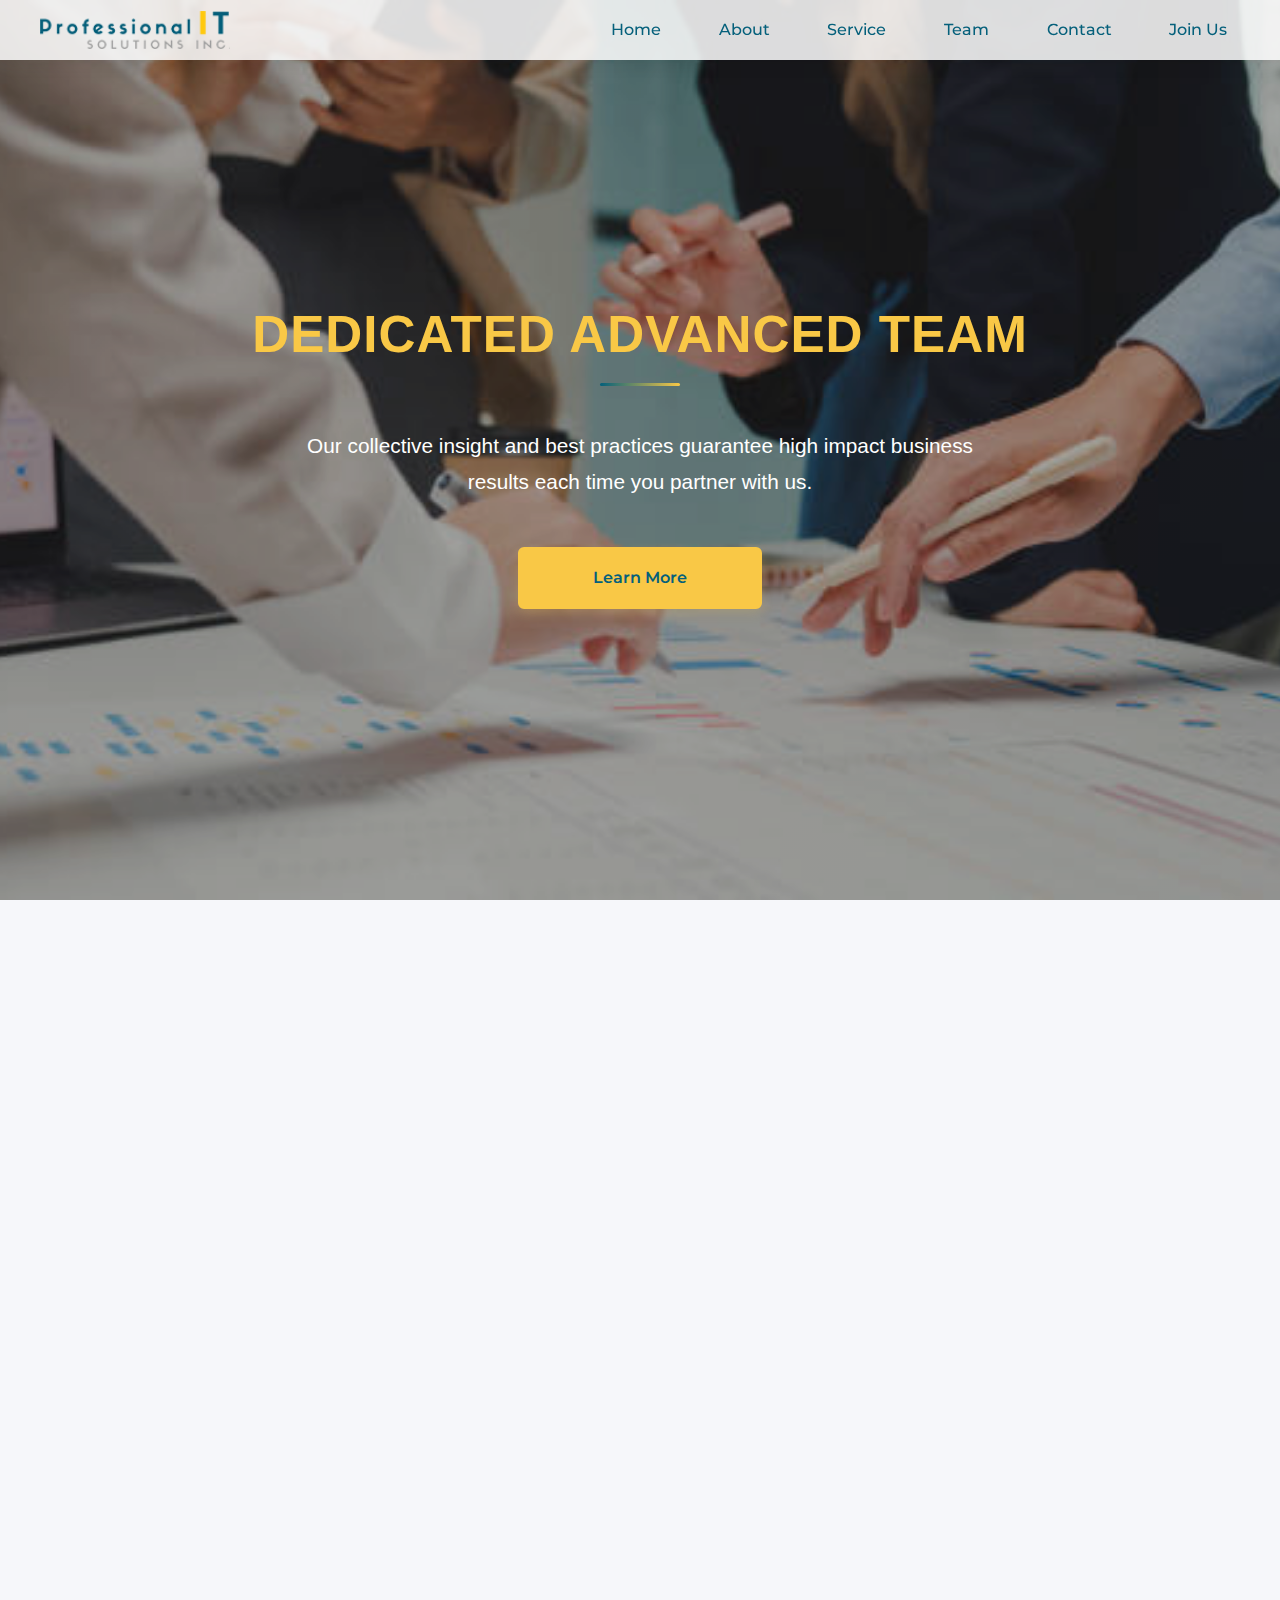
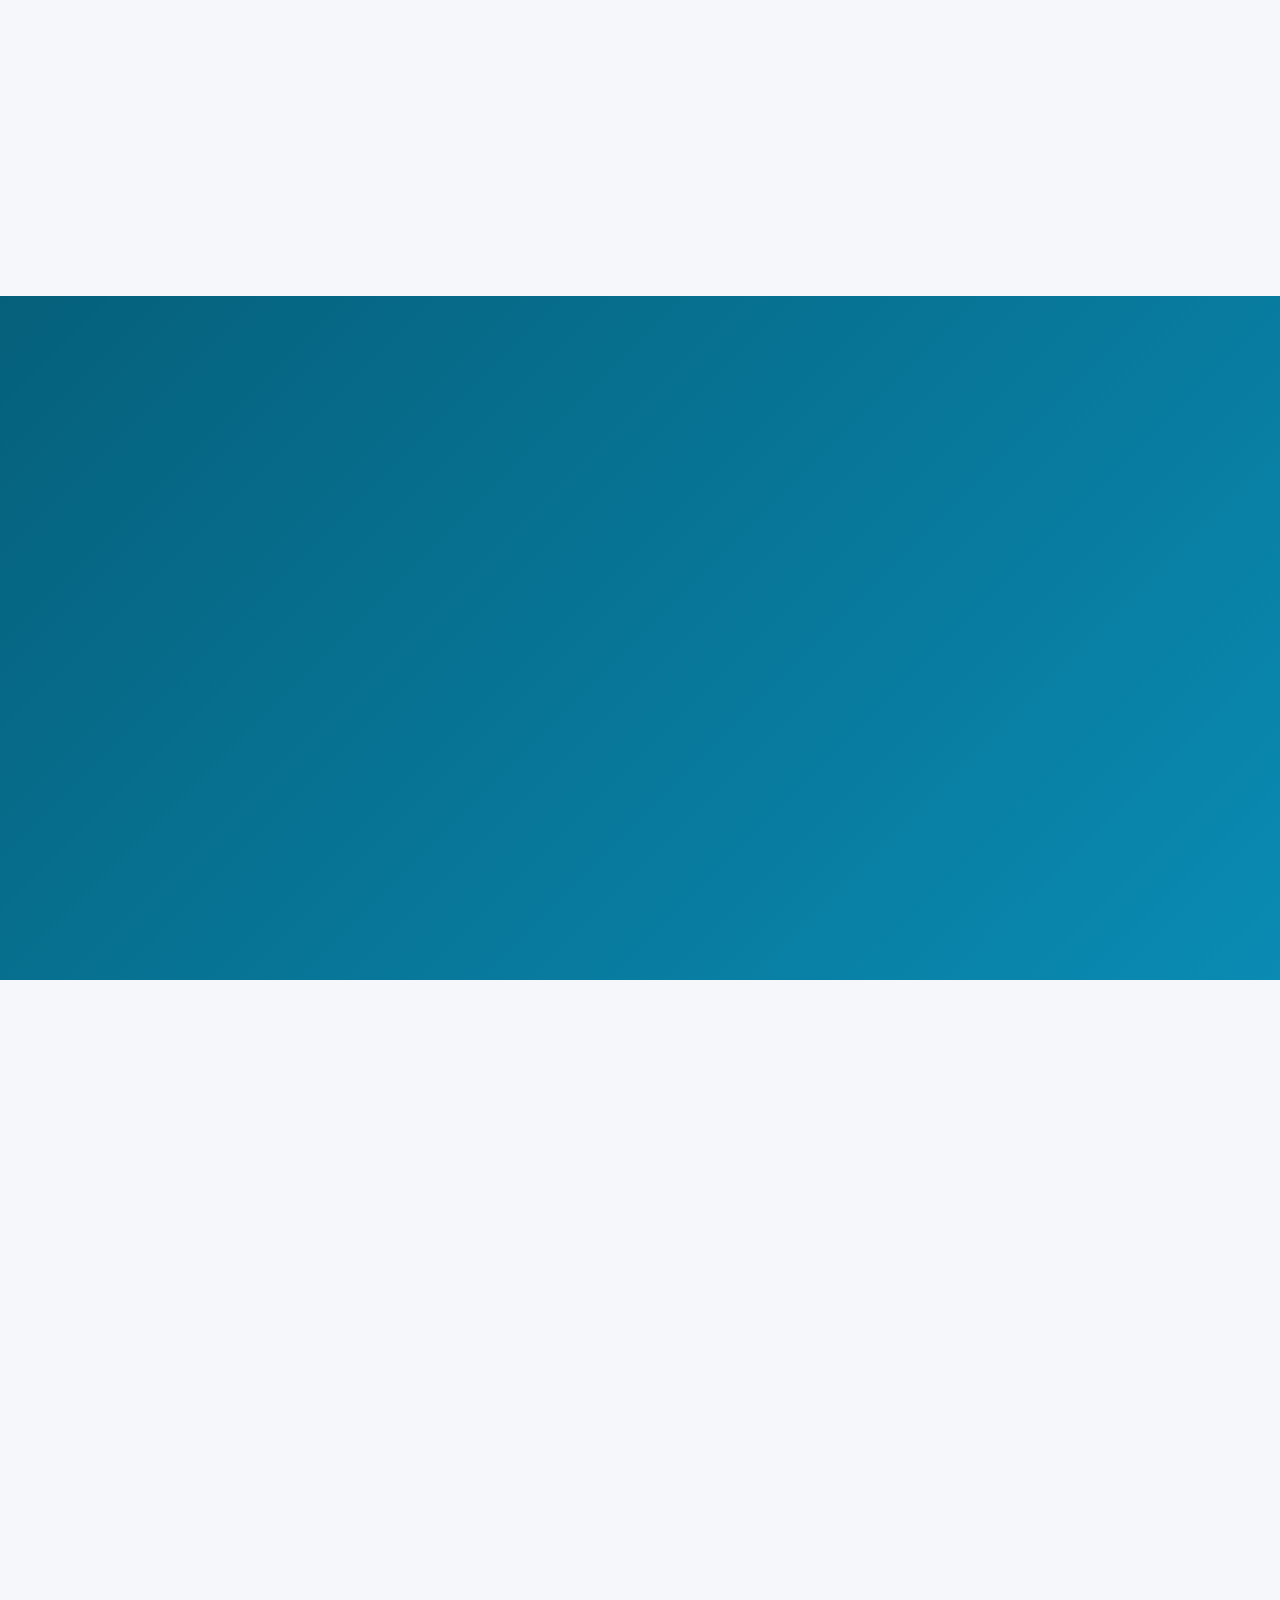
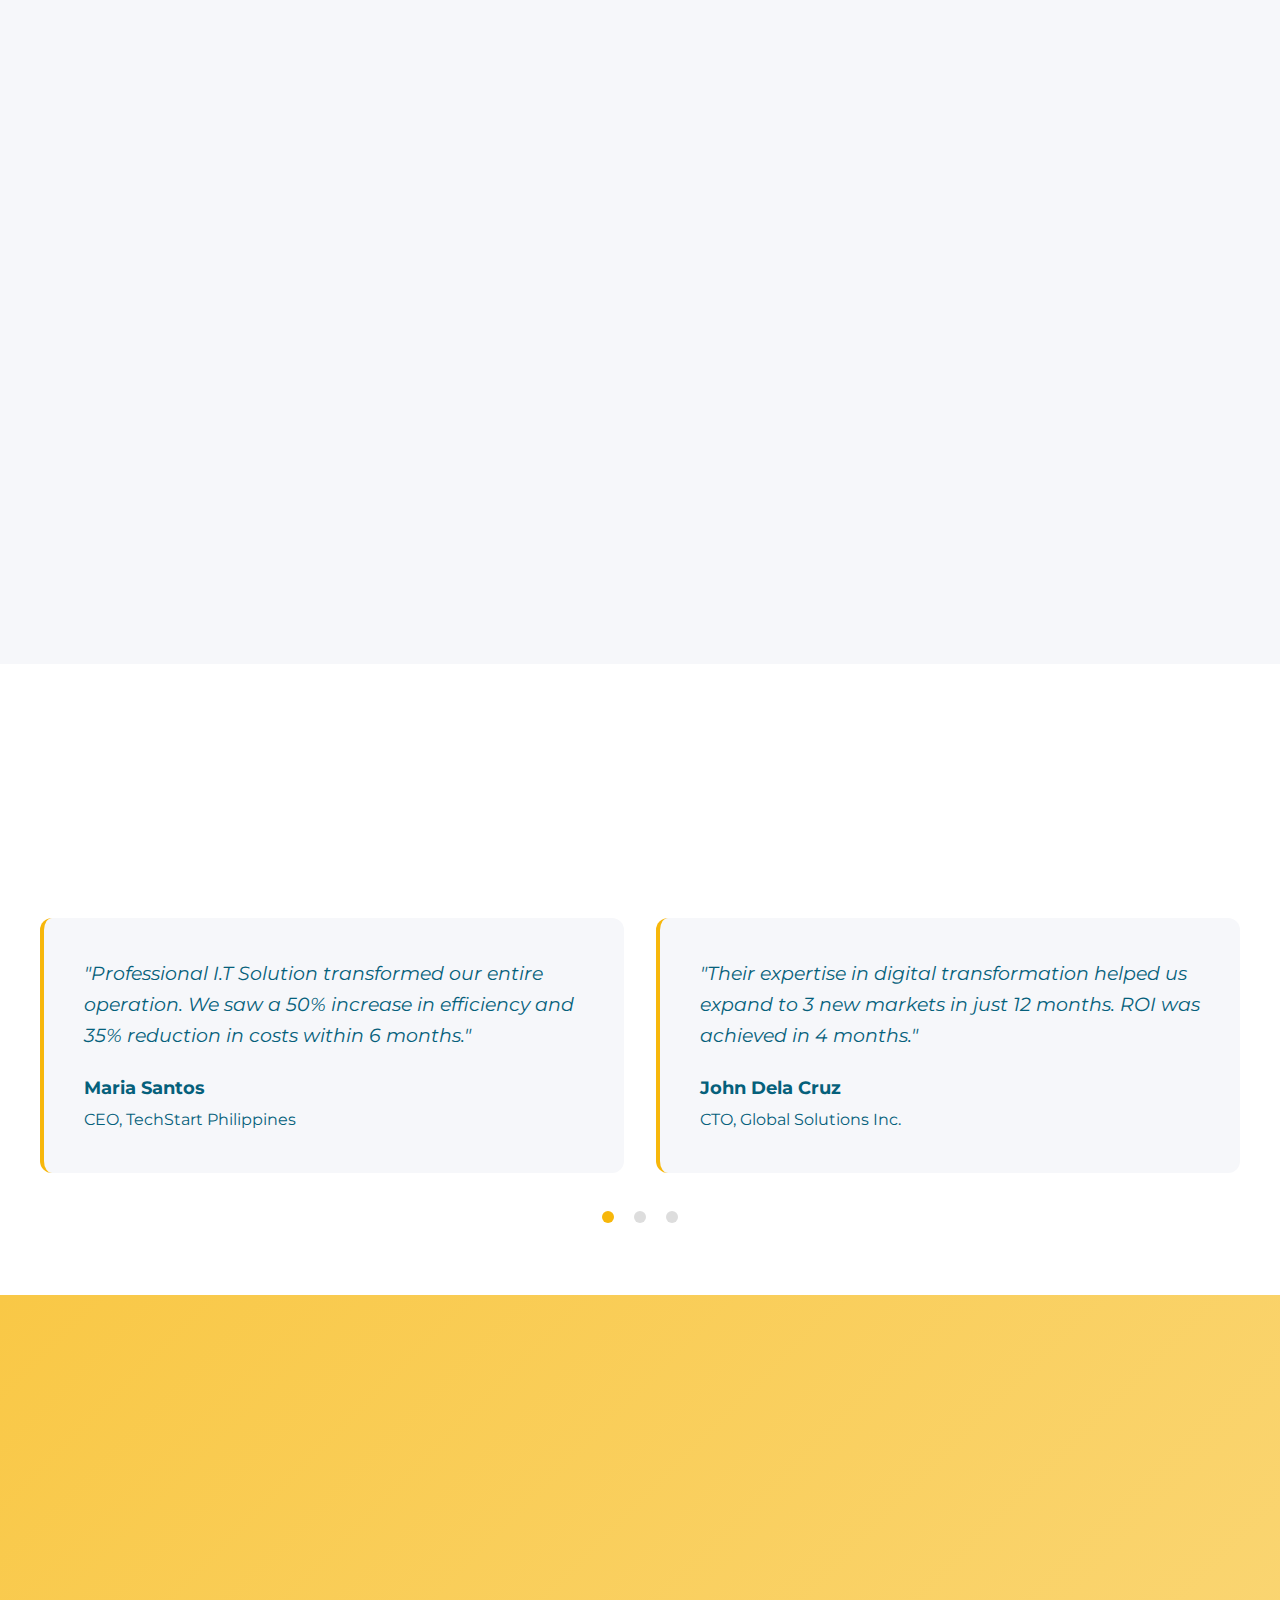
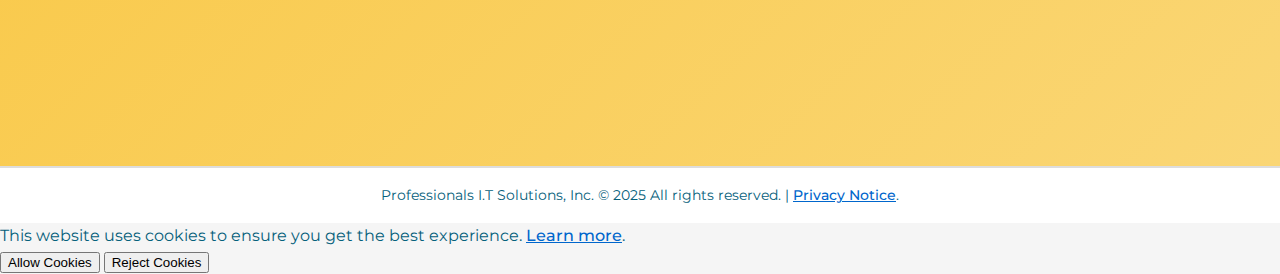
<file: index.html>
<!DOCTYPE html>
<html lang="en">
<head>
  <meta charset="UTF-8">
  <link href="https://fonts.googleapis.com/css2?family=Montserrat:wght@300;400;500;600;700;800&display=swap" rel="stylesheet">
  <meta name="viewport" content="width=device-width, initial-scale=1.0">
  <title>Home Page Design 3 - Professional I.T Solution</title>
  <link href="https://fonts.googleapis.com/css2?family=Montserrat:wght@300;400;500;600;700;800&display=swap" rel="stylesheet">
  <style>
    body { 
      font-family: 'Montserrat', Arial, sans-serif; 
      background: #f5f5f5; 
      margin: 0; 
      color: #05607B; 
      line-height: 1.6;
    }
    
    .floating-navbar {
      position: fixed;
      top: 0;
      left: 0;
      width: 100%;
      background: rgba(255,255,255,0.85);
      box-shadow: 0 4px 16px rgba(0,0,0,0.08);
      z-index: 10;
      transition: background 0.3s;
    }
    .nav-container {
      max-width: 1200px;
      margin: 0 auto;
      display: flex;
      align-items: center;
      justify-content: space-between;
      padding: 0.7rem 2rem;
    }
    .logo {
      height: 38px;
      width: auto;
      display: block;
      margin-right: 1.2rem;
      vertical-align: middle;
    }
    .logo-link {
      display: flex;
      align-items: center;
    }
    .nav-links {
      list-style: none;
      display: flex;
      gap: 2rem;
      margin: 0;
      padding: 0;
    }
    .nav-links li a {
      color: #05607B;
      text-decoration: none;
      font-weight: 500;
      font-size: 1rem;
      padding: 0.4rem 0.8rem;
      border-radius: 4px;
      transition: background 0.2s, color 0.2s;
    }
    .nav-links li a:hover, .nav-links li a:focus {
      background: #f9c846;
      color: #05607B;
    }
    .hamburger {
      display: none;
      flex-direction: column;
      justify-content: center;
      align-items: center;
      width: 38px;
      height: 38px;
      background: none;
      border: none;
      cursor: pointer;
      z-index: 1201;
    }
    .hamburger-bar {
      width: 26px;
      height: 3.5px;
      background: #05607B;
      margin: 3.5px 0;
      border-radius: 2px;
      transition: all 0.3s cubic-bezier(.4,2,.6,1);
    }
    .mobile-menu-overlay {
      position: absolute;
      top: 60px;
      right: 1.2rem;
      left: auto;
      width: 210px;
      height: auto;
      background: #fff;
      z-index: 1200;
      display: flex;
      flex-direction: column;
      align-items: flex-start;
      justify-content: flex-start;
      opacity: 0;
      pointer-events: none;
      transform: translateY(-20px);
      transition: opacity 0.35s cubic-bezier(.4,2,.6,1), transform 0.35s cubic-bezier(.4,2,.6,1);
      box-shadow: 0 8px 32px rgba(0,0,0,0.13), 0 2px 8px rgba(0,0,0,0.08);
      border-radius: 12px;
      padding: 1.2rem 0.5rem;
    }
    .mobile-menu-overlay.open {
      opacity: 1;
      pointer-events: auto;
      transform: translateY(0);
    }
    .mobile-nav-links {
      list-style: none;
      padding: 0;
      margin: 0;
      display: flex;
      flex-direction: column;
      gap: 1.2rem;
      align-items: flex-start;
      width: 100%;
      gap: 0.5rem;
    }
    .mobile-nav-links li {
      width: 100%;
      display: flex;
      justify-content: center;
    }
    .mobile-nav-links li a {
      color: #05607B;
      font-size: 1.15rem;
      font-weight: 700;
      text-decoration: none;
      transition: color 0.2s;
      padding: 0.2rem 0.5rem;
      margin: 0;
      border-radius: 6px;
      display: block;
      width: 100%;
      text-align: center;
    }
    .mobile-nav-links li a:hover, .mobile-nav-links li a:focus {
      color: #f7b70b;
      background: #f6f7fa;
    }
    
    @media (max-width: 900px) {
      .nav-links {
        display: none;
      }
      .hamburger {
        display: flex;
      }
    }
    @media (min-width: 901px) {
      .mobile-menu-overlay {
        display: none !important;
      }
    }
    
    /* Design 3 Hero Section - Simple, Elegant & Professional */
    .hero-section {
      position: relative;
      width: 100%;
      height: 100vh;
      display: flex;
      align-items: center;
      justify-content: center;
      overflow: hidden;
      background: linear-gradient(135deg, #f8f9fa 0%, #e9ecef 100%);
    }
    
    .hero-bg-placeholder {
      position: absolute;
      top: 0;
      left: 0;
      width: 100%;
      height: 100%;
      background-size: cover;
      background-position: center center;
      opacity: 0;
      transition: opacity 2.5s ease-in-out;
      z-index: 1;
    }
    
    .hero-bg-placeholder.active {
      opacity: 0.9;
    }
    
    .hero-bg-dim {
      position: absolute;
      top: 0;
      left: 0;
      width: 100%;
      height: 100%;
      background: rgba(0, 0, 0, 0.3);
      z-index: 2;
    }
    
    .hero-content {
      position: relative;
      z-index: 3;
      text-align: center;
      max-width: 1000px;
      padding: 0 2rem;
      display: flex;
      flex-direction: column;
      align-items: center;
      justify-content: center;
      width: 100%;
      color: #05607B;
      height: 100vh;
    }
    
    .hero-logo {
      position: relative;
      z-index: 5;
      width: 280px;
      height: auto;
      margin-bottom: 3rem;
      display: block;
      filter: drop-shadow(0 4px 12px rgba(0,0,0,0.1));
    }
    
    .hero-text-content {
      position: relative;
      z-index: 3;
      text-align: center;
      max-width: 800px;
      padding: 0 2rem;
      display: flex;
      flex-direction: column;
      align-items: center;
      justify-content: center;
      width: 100%;
      color: #05607B;
    }
    
    /* Simple & Professional Title */
    .hero-title {
      font-size: 3.2rem;
      font-weight: 800;
      margin-bottom: 2rem;
      color: #f9c846;
      letter-spacing: 1px;
      font-family: 'Segoe UI', 'Helvetica Neue', Arial, sans-serif;
      opacity: 0;
      transform: translateY(30px);
      transition: all 0.8s ease-out;
      position: relative;
    }
    
    .hero-title.animate-in {
      opacity: 1;
      transform: translateY(0);
    }
    
    .hero-title::after {
      content: '';
      position: absolute;
      bottom: -10px;
      left: 50%;
      transform: translateX(-50%);
      width: 80px;
      height: 3px;
      background: linear-gradient(90deg, #05607B, #f9c846);
      border-radius: 2px;
    }
    
    /* Clean Description */
    .hero-desc {
      font-size: 1.3rem;
      margin-bottom: 3rem;
      color: #ffffff;
      max-width: 700px;
      margin-left: auto;
      margin-right: auto;
      line-height: 1.7;
      font-family: 'Segoe UI', 'Helvetica Neue', Arial, sans-serif;
      font-weight: 400;
      opacity: 0;
      transform: translateY(20px);
      transition: all 0.8s ease-out 0.2s;
    }
    
    .hero-desc.animate-in {
      opacity: 1;
      transform: translateY(0);
    }
    
    .hero-learnmore-group {
      display: flex;
      gap: 1.5rem;
      justify-content: center;
      flex-wrap: wrap;
      margin-bottom: 2rem;
      width: 100%;
      max-width: 500px;
    }
    
    .hero-learnmore {
      background: #f9c846;
      color: #05607B;
      padding: 1rem 2.5rem;
      border-radius: 6px;
      text-decoration: none;
      font-weight: 600;
      font-size: 1rem;
      border: 2px solid #f9c846;
      transition: all 0.3s ease;
      display: inline-block;
      min-width: 160px;
      text-align: center;
      box-shadow: 0 4px 12px rgba(249, 200, 70, 0.2);
      opacity: 0;
      transform: translateY(20px);
    }
    
    .hero-learnmore:nth-child(1) {
      transition: all 0.8s ease-out 0.4s;
    }
    
    .hero-learnmore:nth-child(2) {
      transition: all 0.8s ease-out 0.6s;
    }
    
    .hero-learnmore.animate-in {
      opacity: 1;
      transform: translateY(0);
    }
    
    .hero-learnmore:hover {
      background: #ffffff;
      color: #f9c846;
      border-color: #f9c846;
      transform: translateY(-2px);
      box-shadow: 0 6px 20px rgba(249, 200, 70, 0.3);
    }
    
    .hero-learnmore:last-child {
      background: #f9c846;
      color: #05607B;
      border-color: #f9c846;
    }
    
    .hero-learnmore:last-child:hover {
      background: #ffffff;
      color: #f9c846;
      border-color: #f9c846;
    }

    /* Footer */
    .site-footer {
      background: #fff;
      color: #05607B;
      font-size: 0.9rem;
      text-align: center;
      padding: 1rem 0;
      border-top: 2px solid #ddd;
    }
    
    .footer-link {
      color: #0066cc;
      text-decoration: underline;
      font-weight: 500;
    }
    
    /* Responsive Design */
    @media (max-width: 768px) {
      .nav-container {
        flex-direction: row;
        gap: 0;
        padding: 0 1rem;
        justify-content: space-between;
      }
      
      .desktop-nav {
        display: none;
      }
      
      .hamburger {
        display: flex;
      }
      
      .hero-content {
        padding: 0 1rem;
        padding-top: 2rem;
      }
      
      .hero-logo {
        width: 280px;
        margin-bottom: 1rem;
      }
      
      .hero-title {
        font-size: 1.8rem;
        padding: 1.5rem;
        margin-bottom: 0.5rem;
      }
      
      .hero-desc {
        font-size: 1rem;
        padding: 1rem;
        margin-bottom: 1.5rem;
      }
      
      .hero-learnmore-group {
        flex-direction: column;
        align-items: center;
        gap: 0.8rem;
      }
      
      .hero-learnmore {
        min-width: 200px;
        padding: 0.8rem 1.5rem;
        font-size: 1rem;
      }
    }
    
    @media (max-width: 480px) {
      .nav-container {
        padding: 0 0.5rem;
      }
      
      .nav-links {
        gap: 0.5rem;
      }
      
      .nav-links li a {
        padding: 0.3rem 0.6rem;
        font-size: 0.8rem;
      }
      
      .hero-content {
        padding: 0 0.5rem;
        padding-top: 1.5rem;
      }
      
      .hero-logo {
        width: 220px;
        margin-bottom: 0.8rem;
      }
      
      .hero-title {
        font-size: 1.4rem;
        padding: 1rem;
        margin-bottom: 0.5rem;
      }
      
      .hero-desc {
        font-size: 0.9rem;
        padding: 0.8rem;
        margin-bottom: 1rem;
      }
      
      .hero-learnmore {
        min-width: 180px;
        padding: 0.7rem 1.2rem;
        font-size: 0.9rem;
      }
    }

    /* Business Benefits Section */
    .benefits-section {
      background: #f6f7fa;
      padding: 4rem 0;
      width: 100%;
    }
    
    .benefits-container {
      max-width: 1200px;
      margin: 0 auto;
      padding: 0 2rem;
      text-align: center;
    }
    
    .benefits-title {
      font-size: 3rem;
      color: #05607B;
      font-weight: 800;
      margin-bottom: 1rem;
      letter-spacing: 1px;
    }
    
    .benefits-underline {
      width: 80px;
      height: 4px;
      background: #f7b70b;
      margin: 0 auto 1rem;
      border-radius: 2px;
    }
    
    .benefits-subtitle {
      font-size: 1.3rem;
      color: #05607B;
      margin-bottom: 3rem;
      font-weight: 500;
    }
    
    .benefits-grid {
      display: grid;
      grid-template-columns: repeat(auto-fit, minmax(300px, 1fr));
      gap: 2rem;
      margin-top: 2rem;
    }
    
    .benefit-card {
      background: #fff;
      padding: 2.5rem 2rem;
      border-radius: 12px;
      box-shadow: 0 4px 20px rgba(0,0,0,0.08);
      border: 2px solid #e0e0e0;
      transition: all 0.3s ease;
    }
    
    .benefit-card:hover {
      transform: translateY(-5px);
      box-shadow: 0 8px 30px rgba(0,0,0,0.12);
      border-color: #f7b70b;
    }
    
    .benefit-icon {
      font-size: 3rem;
      margin-bottom: 1rem;
    }
    
    .benefit-card-title {
      font-size: 1.5rem;
      color: #05607B;
      font-weight: 700;
      margin-bottom: 1rem;
    }
    
    .benefit-card-desc {
      font-size: 1.1rem;
      color: #05607B;
      line-height: 1.6;
    }

    /* ROI Section */
    .roi-section {
      background: linear-gradient(135deg, #05607B 0%, #0a8bb3 100%);
      padding: 4rem 0;
      color: #fff;
    }
    
    .roi-container {
      max-width: 1200px;
      margin: 0 auto;
      padding: 0 2rem;
      text-align: center;
    }
    
    .roi-title {
      font-size: 3rem;
      font-weight: 800;
      margin-bottom: 1rem;
      letter-spacing: 1px;
      color: #ffffff;
      text-shadow: 0 2px 4px rgba(0,0,0,0.3);
    }
    
    .roi-underline {
      width: 80px;
      height: 4px;
      background: #f7b70b;
      margin: 0 auto 1rem;
      border-radius: 2px;
    }
    
    .roi-subtitle {
      font-size: 1.3rem;
      margin-bottom: 3rem;
      color: #ffffff;
      text-shadow: 0 1px 2px rgba(0,0,0,0.2);
    }
    
    .roi-stats {
      display: grid;
      grid-template-columns: repeat(auto-fit, minmax(200px, 1fr));
      gap: 2rem;
      margin: 3rem 0;
    }
    
    .roi-stat {
      background: rgba(255,255,255,0.1);
      padding: 2rem;
      border-radius: 12px;
      backdrop-filter: blur(10px);
    }
    
    .roi-number {
      font-size: 3rem;
      font-weight: 800;
      color: #f7b70b;
      margin-bottom: 0.5rem;
    }
    
    .roi-label {
      font-size: 1.1rem;
      font-weight: 600;
      color: #ffffff;
      text-shadow: 0 1px 2px rgba(0,0,0,0.2);
    }
    
    .roi-cta {
      display: inline-block;
      background: #f7b70b;
      color: #05607B;
      padding: 1rem 2.5rem;
      border-radius: 50px;
      text-decoration: none;
      font-weight: 700;
      font-size: 1.1rem;
      margin-top: 2rem;
      transition: all 0.3s ease;
    }
    
    .roi-cta:hover {
      background: #ffd700;
      transform: translateY(-2px);
    }

    /* Industry Experience Section */
    .expertise-section {
      background: #f6f7fa;
      padding: 4rem 0;
    }
    
    .expertise-container {
      max-width: 1200px;
      margin: 0 auto;
      padding: 0 2rem;
      text-align: center;
    }
    
    .expertise-title {
      font-size: 3rem;
      color: #05607B;
      font-weight: 800;
      margin-bottom: 1rem;
      letter-spacing: 1px;
    }
    
    .expertise-underline {
      width: 80px;
      height: 4px;
      background: linear-gradient(90deg, #05607B, #f9c846);
      margin: 0 auto 2rem auto;
      border-radius: 2px;
    }
    
    .expertise-subtitle {
      font-size: 1.2rem;
      color: #05607B;
      margin-bottom: 3rem;
      max-width: 600px;
      margin-left: auto;
      margin-right: auto;
    }
    
    .expertise-grid {
      display: grid;
      grid-template-columns: repeat(auto-fit, minmax(250px, 1fr));
      gap: 2rem;
      margin-top: 2rem;
    }
    
    .expertise-card {
      background: #f6f7fa;
      padding: 2rem;
      border-radius: 12px;
      border-left: 4px solid #f7b70b;
      text-align: left;
      transition: all 0.3s ease;
    }
    
    .expertise-card:hover {
      transform: translateY(-3px);
      box-shadow: 0 6px 25px rgba(0,0,0,0.1);
    }
    
    .expertise-card h4 {
      font-size: 1.3rem;
      color: #05607B;
      font-weight: 700;
      margin-bottom: 1rem;
    }
    
    .expertise-card p {
      font-size: 1rem;
      color: #05607B;
      line-height: 1.6;
    }

    /* Success Stories Section */
    .success-section {
      background: #fff;
      padding: 2rem 0 4rem 0;
    }
    
    .success-container {
      max-width: 1200px;
      margin: 0 auto;
      padding: 0 2rem;
      text-align: center;
    }
    
    .success-title {
      font-size: 3rem;
      color: #05607B;
      font-weight: 800;
      margin-bottom: 1rem;
      letter-spacing: 1px;
    }
    
    .success-underline {
      width: 80px;
      height: 4px;
      background: #f7b70b;
      margin: 0 auto 1rem;
      border-radius: 2px;
    }
    
    .success-subtitle {
      font-size: 1.3rem;
      color: #05607B;
      margin-bottom: 0;
      font-weight: 500;
    }
    
    .success-grid {
      display: grid;
      grid-template-columns: repeat(auto-fit, minmax(400px, 1fr));
      gap: 2rem;
      margin-top: 2rem;
    }
    
    .success-card {
      background: #f6f7fa;
      padding: 2.5rem;
      border-radius: 12px;
      border-left: 4px solid #f7b70b;
      text-align: left;
    }
    
    .success-quote {
      font-size: 1.2rem;
      color: #05607B;
      font-style: italic;
      margin-bottom: 1.5rem;
      line-height: 1.6;
    }
    
    .success-author-name {
      font-size: 1.1rem;
      color: #05607B;
      font-weight: 700;
      margin-bottom: 0.3rem;
    }
    
    .success-author-title {
      font-size: 1rem;
      color: #05607B;
    }

    /* Success Stories Slideshow */
    .success-slider {
      position: relative;
      overflow: hidden;
    }
    
    .success-slide {
      display: none;
      animation: slideInFromRight 0.8s ease-in-out;
    }
    
    .success-slide.active {
      display: block;
    }
    
    .success-dots {
      text-align: center;
      margin-top: 2rem;
    }
    
    .dot {
      height: 12px;
      width: 12px;
      margin: 0 8px;
      background-color: #ddd;
      border-radius: 50%;
      display: inline-block;
      cursor: pointer;
      transition: background-color 0.3s ease;
    }
    
    .dot.active, .dot:hover {
      background-color: #f7b70b;
    }

    /* Animation Keyframes */
    @keyframes slideInFromRight {
      from { opacity: 0; transform: translateX(50px); }
      to { opacity: 1; transform: translateX(0); }
    }
    
    @keyframes slideInLeft {
      from { opacity: 0; transform: translateX(-50px); }
      to { opacity: 1; transform: translateX(0); }
    }
    
    @keyframes slideInRight {
      from { opacity: 0; transform: translateX(50px); }
      to { opacity: 1; transform: translateX(0); }
    }
    
    @keyframes slideInUp {
      from { opacity: 0; transform: translateY(50px); }
      to { opacity: 1; transform: translateY(0); }
    }
    
    @keyframes scaleIn {
      from { opacity: 0; transform: scale(0.8); }
      to { opacity: 1; transform: scale(1); }
    }
    
    @keyframes bounceIn {
      0% { opacity: 0; transform: scale(0.3); }
      50% { opacity: 1; transform: scale(1.05); }
      70% { transform: scale(0.9); }
      100% { opacity: 1; transform: scale(1); }
    }

    /* Animation Classes */
    .animate-on-scroll {
      opacity: 0;
      transform: translateY(30px);
      transition: all 1.5s ease;
    }
    
    .animate-on-scroll.animated {
      opacity: 1;
      transform: translateY(0);
    }
    
    .animate-left {
      opacity: 0;
      transform: translateX(-50px);
      transition: all 1.5s ease;
    }
    
    .animate-left.animated {
      opacity: 1;
      transform: translateX(0);
    }
    
    .animate-right {
      opacity: 0;
      transform: translateX(50px);
      transition: all 1.5s ease;
    }
    
    .animate-right.animated {
      opacity: 1;
      transform: translateX(0);
    }
    
    .animate-scale {
      opacity: 0;
      transform: scale(0.8);
      transition: all 1.5s ease;
    }
    
    .animate-scale.animated {
      opacity: 1;
      transform: scale(1);
    }
    
    .animate-bounce {
      opacity: 0;
      transform: scale(0.3);
      transition: all 1.5s ease;
    }
    
    .animate-bounce.animated {
      opacity: 1;
      transform: scale(1);
    }

    /* Call to Action Section */
    .cta-section {
      background: linear-gradient(135deg, #f9c846 0%, #fad675 100%);
      padding: 4rem 0;
      text-align: center;
    }
    
    .cta-container {
      max-width: 800px;
      margin: 0 auto;
      padding: 0 2rem;
    }
    
    .cta-title {
      font-size: 3rem;
      color: #05607B;
      font-weight: 800;
      margin-bottom: 1rem;
      letter-spacing: 1px;
    }
    
    .cta-subtitle {
      font-size: 1.3rem;
      color: #05607B;
      margin-bottom: 2rem;
      font-weight: 500;
    }
    
    .cta-buttons {
      display: flex;
      gap: 1rem;
      justify-content: center;
      flex-wrap: wrap;
    }
    
    .cta-primary {
      background: #05607B;
      color: #fff;
      padding: 1rem 2rem;
      border-radius: 50px;
      text-decoration: none;
      font-weight: 700;
      font-size: 1.1rem;
      transition: all 0.3s ease;
    }
    
    .cta-primary:hover {
      background: #0a8bb3;
      transform: translateY(-2px);
    }
    
    .cta-secondary {
      background: transparent;
      color: #05607B;
      padding: 1rem 2rem;
      border-radius: 50px;
      text-decoration: none;
      font-weight: 700;
      font-size: 1.1rem;
      border: 2px solid #05607B;
      transition: all 0.3s ease;
    }
    
    .cta-secondary:hover {
      background: #05607B;
      color: #fff;
      transform: translateY(-2px);
    }

    /* Responsive Design for new sections */
    @media (max-width: 768px) {
      .hero-content {
        padding: 0 1rem;
        padding-top: 1rem;
      }
      
      .hero-title {
        font-size: 2.5rem;
        margin-bottom: 1rem;
      }
      
      .hero-desc {
        font-size: 1.1rem;
        margin-bottom: 2rem;
      }
      
      .hero-learnmore-group {
        flex-direction: column;
        gap: 1rem;
        align-items: center;
      }
      
      .hero-learnmore {
        width: 100%;
        max-width: 280px;
        padding: 0.8rem 2rem;
        font-size: 1rem;
      }
      
      .benefits-title, .roi-title, .success-title, .cta-title, .expertise-title {
        font-size: 2.2rem;
      }
      
      .benefits-grid, .roi-stats, .success-grid, .expertise-grid {
        grid-template-columns: 1fr;
        gap: 1.5rem;
      }
      
      .success-grid {
        grid-template-columns: 1fr;
        gap: 1.5rem;
      }
      
      .success-card {
        padding: 1.5rem;
      }
      
      .success-quote {
        font-size: 1rem;
        line-height: 1.5;
      }
      
      .cta-buttons {
        flex-direction: column;
        align-items: center;
      }
      
      .cta-primary, .cta-secondary {
        width: 100%;
        max-width: 300px;
        text-align: center;
      }
    }
    
    @media (max-width: 480px) {
      .hero-title {
        font-size: 2rem;
        letter-spacing: 1px;
      }
      
      .hero-desc {
        font-size: 1rem;
        margin-bottom: 1.5rem;
      }
      
      .hero-learnmore {
        padding: 0.7rem 1.5rem;
        font-size: 0.9rem;
        min-width: 200px;
      }
      
      .benefits-title, .roi-title, .success-title, .cta-title, .expertise-title {
        font-size: 1.8rem;
      }
      
      .success-quote {
        font-size: 0.9rem;
      }
      
      .success-author-name {
        font-size: 0.9rem;
      }
      
      .success-author-title {
        font-size: 0.8rem;
      }
    }
  </style>
</head>
<body>
  <header>
    <nav class="floating-navbar">
      <div class="nav-container">
        <a href="index.html" class="logo-link"><img src="assets/logo.png" alt="Professional I.T Solution Logo" class="logo"></a>
        <button class="hamburger" id="hamburger" aria-label="Open menu" aria-expanded="false" aria-controls="mobile-menu">
          <span class="hamburger-bar"></span>
          <span class="hamburger-bar"></span>
          <span class="hamburger-bar"></span>
        </button>
        <ul class="nav-links">
          <li><a href="index.html">Home</a></li>
          <li><a href="prototype-about.html">About</a></li>
          <li><a href="prototype-services.html">Service</a></li>
          <li><a href="prototype-team.html">Team</a></li>
          <li><a href="prototype-contact.html">Contact</a></li>
          <li><a href="prototype-join.html">Join Us</a></li>
        </ul>
      </div>
      <div class="mobile-menu-overlay" id="mobile-menu">
        <ul class="mobile-nav-links">
          <li><a href="index.html">Home</a></li>
          <li><a href="prototype-about.html">About</a></li>
          <li><a href="prototype-services.html">Service</a></li>
          <li><a href="prototype-team.html">Team</a></li>
          <li><a href="prototype-contact.html">Contact</a></li>
          <li><a href="prototype-join.html">Join Us</a></li>
        </ul>
      </div>
    </nav>
  </header>
  
  <section class="hero-section">
    <!-- 1. Dedicated Advanced Team: Multiple people at a table in an office, laptops visible, no visible faces -->
    <div class="hero-bg-placeholder active" style="background-image:url('assets/dedicated.jpg')"></div>
    <!-- 2. Service Solution Company: Consulting, business meeting, hands, laptops, no faces -->
    <div class="hero-bg-placeholder" style="background-image:url('assets/solution3.png')"></div>
    <!-- 3. We Do Things Differently: Creative, modern workspace, no faces -->
    <div class="hero-bg-placeholder" style="background-image:url('https://images.unsplash.com/photo-1461749280684-dccba630e2f6?auto=format&fit=crop&w=1920&h=1080&q=80')"></div>
    <div class="hero-bg-dim"></div>
    
    <!-- Floating Elements - REMOVED -->
    
    <div class="hero-content">
      
      <div class="hero-text-content">
        <h1 class="hero-title" id="hero-title">DEDICATED ADVANCED TEAM</h1>
        <p class="hero-desc" id="hero-desc">Our collective insight and best practices guarantee high impact business results each time you partner with us.</p>
        <div class="hero-learnmore-group">
          <a href="prototype-team.html" class="hero-learnmore" id="hero-learnmore-0">Learn More</a>
          <a href="prototype-about.html" class="hero-learnmore" id="hero-learnmore-1" style="display:none;">Learn More</a>
          <a href="prototype-services.html" class="hero-learnmore" id="hero-learnmore-2" style="display:none;">Learn More</a>
        </div>
      </div>
    </div>
  </section>

  <!-- Business Benefits Section -->
  <section class="benefits-section">
    <div class="benefits-container">
      <h2 class="benefits-title animate-on-scroll">Why Choose Us</h2>
      <div class="benefits-underline animate-on-scroll"></div>
      <p class="benefits-subtitle animate-on-scroll">Transform your business with our proven expertise and innovative solutions</p>
      
      <div class="benefits-grid">
        <div class="benefit-card animate-left">
          <div class="benefit-icon">💼</div>
          <h3 class="benefit-card-title">Extensive IT and IT Enabled Back Office experience & expertise</h3>
          <p class="benefit-card-desc">Our team brings years of specialized experience in both IT services and back office operations, ensuring comprehensive solutions for your business needs.</p>
        </div>
        
        <div class="benefit-card animate-scale">
          <div class="benefit-icon">🤝</div>
          <h3 class="benefit-card-title">We nurture long-term client partnership</h3>
          <p class="benefit-card-desc">We believe in building lasting relationships with our clients, working as your trusted technology partner for sustainable growth and success.</p>
        </div>
        
        <div class="benefit-card animate-right">
          <div class="benefit-icon">⭐</div>
          <h3 class="benefit-card-title">We are guided by our core values of excellence, service and professionalism in providing the highest level of customer service</h3>
          <p class="benefit-card-desc">Every interaction and solution we deliver is driven by our commitment to excellence, exceptional service, and unwavering professionalism.</p>
        </div>
      </div>
    </div>
  </section>

  <!-- ROI Section -->
  <section class="roi-section">
    <div class="roi-container">
      <div class="roi-content">
        <h2 class="roi-title animate-on-scroll">Proven ROI in 90 Days</h2>
        <div class="roi-underline animate-on-scroll"></div>
        <p class="roi-subtitle animate-on-scroll">See measurable results quickly with our rapid implementation approach</p>
        
        <div class="roi-stats">
          <div class="roi-stat animate-bounce">
            <div class="roi-number">90%</div>
            <div class="roi-label">Faster Time to Market</div>
          </div>
          <div class="roi-stat animate-bounce">
            <div class="roi-number">3x</div>
            <div class="roi-label">Productivity Increase</div>
          </div>
          <div class="roi-stat animate-bounce">
            <div class="roi-number">$2M+</div>
            <div class="roi-label">Average Client Savings</div>
          </div>
        </div>
        
        <a href="prototype-services.html" class="roi-cta animate-scale">See Our Solutions</a>
      </div>
    </div>
  </section>

  <!-- Industry Experience Section -->
  <section class="expertise-section">
    <div class="expertise-container">
      <h2 class="expertise-title animate-on-scroll">Our Industry Experience</h2>
      <div class="expertise-underline animate-on-scroll"></div>
      <p class="expertise-subtitle animate-on-scroll">Serving diverse industries with specialized IT solutions</p>
      
      <div class="expertise-grid">
        <div class="expertise-card animate-left">
          <h4>Banking and Finance</h4>
          <p>Secure financial systems and digital banking solutions for modern financial institutions.</p>
        </div>
        
        <div class="expertise-card animate-scale">
          <h4>Educational Institutions</h4>
          <p>Learning management systems and educational technology solutions for schools and universities.</p>
        </div>
        
        <div class="expertise-card animate-right">
          <h4>Manufacturing</h4>
          <p>Production management systems and industrial automation solutions for manufacturing companies.</p>
        </div>
        
        <div class="expertise-card animate-left">
          <h4>Distribution</h4>
          <p>Supply chain management and distribution network optimization systems.</p>
        </div>
        
        <div class="expertise-card animate-scale">
          <h4>Insurance</h4>
          <p>Policy management systems and claims processing solutions for insurance companies.</p>
        </div>
        
        <div class="expertise-card animate-right">
          <h4>Information Technology</h4>
          <p>IT infrastructure management and technology consulting for tech companies.</p>
        </div>
        
        <div class="expertise-card animate-left">
          <h4>Telecommunication</h4>
          <p>Network management systems and communication infrastructure solutions.</p>
        </div>
        
        <div class="expertise-card animate-scale">
          <h4>Logistics</h4>
          <p>Fleet management and logistics optimization systems for transportation companies.</p>
        </div>
        
        <div class="expertise-card animate-right">
          <h4>Pharmaceutical</h4>
          <p>Regulatory compliance systems and pharmaceutical management solutions.</p>
        </div>
        
        <div class="expertise-card animate-left">
          <h4>Power and Energy</h4>
          <p>Energy management systems and power grid optimization solutions.</p>
        </div>
        
        <div class="expertise-card animate-scale">
          <h4>BPO</h4>
          <p>Business process automation and outsourcing management systems.</p>
        </div>
      </div>
    </div>
  </section>

  <!-- Success Stories Section -->
  <section class="success-section">
    <div class="success-container">
      <h2 class="success-title animate-on-scroll">Success Stories</h2>
      <div class="success-underline animate-on-scroll"></div>
      <p class="success-subtitle animate-on-scroll">Real results from real clients</p>
      
      <div class="success-slider">
        <div class="success-slide active">
          <div class="success-grid">
            <div class="success-card">
              <div class="success-quote">"Professional I.T Solution transformed our entire operation. We saw a 50% increase in efficiency and 35% reduction in costs within 6 months."</div>
              <div class="success-author">
                <div class="success-author-name">Maria Santos</div>
                <div class="success-author-title">CEO, TechStart Philippines</div>
              </div>
            </div>
            
            <div class="success-card">
              <div class="success-quote">"Their expertise in digital transformation helped us expand to 3 new markets in just 12 months. ROI was achieved in 4 months."</div>
              <div class="success-author">
                <div class="success-author-name">John Dela Cruz</div>
                <div class="success-author-title">CTO, Global Solutions Inc.</div>
              </div>
            </div>
          </div>
        </div>
        
        <div class="success-slide">
          <div class="success-grid">
            <div class="success-card">
              <div class="success-quote">"The automation solutions they implemented saved us over $500K annually. Their team is incredibly professional and responsive."</div>
              <div class="success-author">
                <div class="success-author-name">Sarah Johnson</div>
                <div class="success-author-title">Operations Director, InnovateCorp</div>
              </div>
            </div>
            
            <div class="success-card">
              <div class="success-quote">"We increased our customer satisfaction score from 78% to 94% after implementing their customer service platform. Outstanding results!"</div>
              <div class="success-author">
                <div class="success-author-name">Michael Chen</div>
                <div class="success-author-title">VP Customer Experience, ServiceFirst</div>
              </div>
            </div>
          </div>
        </div>
        
        <div class="success-slide">
          <div class="success-grid">
            <div class="success-card">
              <div class="success-quote">"Their cloud migration strategy was flawless. We reduced our IT infrastructure costs by 40% while improving performance."</div>
              <div class="success-author">
                <div class="success-author-name">Lisa Rodriguez</div>
                <div class="success-author-title">IT Director, CloudTech Solutions</div>
              </div>
            </div>
            
            <div class="success-card">
              <div class="success-quote">"The data analytics platform they built for us revealed insights that increased our revenue by 25% in the first quarter."</div>
              <div class="success-author">
                <div class="success-author-name">David Kim</div>
                <div class="success-author-title">Chief Data Officer, AnalyticsPro</div>
              </div>
            </div>
          </div>
        </div>
      </div>
      
      <div class="success-dots">
        <span class="dot active" onclick="currentSlide(1)"></span>
        <span class="dot" onclick="currentSlide(2)"></span>
        <span class="dot" onclick="currentSlide(3)"></span>
      </div>
    </div>
  </section>

  <!-- Call to Action Section -->
  <section class="cta-section">
    <div class="cta-container">
      <h2 class="cta-title animate-on-scroll">Ready to Transform Your Business?</h2>
      <p class="cta-subtitle animate-on-scroll">Join 500+ companies that trust us with their digital transformation</p>
      <div class="cta-buttons">
        <a href="prototype-contact.html" class="cta-primary animate-left">Get Free Consultation</a>
        <a href="prototype-services.html" class="cta-secondary animate-right">View Our Services</a>
      </div>
    </div>
  </section>
  
  <footer class="site-footer">
    Professionals I.T Solutions, Inc. © 2025 All rights reserved. | <a href="privacy-policy.html" class="footer-link">Privacy Notice</a>.
  </footer>
  
  <div class="cookies-popup" id="cookies-popup">
    <div class="cookies-card">
      <div class="cookies-text">This website uses cookies to ensure you get the best experience. <a href="privacy-policy.html" class="footer-link">Learn more</a>.</div>
      <div class="cookies-btn-row">
        <button class="cookies-allow-btn" id="cookies-allow-btn">Allow Cookies</button>
        <button class="cookies-reject-btn" id="cookies-reject-btn">Reject Cookies</button>
      </div>
    </div>
  </div>
  
  <script>
    // Hero carousel logic
    const heroSlides = [
      {
        title: 'DEDICATED ADVANCED TEAM',
        desc: 'Our collective insight and best practices guarantee high impact business results each time you partner with us.',
        learnmore: 0
      },
      {
        title: 'WE ARE A SERVICE SOLUTION COMPANY',
        desc: 'We offer our clients customized service solutions to meet project based consulting needs.',
        learnmore: 1
      },
      {
        title: 'WE DO THINGS DIFFERENTLY',
        desc: 'We are a one-stop business solution provider that caters both to IT Services and IT Enabled Back Office Services project based needs.',
        learnmore: 2
      }
    ];
    let heroIndex = 0;
    
    function animateElementsIn() {
      const titleElement = document.getElementById('hero-title');
      const descElement = document.getElementById('hero-desc');
      const buttons = document.querySelectorAll('.hero-learnmore');
      
      // Reset all elements
      titleElement.classList.remove('animate-in');
      descElement.classList.remove('animate-in');
      buttons.forEach(btn => btn.classList.remove('animate-in'));
      
      // Animate elements in sequence
      setTimeout(() => titleElement.classList.add('animate-in'), 100);
      setTimeout(() => descElement.classList.add('animate-in'), 300);
      setTimeout(() => buttons.forEach(btn => btn.classList.add('animate-in')), 500);
    }
    
    function updateHero() {
      const titleElement = document.getElementById('hero-title');
      const descElement = document.getElementById('hero-desc');
      
      // Update content
      titleElement.textContent = heroSlides[heroIndex].title;
      descElement.textContent = heroSlides[heroIndex].desc;
      
      // Update background images
      const bgSlides = document.querySelectorAll('.hero-bg-placeholder');
      bgSlides.forEach((slide, index) => {
        if (index === heroIndex) {
          slide.classList.add('active');
        } else {
          slide.classList.remove('active');
        }
      });
      
      
      // Update learn more buttons
      for (let i = 0; i < 3; i++) {
        document.getElementById('hero-learnmore-' + i).style.display = (i === heroSlides[heroIndex].learnmore) ? '' : 'none';
      }
      
      // Animate elements
      animateElementsIn();
    }
    
    
    // Auto-advance every 5 seconds
    setInterval(() => {
      heroIndex = (heroIndex + 1) % heroSlides.length;
      updateHero();
    }, 5000);
    
    // Mobile menu functionality
    function setupMobileMenu() {
      const hamburger = document.getElementById('hamburger');
      const mobileMenu = document.getElementById('mobile-menu');
      if (!hamburger || !mobileMenu) return;
      hamburger.addEventListener('click', function() {
        const isOpen = mobileMenu.classList.toggle('open');
        hamburger.setAttribute('aria-expanded', isOpen ? 'true' : 'false');
      });
      // Close menu when a link is clicked
      mobileMenu.querySelectorAll('a').forEach(link => {
        link.addEventListener('click', () => {
          mobileMenu.classList.remove('open');
          hamburger.setAttribute('aria-expanded', 'false');
        });
      });
      // Optional: Close on outside click or ESC
      document.addEventListener('keydown', (e) => {
        if (e.key === 'Escape') {
          mobileMenu.classList.remove('open');
          hamburger.setAttribute('aria-expanded', 'false');
        }
      });
    }

    // Initialize mobile menu
    setupMobileMenu();
    
    // Initialize animations on page load
    document.addEventListener('DOMContentLoaded', function() {
      animateElementsIn();
    });

    // Success Stories Slideshow
    let slideIndex = 0;
    const slides = document.querySelectorAll('.success-slide');
    const dots = document.querySelectorAll('.dot');

    function showSlides() {
      // Hide all slides
      slides.forEach(slide => slide.classList.remove('active'));
      dots.forEach(dot => dot.classList.remove('active'));
      
      // Show current slide
      slides[slideIndex].classList.add('active');
      dots[slideIndex].classList.add('active');
    }

    function currentSlide(n) {
      slideIndex = n - 1;
      showSlides();
    }

    function nextSlide() {
      slideIndex = (slideIndex + 1) % slides.length;
      showSlides();
    }

    // Auto-advance slides every 5 seconds
    setInterval(nextSlide, 5000);

    // Scroll Animation
    function animateOnScroll() {
      const elements = document.querySelectorAll('.animate-on-scroll, .animate-left, .animate-right, .animate-scale, .animate-bounce');
      
      elements.forEach(element => {
        const elementTop = element.getBoundingClientRect().top;
        const elementVisible = 150;
        
        if (elementTop < window.innerHeight - elementVisible) {
          element.classList.add('animated');
        }
      });
    }

    // Run animation on scroll
    window.addEventListener('scroll', animateOnScroll);
    
    // Run once on page load
    animateOnScroll();

    // Cookies popup logic
    function setupCookiesPopup() {
      const popup = document.getElementById('cookies-popup');
      const allowBtn = document.getElementById('cookies-allow-btn');
      const rejectBtn = document.getElementById('cookies-reject-btn');
      if (!popup || !allowBtn || !rejectBtn) return;
      if (localStorage.getItem('cookiesAllowed') === 'true' || localStorage.getItem('cookiesAllowed') === 'false') {
        popup.style.display = 'none';
        return;
      }
      allowBtn.addEventListener('click', function() {
        localStorage.setItem('cookiesAllowed', 'true');
        popup.style.display = 'none';
      });
      rejectBtn.addEventListener('click', function() {
        localStorage.setItem('cookiesAllowed', 'false');
        popup.style.display = 'none';
      });
    }

    // Initialize cookies popup
    setupCookiesPopup();
  </script>
</body>
</html>
</file>
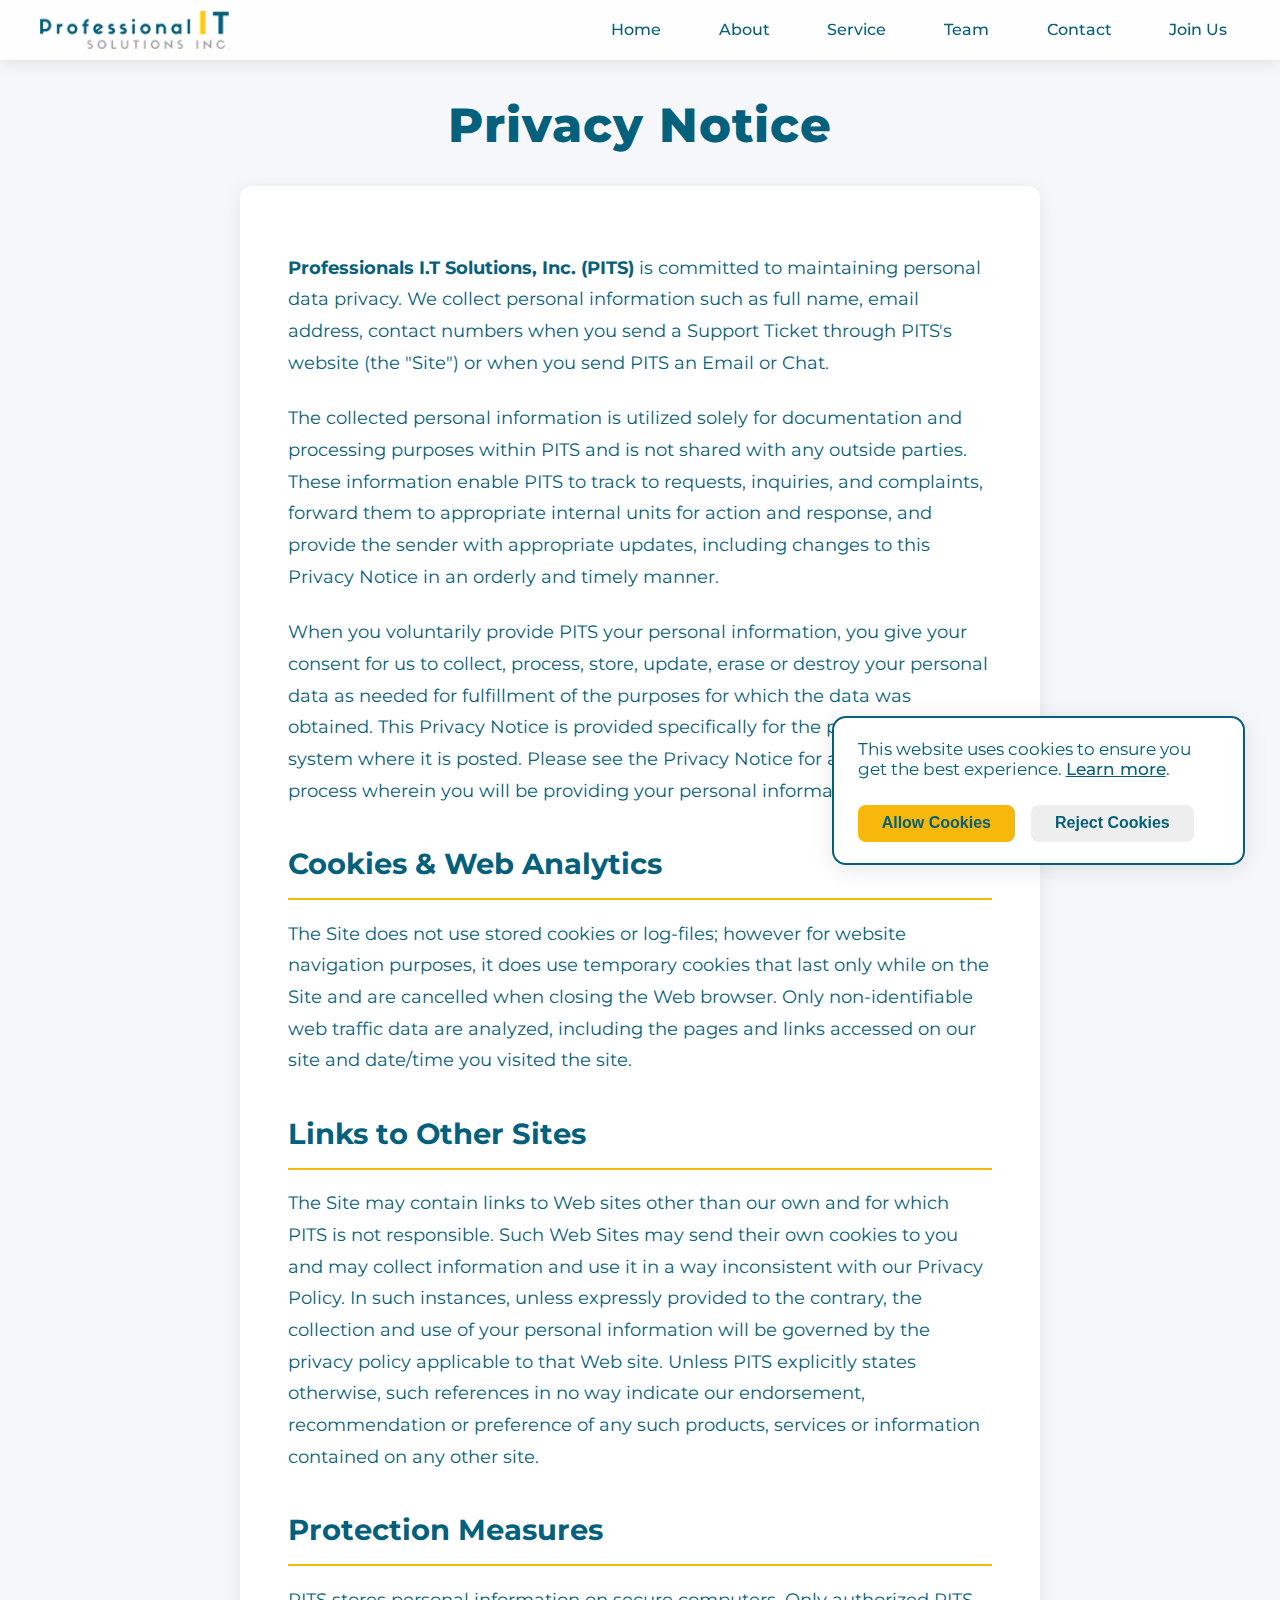
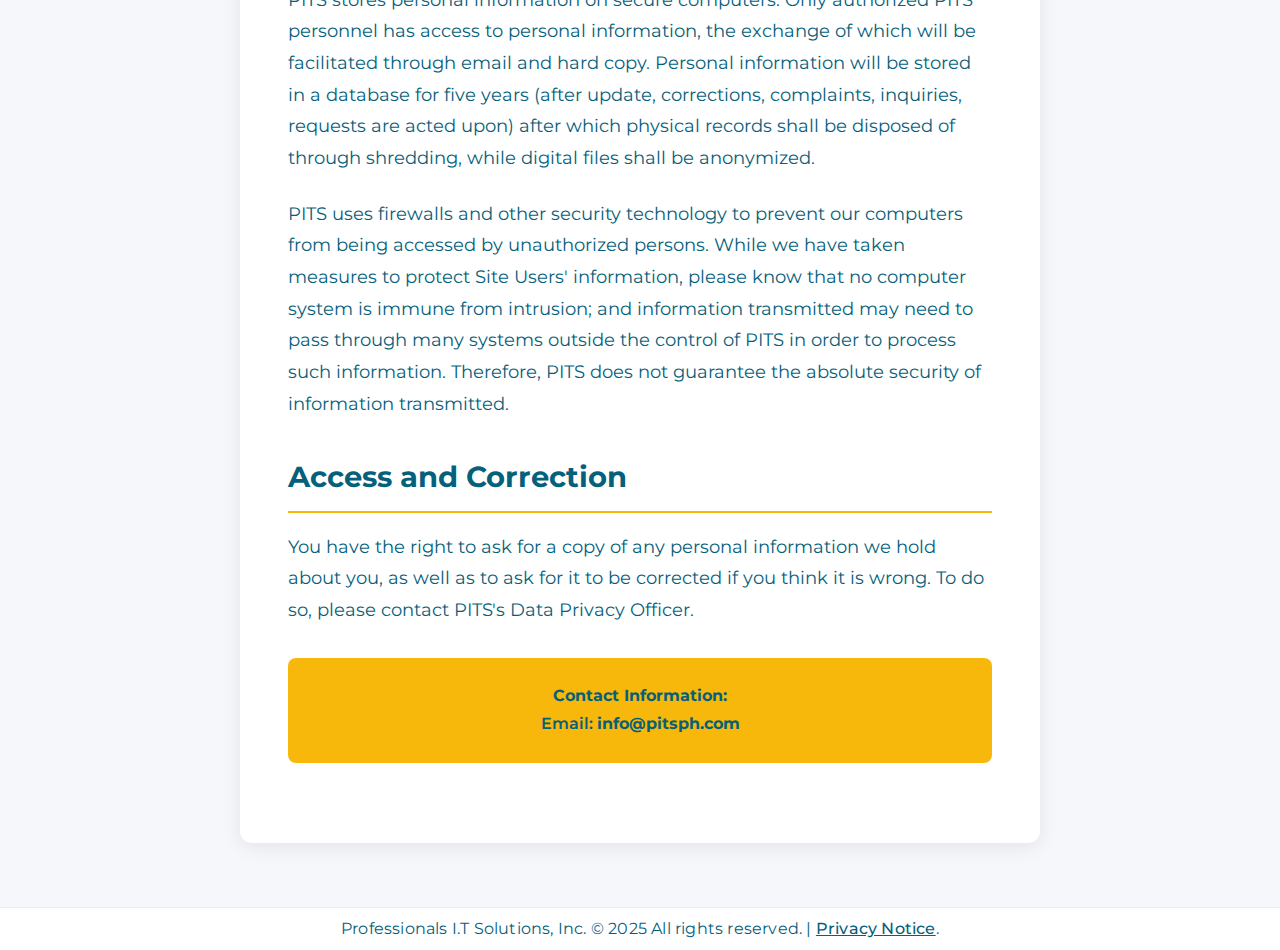
<file: privacy-policy.html>
<!DOCTYPE html>
<html lang="en">
<head>
  <meta charset="UTF-8">
  <meta name="viewport" content="width=device-width, initial-scale=1.0">
  <title>Privacy Policy - Professional I.T Solution</title>
  <link rel="stylesheet" href="style.css">
  <style>
    .privacy-section {
      background: #f6f7fa;
      padding: 4rem 0;
      min-height: 100vh;
    }
    
    .privacy-container {
      max-width: 800px;
      margin: 0 auto;
      padding: 0 2rem;
    }
    
    .privacy-title {
      font-size: 3rem;
      color: #05607B;
      font-weight: 800;
      margin-bottom: 2rem;
      text-align: center;
      letter-spacing: 1px;
    }
    
    .privacy-content {
      background: #fff;
      padding: 3rem;
      border-radius: 12px;
      box-shadow: 0 4px 20px rgba(0,0,0,0.08);
      line-height: 1.8;
      color: #05607B;
    }
    
    .privacy-content h2 {
      color: #05607B;
      font-size: 1.8rem;
      font-weight: 700;
      margin: 2rem 0 1rem 0;
      border-bottom: 2px solid #f7b70b;
      padding-bottom: 0.5rem;
    }
    
    .privacy-content h2:first-child {
      margin-top: 0;
    }
    
    .privacy-content p {
      margin-bottom: 1.5rem;
      font-size: 1.1rem;
    }
    
    .privacy-content strong {
      color: #05607B;
      font-weight: 700;
    }
    
    .contact-info {
      background: #f7b70b;
      color: #05607B;
      padding: 1.5rem;
      border-radius: 8px;
      margin: 2rem 0;
      text-align: center;
      font-weight: 600;
    }
    
    .contact-info a {
      color: #05607B;
      text-decoration: none;
      font-weight: 700;
    }
    
    .contact-info a:hover {
      text-decoration: underline;
    }
    
    @media (max-width: 768px) {
      .privacy-title {
        font-size: 2.2rem;
      }
      
      .privacy-content {
        padding: 2rem;
      }
      
      .privacy-content h2 {
        font-size: 1.5rem;
      }
      
      .privacy-content p {
        font-size: 1rem;
      }
    }
  </style>
</head>
<body>
  <header>
    <nav class="floating-navbar">
      <div class="nav-container">
        <a href="index.html" class="logo-link"><img src="assets/logo.png" alt="Professional I.T Solution Logo" class="logo"></a>
        <button class="hamburger" id="hamburger" aria-label="Open menu" aria-expanded="false" aria-controls="mobile-menu">
          <span class="hamburger-bar"></span>
          <span class="hamburger-bar"></span>
          <span class="hamburger-bar"></span>
        </button>
        <ul class="nav-links">
          <li><a href="index.html">Home</a></li>
          <li><a href="prototype-about.html">About</a></li>
          <li><a href="prototype-services.html">Service</a></li>
          <li><a href="prototype-team.html">Team</a></li>
          <li><a href="prototype-contact.html">Contact</a></li>
          <li><a href="prototype-join.html">Join Us</a></li>
        </ul>
      </div>
      <div class="mobile-menu-overlay" id="mobile-menu">
        <ul class="mobile-nav-links">
          <li><a href="index.html">Home</a></li>
          <li><a href="prototype-about.html">About</a></li>
          <li><a href="prototype-services.html">Service</a></li>
          <li><a href="prototype-team.html">Team</a></li>
          <li><a href="prototype-contact.html">Contact</a></li>
          <li><a href="prototype-join.html">Join Us</a></li>
        </ul>
      </div>
    </nav>
  </header>
  
  <main>
    <section class="privacy-section">
      <div class="privacy-container">
        <h1 class="privacy-title">Privacy Notice</h1>
        <div class="privacy-content">
          <p><strong>Professionals I.T Solutions, Inc. (PITS)</strong> is committed to maintaining personal data privacy. We collect personal information such as full name, email address, contact numbers when you send a Support Ticket through PITS's website (the "Site") or when you send PITS an Email or Chat.</p>
          
          <p>The collected personal information is utilized solely for documentation and processing purposes within PITS and is not shared with any outside parties. These information enable PITS to track to requests, inquiries, and complaints, forward them to appropriate internal units for action and response, and provide the sender with appropriate updates, including changes to this Privacy Notice in an orderly and timely manner.</p>
          
          <p>When you voluntarily provide PITS your personal information, you give your consent for us to collect, process, store, update, erase or destroy your personal data as needed for fulfillment of the purposes for which the data was obtained. This Privacy Notice is provided specifically for the purposes of the system where it is posted. Please see the Privacy Notice for any system or process wherein you will be providing your personal information.</p>
          
          <h2>Cookies & Web Analytics</h2>
          <p>The Site does not use stored cookies or log-files; however for website navigation purposes, it does use temporary cookies that last only while on the Site and are cancelled when closing the Web browser. Only non-identifiable web traffic data are analyzed, including the pages and links accessed on our site and date/time you visited the site.</p>
          
          <h2>Links to Other Sites</h2>
          <p>The Site may contain links to Web sites other than our own and for which PITS is not responsible. Such Web Sites may send their own cookies to you and may collect information and use it in a way inconsistent with our Privacy Policy. In such instances, unless expressly provided to the contrary, the collection and use of your personal information will be governed by the privacy policy applicable to that Web site. Unless PITS explicitly states otherwise, such references in no way indicate our endorsement, recommendation or preference of any such products, services or information contained on any other site.</p>
          
          <h2>Protection Measures</h2>
          <p>PITS stores personal information on secure computers. Only authorized PITS personnel has access to personal information, the exchange of which will be facilitated through email and hard copy. Personal information will be stored in a database for five years (after update, corrections, complaints, inquiries, requests are acted upon) after which physical records shall be disposed of through shredding, while digital files shall be anonymized.</p>
          
          <p>PITS uses firewalls and other security technology to prevent our computers from being accessed by unauthorized persons. While we have taken measures to protect Site Users' information, please know that no computer system is immune from intrusion; and information transmitted may need to pass through many systems outside the control of PITS in order to process such information. Therefore, PITS does not guarantee the absolute security of information transmitted.</p>
          
          <h2>Access and Correction</h2>
          <p>You have the right to ask for a copy of any personal information we hold about you, as well as to ask for it to be corrected if you think it is wrong. To do so, please contact PITS's Data Privacy Officer.</p>
          
          <div class="contact-info">
            <strong>Contact Information:</strong><br>
            Email: <a href="mailto:info@pitsph.com">info@pitsph.com</a>
          </div>
        </div>
      </div>
    </section>
  </main>
  
  <footer class="site-footer">
    Professionals I.T Solutions, Inc. © 2025 All rights reserved. | <a href="privacy-policy.html" class="footer-link">Privacy Notice</a>.
  </footer>
  
  <div class="cookies-popup" id="cookies-popup">
    <div class="cookies-card">
      <div class="cookies-text">This website uses cookies to ensure you get the best experience. <a href="privacy-policy.html" class="footer-link">Learn more</a>.</div>
      <div class="cookies-btn-row">
        <button class="cookies-allow-btn" id="cookies-allow-btn">Allow Cookies</button>
        <button class="cookies-reject-btn" id="cookies-reject-btn">Reject Cookies</button>
      </div>
    </div>
  </div>
  
  <script src="script.js"></script>
  <script>
    // Cookies popup logic
    function setupCookiesPopup() {
      const popup = document.getElementById('cookies-popup');
      const allowBtn = document.getElementById('cookies-allow-btn');
      const rejectBtn = document.getElementById('cookies-reject-btn');
      if (!popup || !allowBtn || !rejectBtn) return;
      if (localStorage.getItem('cookiesAllowed') === 'true' || localStorage.getItem('cookiesAllowed') === 'false') {
        popup.style.display = 'none';
        return;
      }
      allowBtn.addEventListener('click', function() {
        localStorage.setItem('cookiesAllowed', 'true');
        popup.style.display = 'none';
      });
      rejectBtn.addEventListener('click', function() {
        localStorage.setItem('cookiesAllowed', 'false');
        popup.style.display = 'none';
      });
    }

    document.addEventListener('DOMContentLoaded', function() {
      setupCookiesPopup();
      // The setupMobileMenu function is called automatically by script.js
    });
  </script>
</body>
</html>
</file>
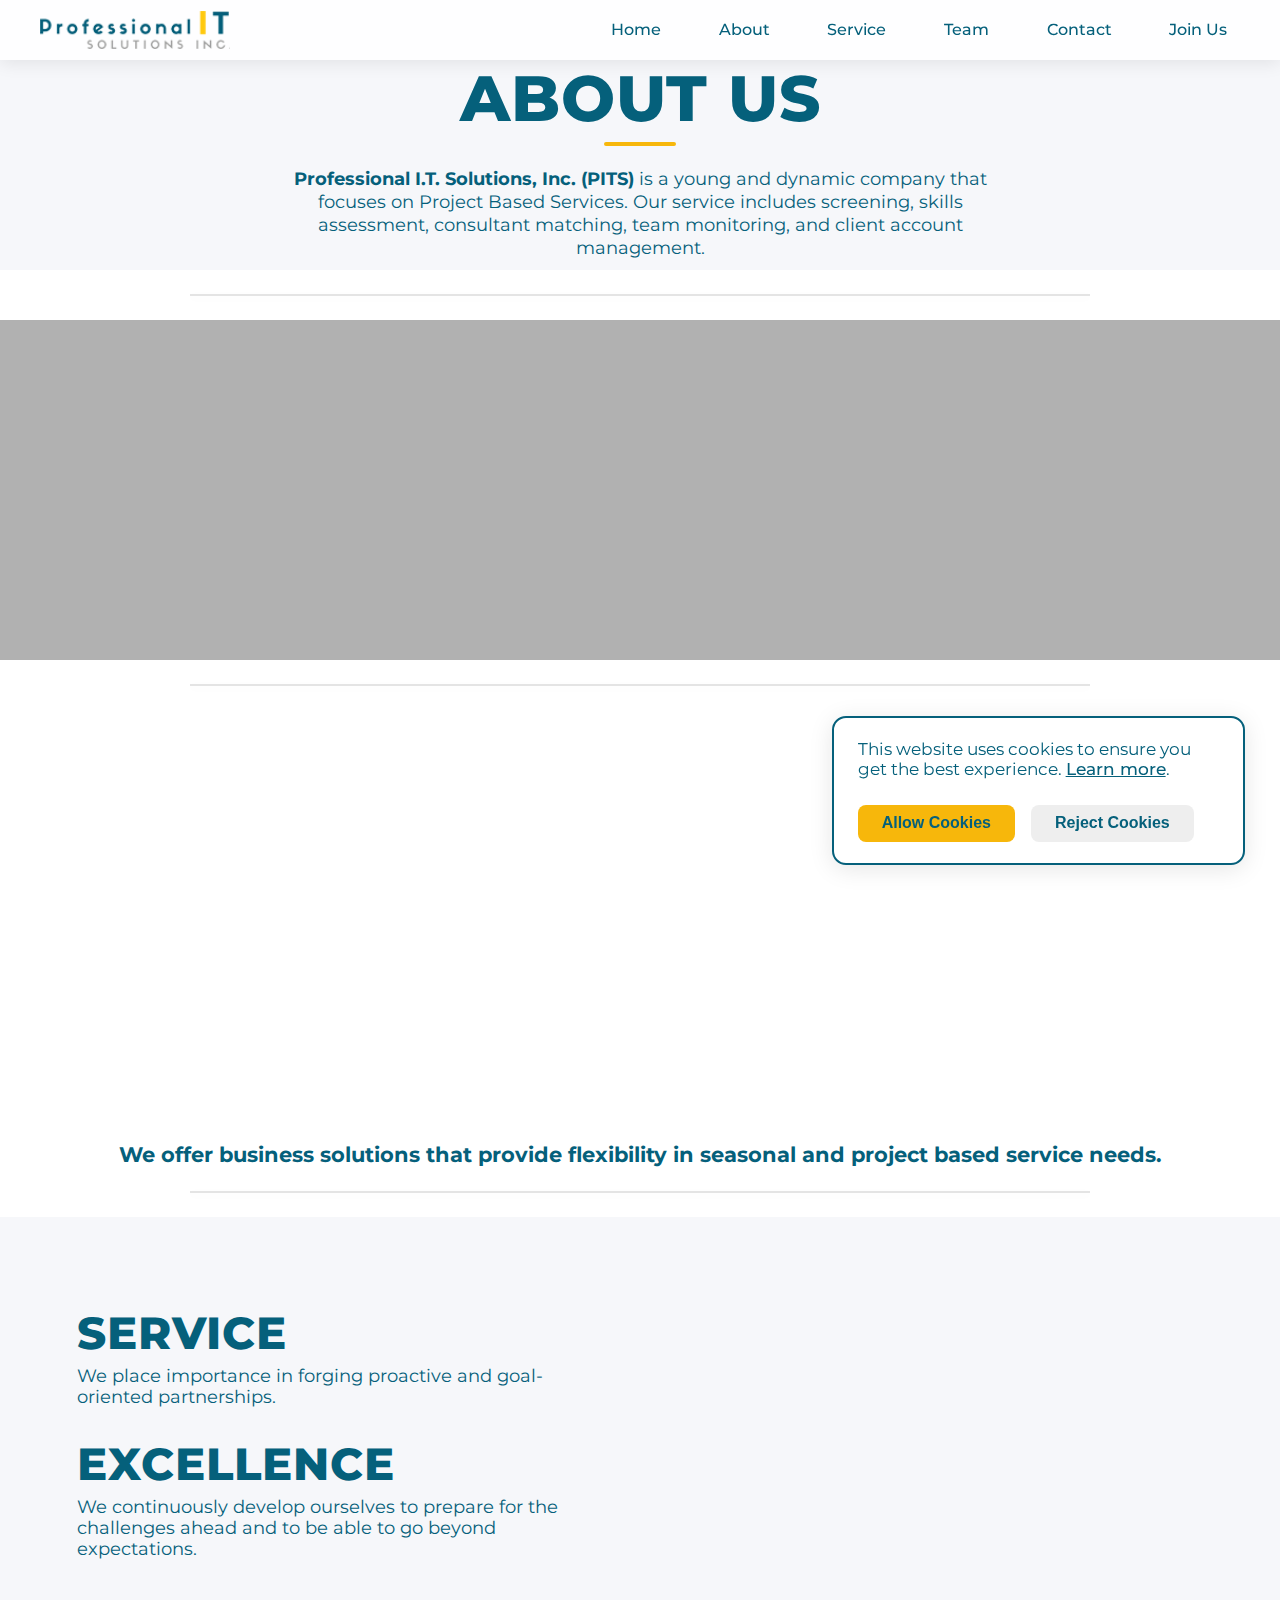
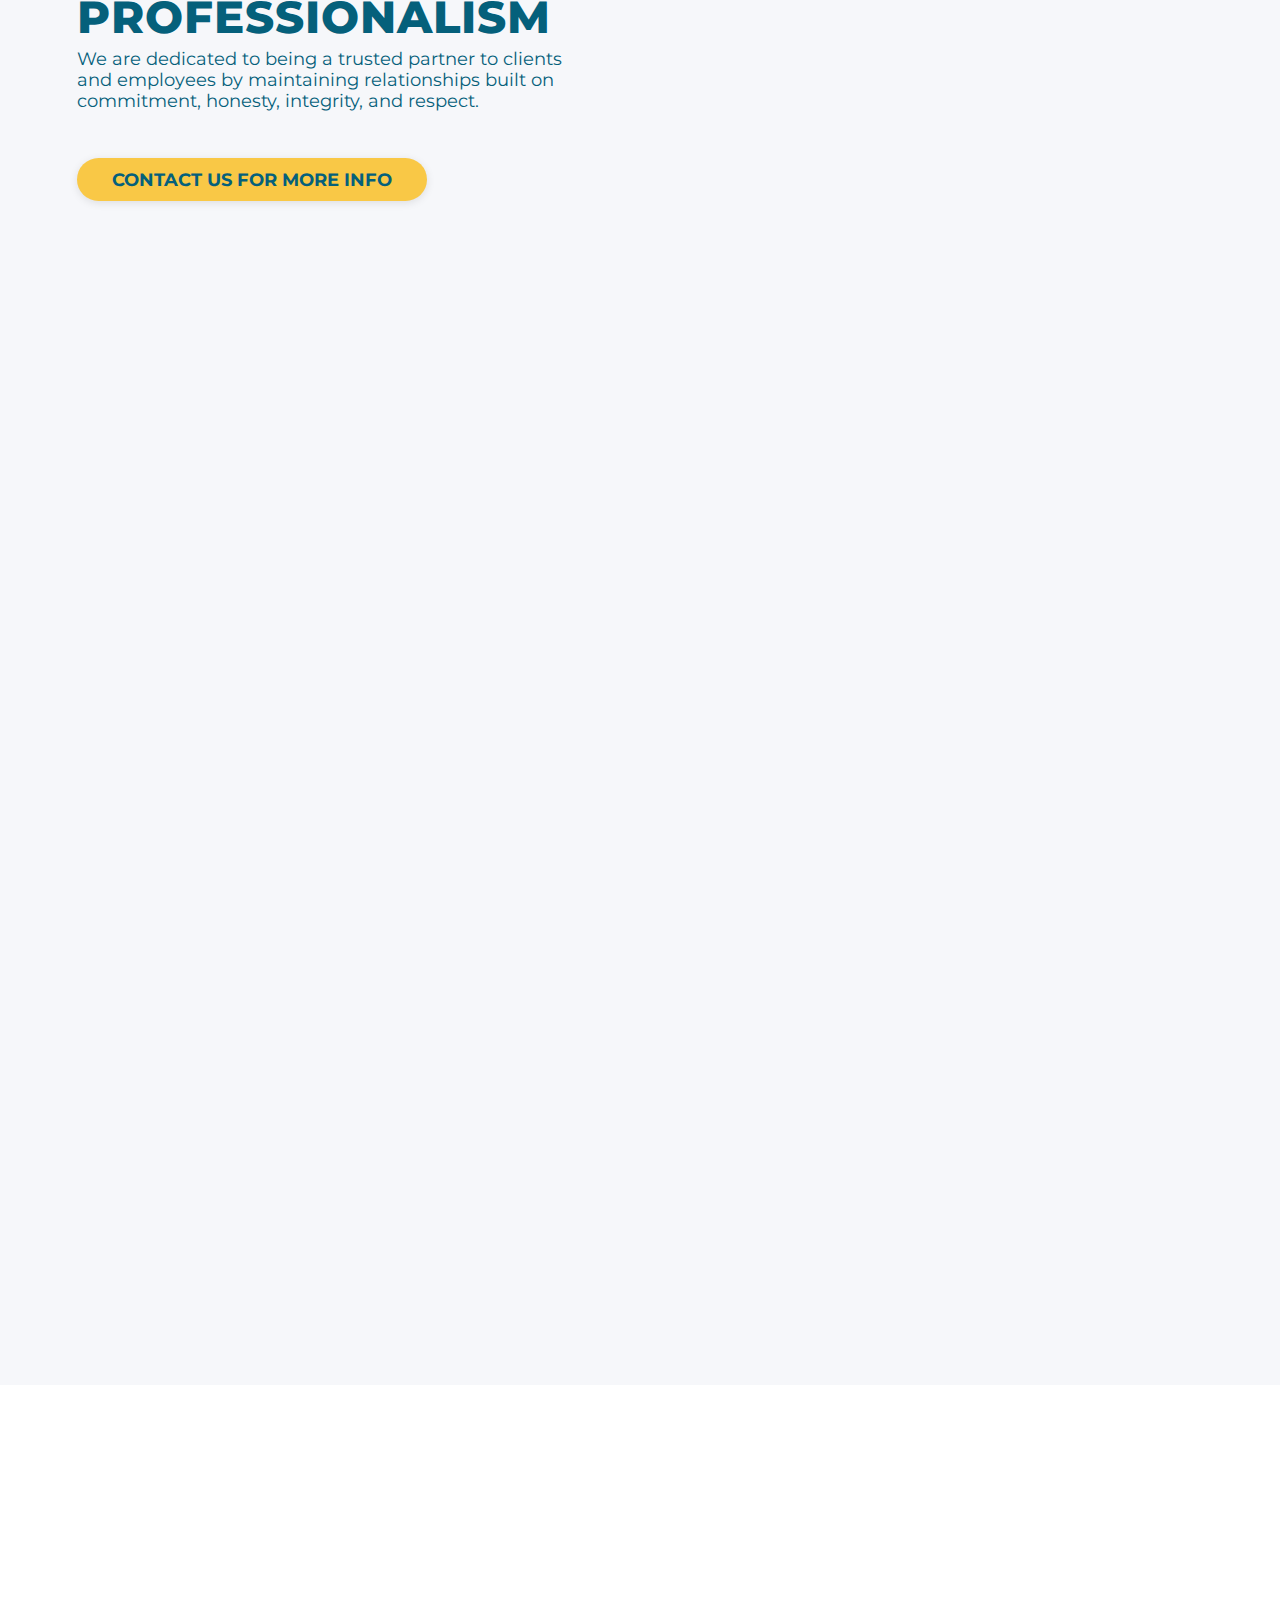
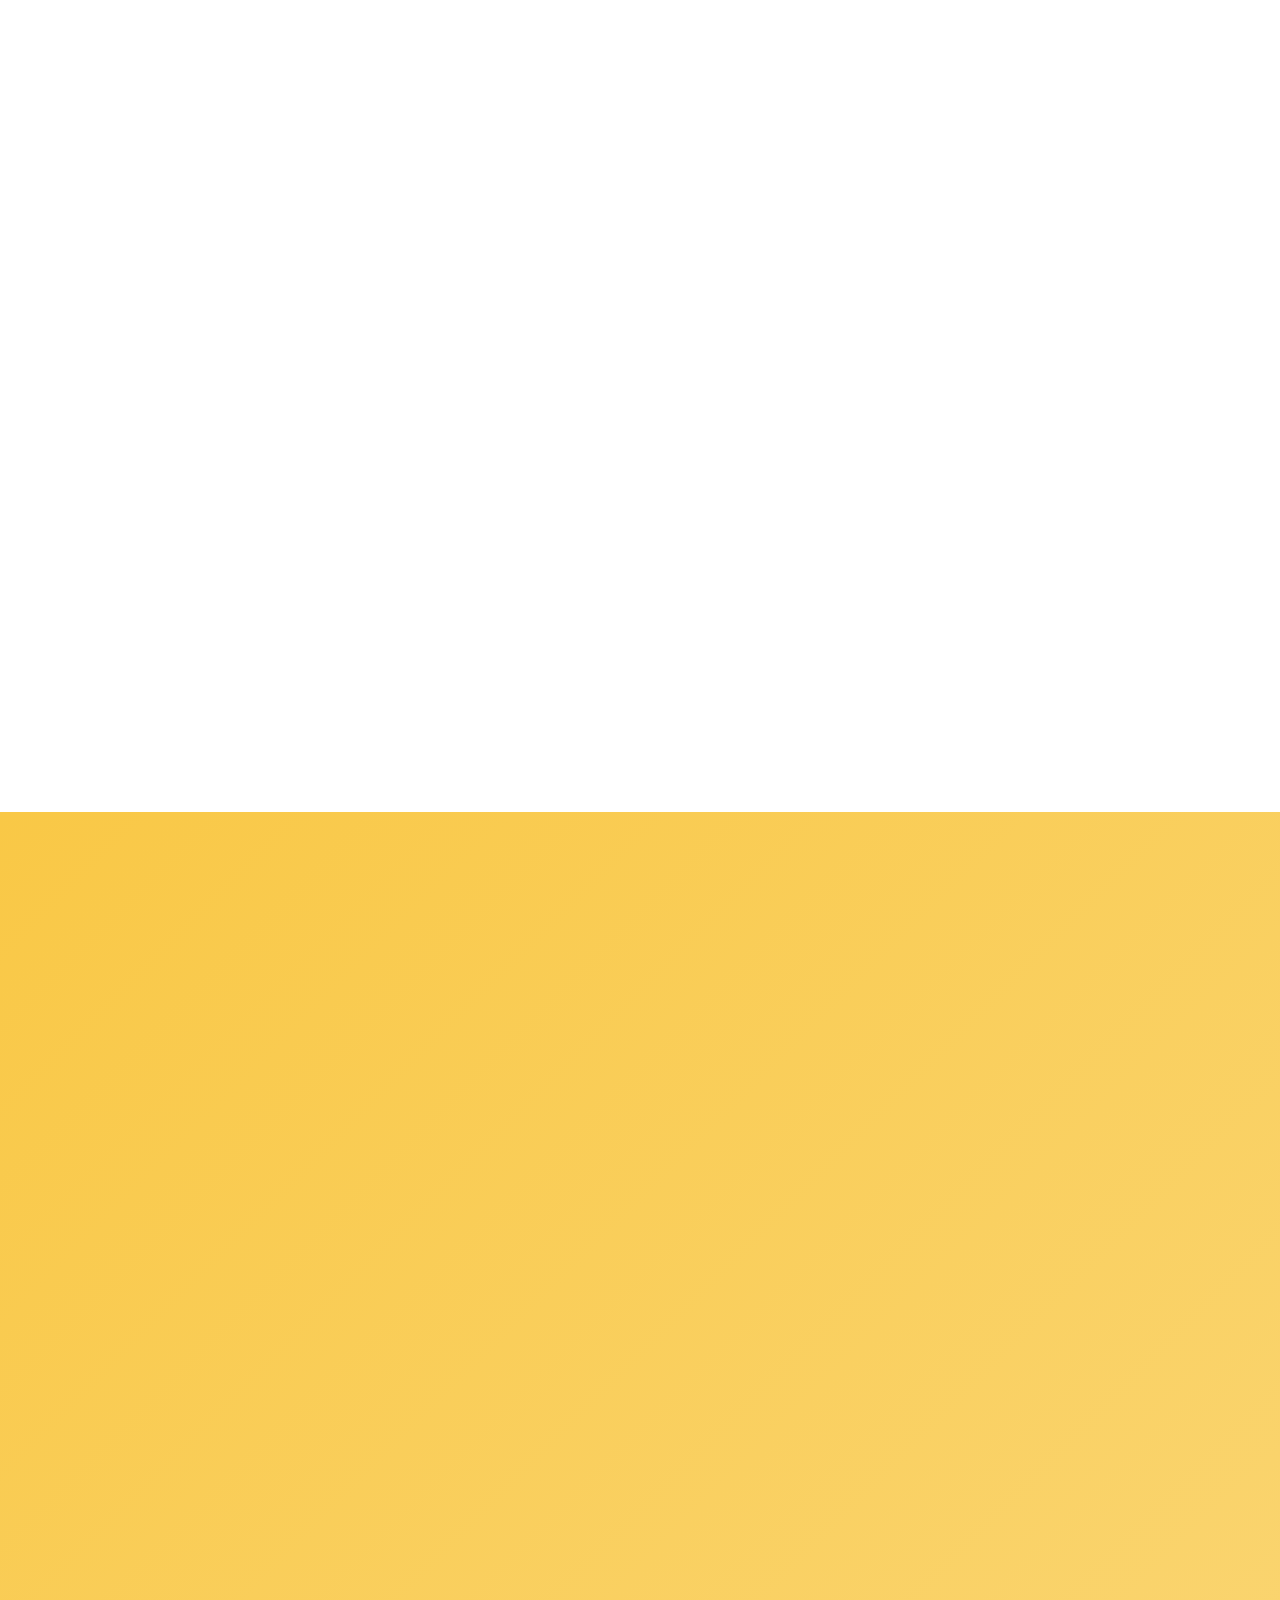
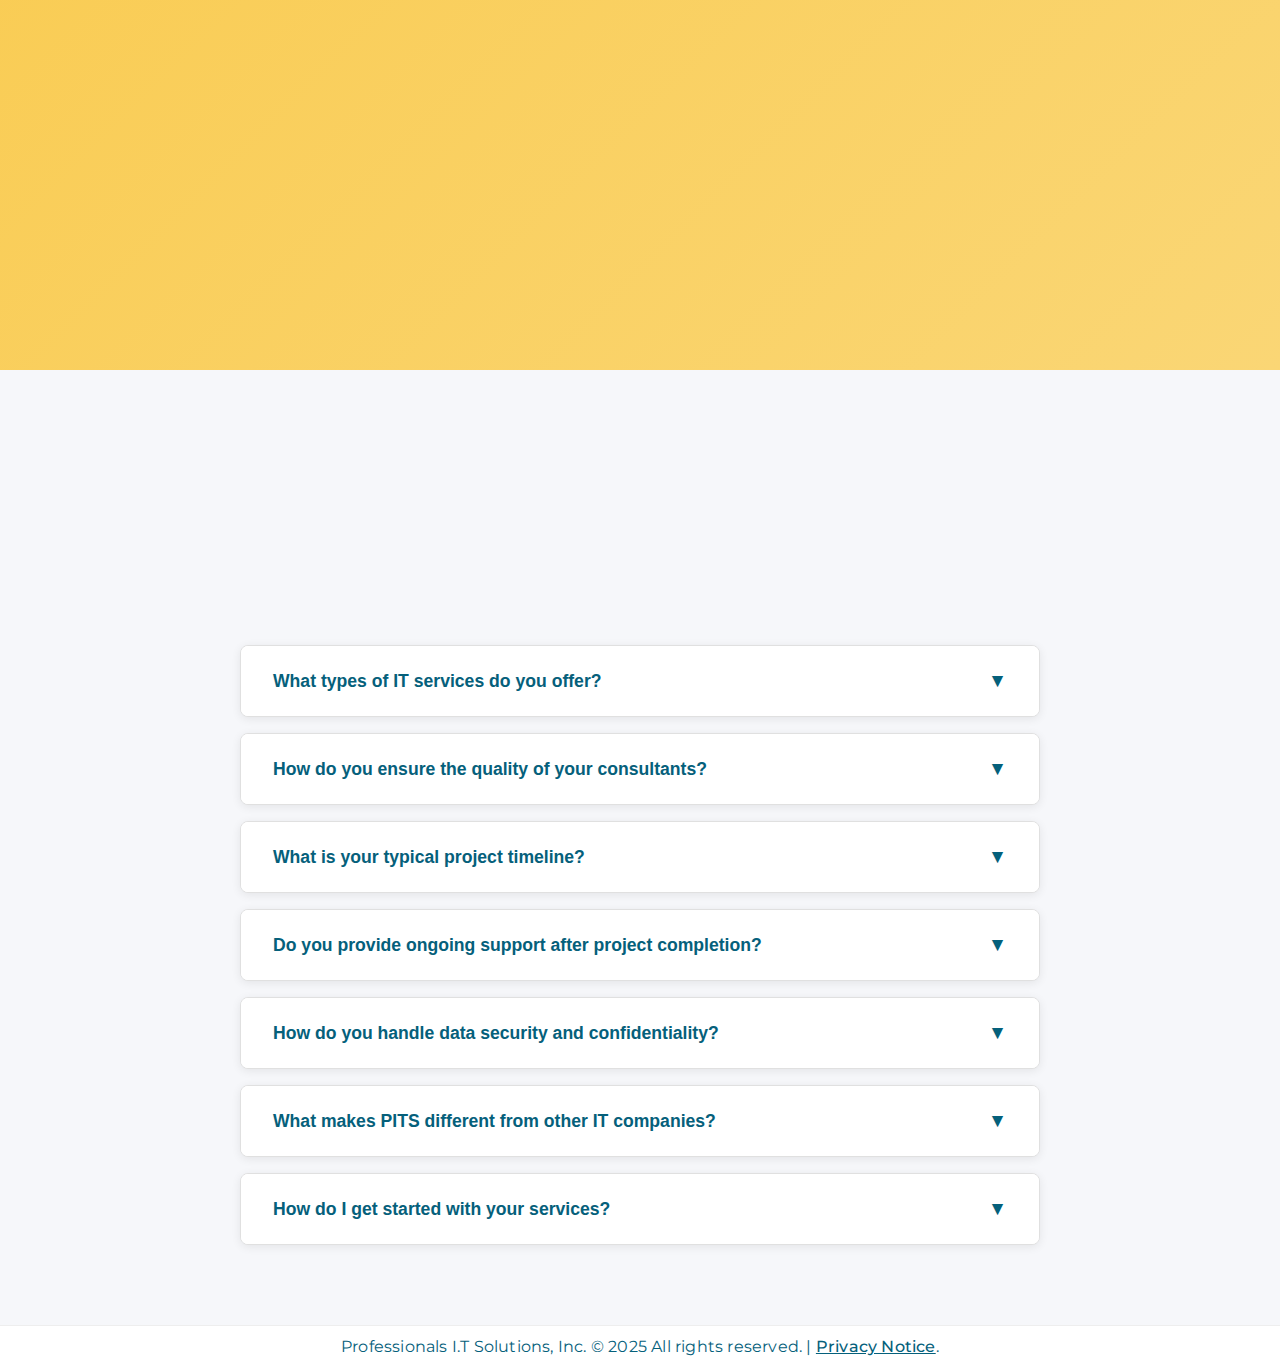
<file: prototype-about.html>
<!DOCTYPE html>
<html lang="en">
<head>
  <meta charset="UTF-8">
  <link href="https://fonts.googleapis.com/css2?family=Montserrat:wght@300;400;500;600;700;800&display=swap" rel="stylesheet">
  <meta name="viewport" content="width=device-width, initial-scale=1.0">
  <title>Professional I.T Solution Prototype - About Us</title>
  <link rel="stylesheet" href="style.css">
  <style>
    /* Navbar styles to match homepage exactly */
    .floating-navbar {
      position: fixed;
      top: 0;
      left: 0;
      width: 100%;
      background: rgba(255,255,255,0.85);
      box-shadow: 0 4px 16px rgba(0,0,0,0.08);
      z-index: 10;
      transition: background 0.3s;
    }
    .nav-container {
      max-width: 1200px;
      margin: 0 auto;
      display: flex;
      align-items: center;
      justify-content: space-between;
      padding: 0.7rem 2rem;
    }
    .logo {
      height: 38px;
      width: auto;
      display: block;
      margin-right: 1.2rem;
      vertical-align: middle;
    }
    .logo-link {
      display: flex;
      align-items: center;
    }
    .nav-links {
      list-style: none;
      display: flex;
      gap: 2rem;
      margin: 0;
      padding: 0;
    }
    .nav-links li a {
      color: #05607B;
      text-decoration: none;
      font-weight: 500;
      font-size: 1rem;
      padding: 0.4rem 0.8rem;
      border-radius: 4px;
      transition: background 0.2s, color 0.2s;
    }
    .nav-links li a:hover, .nav-links li a:focus {
      background: #f9c846;
      color: #05607B;
    }
    .hamburger {
      display: none;
      flex-direction: column;
      justify-content: center;
      align-items: center;
      width: 38px;
      height: 38px;
      background: none;
      border: none;
      cursor: pointer;
      z-index: 1201;
    }
    .hamburger-bar {
      width: 26px;
      height: 3.5px;
      background: #05607B;
      margin: 3.5px 0;
      border-radius: 2px;
      transition: all 0.3s cubic-bezier(.4,2,.6,1);
    }
    .mobile-menu-overlay {
      position: fixed;
      top: 70px;
      right: 1.2rem;
      left: auto;
      width: 210px;
      height: auto;
      background: #fff;
      z-index: 1200;
      display: none;
      flex-direction: column;
      align-items: flex-start;
      justify-content: flex-start;
      opacity: 0;
      pointer-events: none;
      transform: translateY(-20px);
      transition: opacity 0.35s cubic-bezier(.4,2,.6,1), transform 0.35s cubic-bezier(.4,2,.6,1);
      box-shadow: 0 8px 32px rgba(0,0,0,0.13), 0 2px 8px rgba(0,0,0,0.08);
      border-radius: 12px;
      padding: 1.2rem 0.5rem;
    }
    .mobile-menu-overlay.open {
      display: flex !important;
      opacity: 1;
      pointer-events: auto;
      transform: translateY(0);
    }
    .mobile-nav-links {
      list-style: none;
      padding: 0;
      margin: 0;
      display: flex;
      flex-direction: column;
      gap: 1.2rem;
      align-items: flex-start;
      width: 100%;
      gap: 0.5rem;
    }
    .mobile-nav-links li {
      width: 100%;
      display: flex;
      justify-content: center;
    }
    .mobile-nav-links li a {
      color: #05607B;
      font-size: 1.15rem;
      font-weight: 700;
      text-decoration: none;
      transition: color 0.2s;
      padding: 0.2rem 0.5rem;
      margin: 0;
      border-radius: 6px;
      display: block;
      width: 100%;
      text-align: center;
    }
    .mobile-nav-links li a:hover, .mobile-nav-links li a:focus {
      color: #f7b70b;
      background: #f6f7fa;
    }
    
    @media (max-width: 900px) {
      .nav-links {
        display: none;
      }
      .hamburger {
        display: flex;
      }
    }
    @media (min-width: 901px) {
      .mobile-menu-overlay {
        display: none !important;
      }
    }
    @media (max-width: 768px) {
      .nav-container {
        flex-direction: row;
        gap: 0;
        padding: 0 1rem;
        justify-content: space-between;
      }
    }

    /* Additional styles for new sections */

    .values-section {
      background: #f6f7fa;
      padding: 4rem 0;
    }
    
    .values-container {
      max-width: 1200px;
      margin: 0 auto;
      padding: 0 2rem;
      text-align: center;
    }
    
    .values-title {
      font-size: 3rem;
      color: #05607B;
      font-weight: 800;
      margin-bottom: 1rem;
      letter-spacing: 1px;
    }
    
    .values-underline {
      width: 80px;
      height: 4px;
      background: #f7b70b;
      margin: 0 auto 1rem;
      border-radius: 2px;
    }
    
    .values-subtitle {
      font-size: 1.3rem;
      color: #05607B;
      margin-bottom: 3rem;
      font-weight: 500;
    }
    
    .values-grid {
      display: grid;
      grid-template-columns: repeat(auto-fit, minmax(280px, 1fr));
      gap: 2rem;
      margin-top: 2rem;
    }
    
    .value-card {
      background: #fff;
      padding: 2.5rem 2rem;
      border-radius: 12px;
      box-shadow: 0 4px 20px rgba(0,0,0,0.08);
      border: 2px solid #e0e0e0;
      transition: all 0.3s ease;
    }
    
    .value-card:hover {
      transform: translateY(-5px);
      box-shadow: 0 8px 30px rgba(0,0,0,0.12);
      border-color: #f7b70b;
    }
    
    .value-icon {
      font-size: 3rem;
      margin-bottom: 1rem;
    }
    
    .value-card-title {
      font-size: 1.5rem;
      color: #05607B;
      font-weight: 700;
      margin-bottom: 1rem;
    }
    
    .value-card-desc {
      font-size: 1.1rem;
      color: #05607B;
      line-height: 1.6;
    }

    /* Mission and Vision Section */
    .mission-vision-section {
      background: #fff;
      padding: 4rem 0;
    }
    
    .mission-vision-container {
      max-width: 1200px;
      margin: 0 auto;
      padding: 0 2rem;
    }
    
    .mission-vision-grid {
      display: grid;
      grid-template-columns: 1fr 1fr;
      gap: 4rem;
      margin-top: 2rem;
    }
    
    .mission-card, .vision-card {
      background: #f6f7fa;
      padding: 3rem 2.5rem;
      border-radius: 12px;
      border-left: 5px solid #f7b70b;
      box-shadow: 0 4px 20px rgba(0,0,0,0.08);
      transition: transform 0.3s ease, box-shadow 0.3s ease;
    }
    
    .mission-card:hover, .vision-card:hover {
      transform: translateY(-5px);
      box-shadow: 0 8px 30px rgba(0,0,0,0.12);
    }
    
    .mission-title, .vision-title {
      font-size: 2.2rem;
      color: #05607B;
      font-weight: 700;
      margin-bottom: 1.5rem;
      letter-spacing: 0.5px;
    }
    
    .mission-content, .vision-content {
      font-size: 1.1rem;
      color: #05607B;
      line-height: 1.7;
      margin-bottom: 1.5rem;
    }
    
    .vision-list {
      list-style: none;
      padding: 0;
      margin: 0;
    }
    
    .vision-list li {
      font-size: 1.1rem;
      color: #05607B;
      line-height: 1.7;
      margin-bottom: 0.8rem;
      padding-left: 1.5rem;
      position: relative;
    }
    
    .vision-list li::before {
      content: "•";
      color: #f7b70b;
      font-weight: bold;
      position: absolute;
      left: 0;
      font-size: 1.2rem;
    }


    .testimonials-section {
      background: linear-gradient(135deg, #f9c846 0%, #fad675 100%);
      padding: 4rem 0;
    }
    
    .testimonials-container {
      max-width: 1200px;
      margin: 0 auto;
      padding: 0 2rem;
      text-align: center;
    }
    
    .testimonials-title {
      font-size: 3rem;
      color: #05607B;
      font-weight: 800;
      margin-bottom: 1rem;
      letter-spacing: 1px;
    }
    
    .testimonials-underline {
      width: 80px;
      height: 4px;
      background: #05607B;
      margin: 0 auto 1rem;
      border-radius: 2px;
    }
    
    .testimonials-subtitle {
      font-size: 1.3rem;
      color: #05607B;
      margin-bottom: 3rem;
      font-weight: 500;
    }
    
    .testimonials-grid {
      display: grid;
      grid-template-columns: repeat(auto-fit, minmax(350px, 1fr));
      gap: 2rem;
      margin-top: 2rem;
    }
    
    .testimonial-card {
      background: #fff;
      padding: 2.5rem;
      border-radius: 12px;
      box-shadow: 0 4px 20px rgba(0,0,0,0.1);
      text-align: left;
    }
    
    .testimonial-quote {
      font-size: 1.1rem;
      color: #05607B;
      font-style: italic;
      margin-bottom: 1.5rem;
      line-height: 1.6;
    }
    
    .testimonial-author {
      display: flex;
      align-items: center;
      gap: 1rem;
    }
    
    .testimonial-avatar {
      width: 50px;
      height: 50px;
      border-radius: 50%;
      background: #05607B;
      display: flex;
      align-items: center;
      justify-content: center;
      color: #fff;
      font-weight: 700;
      font-size: 1.2rem;
    }
    
    .testimonial-info h5 {
      font-size: 1.1rem;
      color: #05607B;
      font-weight: 700;
      margin-bottom: 0.2rem;
    }
    
    .testimonial-info p {
      font-size: 0.9rem;
      color: #05607B;
    }

    .faq-section {
      background: #f6f7fa;
      padding: 4rem 0;
    }
    
    .faq-container {
      max-width: 800px;
      margin: 0 auto;
      padding: 0 2rem;
      text-align: center;
    }
    
    .faq-title {
      font-size: 3rem;
      color: #05607B;
      font-weight: 800;
      margin-bottom: 1rem;
      letter-spacing: 1px;
    }
    
    .faq-underline {
      width: 80px;
      height: 4px;
      background: #f7b70b;
      margin: 0 auto 1rem;
      border-radius: 2px;
    }
    
    .faq-subtitle {
      font-size: 1.3rem;
      color: #05607B;
      margin-bottom: 3rem;
      font-weight: 500;
    }
    
    .faq-accordion {
      text-align: left;
    }
    
    .faq-item {
      background: #fff;
      margin-bottom: 1rem;
      border-radius: 8px;
      overflow: hidden;
      box-shadow: 0 2px 10px rgba(0,0,0,0.08);
      border: 1px solid #e0e0e0;
    }
    
    .faq-question {
      background: #fff;
      padding: 1.5rem 2rem;
      cursor: pointer;
      font-size: 1.1rem;
      font-weight: 600;
      color: #05607B;
      border: none;
      width: 100%;
      text-align: left;
      display: flex;
      justify-content: space-between;
      align-items: center;
      transition: background-color 0.3s ease;
    }
    
    .faq-question:hover {
      background: #f8f9fa;
    }
    
    .faq-question.active {
      background: #05607B;
      color: #fff;
    }
    
    .faq-icon {
      font-size: 1.2rem;
      transition: transform 0.3s ease;
    }
    
    .faq-question.active .faq-icon {
      transform: rotate(180deg);
    }
    
    .faq-answer {
      max-height: 0;
      overflow: hidden;
      transition: max-height 0.3s ease;
      background: #f8f9fa;
    }
    
    .faq-answer.active {
      max-height: 200px;
    }
    
    .faq-answer-content {
      padding: 1.5rem 2rem;
      font-size: 1rem;
      color: #05607B;
      line-height: 1.6;
    }

    /* Animation classes */
    .animate-on-scroll {
      opacity: 0;
      transform: translateY(30px);
      transition: all 0.8s ease;
    }
    
    .animate-on-scroll.animated {
      opacity: 1;
      transform: translateY(0);
    }
    
    .animate-left {
      opacity: 0;
      transform: translateX(-50px);
      transition: all 0.8s ease;
    }
    
    .animate-left.animated {
      opacity: 1;
      transform: translateX(0);
    }
    
    .animate-right {
      opacity: 0;
      transform: translateX(50px);
      transition: all 0.8s ease;
    }
    
    .animate-right.animated {
      opacity: 1;
      transform: translateX(0);
    }
    
    .animate-scale {
      opacity: 0;
      transform: scale(0.8);
      transition: all 0.8s ease;
    }
    
    .animate-scale.animated {
      opacity: 1;
      transform: scale(1);
    }

    /* Responsive Design */
    @media (max-width: 768px) {
      .values-title, .testimonials-title, .faq-title {
        font-size: 2.2rem;
      }
      
      .values-grid, .testimonials-grid {
        grid-template-columns: 1fr;
      }
      
      .mission-vision-grid {
        grid-template-columns: 1fr;
        gap: 2rem;
      }
      
      .mission-card, .vision-card {
        padding: 2rem 1.5rem;
      }
      
      .mission-title, .vision-title {
        font-size: 1.8rem;
      }
      
      .mission-content, .vision-content {
        font-size: 1rem;
      }
      
      .vision-list li {
        font-size: 1rem;
      }
      
      .faq-question {
        font-size: 1rem;
        padding: 1.2rem 1.5rem;
      }
      
      .faq-answer-content {
        padding: 1.2rem 1.5rem;
      }
    }
  </style>
</head>
<body>
  <header>
    <nav class="floating-navbar">
      <div class="nav-container">
        <a href="index.html" class="logo-link"><img src="assets/logo.png" alt="Professional I.T Solution Logo" class="logo"></a>
        <button class="hamburger" id="hamburger" aria-label="Open menu" aria-expanded="false" aria-controls="mobile-menu">
          <span class="hamburger-bar"></span>
          <span class="hamburger-bar"></span>
          <span class="hamburger-bar"></span>
        </button>
        <ul class="nav-links">
          <li><a href="index.html">Home</a></li>
          <li><a href="prototype-about.html">About</a></li>
          <li><a href="prototype-services.html">Service</a></li>
          <li><a href="prototype-team.html">Team</a></li>
          <li><a href="prototype-contact.html">Contact</a></li>
          <li><a href="prototype-join.html">Join Us</a></li>
        </ul>
      </div>
      <div class="mobile-menu-overlay" id="mobile-menu">
        <ul class="mobile-nav-links">
          <li><a href="index.html">Home</a></li>
          <li><a href="prototype-about.html">About</a></li>
          <li><a href="prototype-services.html">Service</a></li>
          <li><a href="prototype-team.html">Team</a></li>
          <li><a href="prototype-contact.html">Contact</a></li>
          <li><a href="prototype-join.html">Join Us</a></li>
        </ul>
      </div>
    </nav>
  </header>
  <main>
    <div class="section about-section" id="about">
      <h2>ABOUT US</h2>
      <p><strong>Professional I.T. Solutions, Inc. (PITS)</strong> is a young and dynamic company that focuses on Project Based Services. Our service includes screening, skills assessment, consultant matching, team monitoring, and client account management.</p>
    </div>
    <div class="section-divider"></div>
    <div class="about-steps-row">
        <div class="step">
          <img src="assets/handshake.png" alt="Consult Icon" class="step-icon" />
          <h3>CONSULT</h3>
          <p>Let's sit down and discuss your challenges.</p>
        </div>
        <div class="step">
          <img src="assets/idea.png" alt="Create Icon" class="step-icon" />
          <h3>CREATE</h3>
          <p>We will create and customize the best service solutions.</p>
        </div>
        <div class="step">
          <img src="assets/checked-2--v1.png" alt="Match Icon" class="step-icon" />
          <h3>MATCH</h3>
          <p>We select, match and deploy the most qualified consultants for your requirements.</p>
        </div>
      </div>
    <div class="section-divider"></div>
    <div class="about-img-crop">
      <div class="about-img-cropper">
        <img src="assets/about-img1-new.jpg" alt="About Us Graphic" class="about-img-cropped" />
      </div>
    </div>
    <p class="about-highlight">We offer business solutions that provide flexibility in seasonal and project based service needs.</p>
    <div class="section-divider"></div>
    <div class="about-split-section">
      <div class="about-split-left">
        <h2>SERVICE</h2>
        <p>We place importance in forging proactive and goal-oriented partnerships.</p>
        <h2>EXCELLENCE</h2>
        <p>We continuously develop ourselves to prepare for the challenges ahead and to be able to go beyond expectations.</p>
        <h2>PROFESSIONALISM</h2>
        <p>We are dedicated to being a trusted partner to clients and employees by maintaining relationships built on commitment, honesty, integrity, and respect.</p>
        <a href="prototype-contact.html" class="about-split-btn">CONTACT US FOR MORE INFO</a>
      </div>
      <div class="about-split-right">
        <img src="assets/about-img2.jpg" alt="About Us 2" class="about-split-img" />
      </div>
    </div>



    <!-- Company Values Section -->
    <section class="values-section">
      <div class="values-container">
        <h2 class="values-title animate-on-scroll">Our Core Values</h2>
        <div class="values-underline animate-on-scroll"></div>
        <p class="values-subtitle animate-on-scroll">The principles that guide everything we do</p>
        
        <div class="values-grid">
          <div class="value-card animate-left">
            <div class="value-icon">🤝</div>
            <h3 class="value-card-title">Integrity</h3>
            <p class="value-card-desc">We conduct business with honesty, transparency, and ethical practices. Our word is our bond, and we build lasting relationships based on trust.</p>
          </div>
          
          <div class="value-card animate-scale">
            <div class="value-icon">💡</div>
            <h3 class="value-card-title">Innovation</h3>
            <p class="value-card-desc">We continuously explore new technologies and methodologies to deliver cutting-edge solutions that keep our clients ahead of the competition.</p>
          </div>
          
          <div class="value-card animate-right">
            <div class="value-icon">🎯</div>
            <h3 class="value-card-title">Excellence</h3>
            <p class="value-card-desc">We strive for excellence in every project, maintaining the highest standards of quality and delivering results that exceed expectations.</p>
          </div>
          
          <div class="value-card animate-left">
            <div class="value-icon">👥</div>
            <h3 class="value-card-title">Collaboration</h3>
            <p class="value-card-desc">We believe in the power of teamwork and partnership, working closely with clients and team members to achieve shared goals.</p>
          </div>
          
          <div class="value-card animate-scale">
            <div class="value-icon">🚀</div>
            <h3 class="value-card-title">Growth</h3>
            <p class="value-card-desc">We are committed to continuous learning and development, both for our team and our clients, fostering an environment of growth and improvement.</p>
          </div>
          
          <div class="value-card animate-right">
            <div class="value-icon">❤️</div>
            <h3 class="value-card-title">Client Focus</h3>
            <p class="value-card-desc">Our clients' success is our success. We put their needs first and work tirelessly to deliver solutions that drive their business forward.</p>
          </div>
        </div>
      </div>
    </section>

    <!-- Mission and Vision Section -->
    <section class="mission-vision-section">
      <div class="mission-vision-container">
        <div class="mission-vision-grid">
          <!-- Mission Card -->
          <div class="mission-card animate-left">
            <h3 class="mission-title">MISSION</h3>
            <p class="mission-content">
              We continuously strive to be the preferred provider of outsourced business process services by top companies in the Philippines.
            </p>
            <p class="mission-content">
              We are devoted to delivering best value. It enabled solutions to enable our clients to focus on what they do best and for them to reach business goals in everything we do, we are guided by our core values of service, excellence, and professionalism.
            </p>
          </div>
          
          <!-- Vision Card -->
          <div class="vision-card animate-right">
            <h3 class="vision-title">VISION</h3>
            <p class="vision-content">
              Guided by the core values of excellence, service and professionalism in providing the uppermost echelon of customer service, we strive to:
            </p>
            <ul class="vision-list">
              <li>Lead by example and empower our people through participative leadership;</li>
              <li>Develop and preserve a work force of competent, entrepreneurial, assertive, industrious, self-motivated, organized, open-minded and team-based individuals;</li>
              <li>Provide our people with continuous career growth and an equitable rewards system;</li>
              <li>Offer innovative and flexible products and services;</li>
              <li>Establish a positive corporate image; and</li>
              <li>Nurture long-term client partnerships. Amidst the challenges of a dynamic and competitive business environment, together we will foster a performance-driven culture committed to the realization of our vision.</li>
            </ul>
          </div>
        </div>
      </div>
    </section>

    <!-- Client Testimonials Section -->
    <section class="testimonials-section">
      <div class="testimonials-container">
        <h2 class="testimonials-title animate-on-scroll">What Our Clients Say</h2>
        <div class="testimonials-underline animate-on-scroll"></div>
        <p class="testimonials-subtitle animate-on-scroll">Real feedback from satisfied clients</p>
        
        <div class="testimonials-grid">
          <div class="testimonial-card animate-left">
            <div class="testimonial-quote">"Professional I.T Solution transformed our entire operation. Their expertise in digital transformation helped us increase efficiency by 50% and reduce costs by 35% within 6 months."</div>
            <div class="testimonial-author">
              <div class="testimonial-avatar">MS</div>
              <div class="testimonial-info">
                <h5>Maria Santos</h5>
                <p>CEO, TechStart Philippines</p>
              </div>
            </div>
          </div>
          
          <div class="testimonial-card animate-right">
            <div class="testimonial-quote">"The team at PITS is incredibly professional and responsive. Their cloud migration strategy was flawless and saved us 40% on infrastructure costs while improving performance."</div>
            <div class="testimonial-author">
              <div class="testimonial-avatar">JC</div>
              <div class="testimonial-info">
                <h5>John Cruz</h5>
                <p>CTO, Global Solutions Inc.</p>
              </div>
            </div>
          </div>
          
          <div class="testimonial-card animate-left">
            <div class="testimonial-quote">"Their custom software development expertise helped us create a solution that perfectly fits our business needs. The ROI was achieved in just 4 months."</div>
            <div class="testimonial-author">
              <div class="testimonial-avatar">SJ</div>
              <div class="testimonial-info">
                <h5>Sarah Johnson</h5>
                <p>Operations Director, InnovateCorp</p>
              </div>
            </div>
          </div>
          
          <div class="testimonial-card animate-right">
            <div class="testimonial-quote">"The cybersecurity solutions they implemented gave us peace of mind. Their team is knowledgeable, professional, and always available when we need support."</div>
            <div class="testimonial-author">
              <div class="testimonial-avatar">MC</div>
              <div class="testimonial-info">
                <h5>Michael Chen</h5>
                <p>IT Manager, SecureTech Solutions</p>
              </div>
            </div>
          </div>
        </div>
      </div>
    </section>

    <!-- FAQ Section -->
    <section class="faq-section">
      <div class="faq-container">
        <h2 class="faq-title animate-on-scroll">Frequently Asked Questions</h2>
        <div class="faq-underline animate-on-scroll"></div>
        <p class="faq-subtitle animate-on-scroll">Get answers to common questions about our services</p>
        
        <div class="faq-accordion">
          <div class="faq-item">
            <button class="faq-question">
              What types of IT services do you offer?
              <span class="faq-icon">▼</span>
            </button>
            <div class="faq-answer">
              <div class="faq-answer-content">
                We offer a comprehensive range of IT services including digital transformation, cloud solutions, custom software development, IT consulting, cybersecurity, data analytics, and project-based consulting services. Our team specializes in both IT Services and IT Enabled Back Office Services.
              </div>
            </div>
          </div>
          
          <div class="faq-item">
            <button class="faq-question">
              How do you ensure the quality of your consultants?
              <span class="faq-icon">▼</span>
            </button>
            <div class="faq-answer">
              <div class="faq-answer-content">
                We have a rigorous screening and skills assessment process. We carefully evaluate each consultant's technical expertise, experience, and cultural fit before matching them with client requirements. Our team monitoring and client account management ensure ongoing quality assurance.
              </div>
            </div>
          </div>
          
          <div class="faq-item">
            <button class="faq-question">
              What is your typical project timeline?
              <span class="faq-icon">▼</span>
            </button>
            <div class="faq-answer">
              <div class="faq-answer-content">
                Project timelines vary depending on scope and complexity. Small projects typically take 2-4 weeks, medium projects 1-3 months, and large enterprise solutions 3-12 months. We provide detailed project plans and regular updates to ensure transparency throughout the process.
              </div>
            </div>
          </div>
          
          <div class="faq-item">
            <button class="faq-question">
              Do you provide ongoing support after project completion?
              <span class="faq-icon">▼</span>
            </button>
            <div class="faq-answer">
              <div class="faq-answer-content">
                Yes, we offer comprehensive post-implementation support including maintenance, updates, training, and technical support. We believe in building long-term partnerships and ensuring our solutions continue to deliver value long after the initial project is complete.
              </div>
            </div>
          </div>
          
          <div class="faq-item">
            <button class="faq-question">
              How do you handle data security and confidentiality?
              <span class="faq-icon">▼</span>
            </button>
            <div class="faq-answer">
              <div class="faq-answer-content">
                We take data security very seriously. All our consultants sign confidentiality agreements, and we implement industry-standard security protocols. We can also work with your existing security policies and provide additional security measures as needed.
              </div>
            </div>
          </div>
          
          <div class="faq-item">
            <button class="faq-question">
              What makes PITS different from other IT companies?
              <span class="faq-icon">▼</span>
            </button>
            <div class="faq-answer">
              <div class="faq-answer-content">
                Our unique approach combines project-based flexibility with deep technical expertise. We focus on building proactive partnerships, delivering measurable results, and providing personalized solutions. Our young, dynamic team brings fresh perspectives while maintaining professional standards and proven methodologies.
              </div>
            </div>
          </div>
          
          <div class="faq-item">
            <button class="faq-question">
              How do I get started with your services?
              <span class="faq-icon">▼</span>
            </button>
            <div class="faq-answer">
              <div class="faq-answer-content">
                Getting started is easy! Simply contact us through our website or call us directly. We'll schedule a consultation to discuss your needs, challenges, and goals. From there, we'll create a customized proposal and project plan tailored to your specific requirements.
              </div>
            </div>
          </div>
        </div>
      </div>
    </section>
  </main>
  <footer class="site-footer">
    Professionals I.T Solutions, Inc. © 2025 All rights reserved. | <a href="privacy-policy.html" class="footer-link">Privacy Notice</a>.
  </footer>
  <div class="cookies-popup" id="cookies-popup">
    <div class="cookies-card">
      <div class="cookies-text">This website uses cookies to ensure you get the best experience. <a href="privacy-policy.html" class="footer-link">Learn more</a>.</div>
      <div class="cookies-btn-row">
        <button class="cookies-allow-btn" id="cookies-allow-btn">Allow Cookies</button>
        <button class="cookies-reject-btn" id="cookies-reject-btn">Reject Cookies</button>
      </div>
    </div>
  </div>
  <script src="script.js"></script>
  <script>
    // FAQ Accordion functionality
    function setupFAQAccordion() {
      const faqQuestions = document.querySelectorAll('.faq-question');
      
      faqQuestions.forEach(question => {
        question.addEventListener('click', () => {
          const answer = question.nextElementSibling;
          const isActive = question.classList.contains('active');
          
          // Close all other FAQ items
          faqQuestions.forEach(q => {
            q.classList.remove('active');
            q.nextElementSibling.classList.remove('active');
          });
          
          // Toggle current FAQ item
          if (!isActive) {
            question.classList.add('active');
            answer.classList.add('active');
          }
        });
      });
    }

    // Scroll Animation
    function animateOnScroll() {
      const elements = document.querySelectorAll('.animate-on-scroll, .animate-left, .animate-right, .animate-scale');
      
      elements.forEach(element => {
        const elementTop = element.getBoundingClientRect().top;
        const elementVisible = 150;
        
        if (elementTop < window.innerHeight - elementVisible) {
          element.classList.add('animated');
        }
      });
    }

    // Cookies popup logic
    function setupCookiesPopup() {
      const popup = document.getElementById('cookies-popup');
      const allowBtn = document.getElementById('cookies-allow-btn');
      const rejectBtn = document.getElementById('cookies-reject-btn');
      if (!popup || !allowBtn || !rejectBtn) return;
      if (localStorage.getItem('cookiesAllowed') === 'true' || localStorage.getItem('cookiesAllowed') === 'false') {
        popup.style.display = 'none';
        return;
      }
      allowBtn.addEventListener('click', function() {
        localStorage.setItem('cookiesAllowed', 'true');
        popup.style.display = 'none';
      });
      rejectBtn.addEventListener('click', function() {
        localStorage.setItem('cookiesAllowed', 'false');
        popup.style.display = 'none';
      });
    }

    // Initialize all functionality
    document.addEventListener('DOMContentLoaded', function() {
      // The setupMobileMenu function is called automatically by script.js
      setupFAQAccordion();
      animateOnScroll();
      setupCookiesPopup();
    });

    // Run animation on scroll
    window.addEventListener('scroll', animateOnScroll);
  </script>
</body>
</html>
</file>
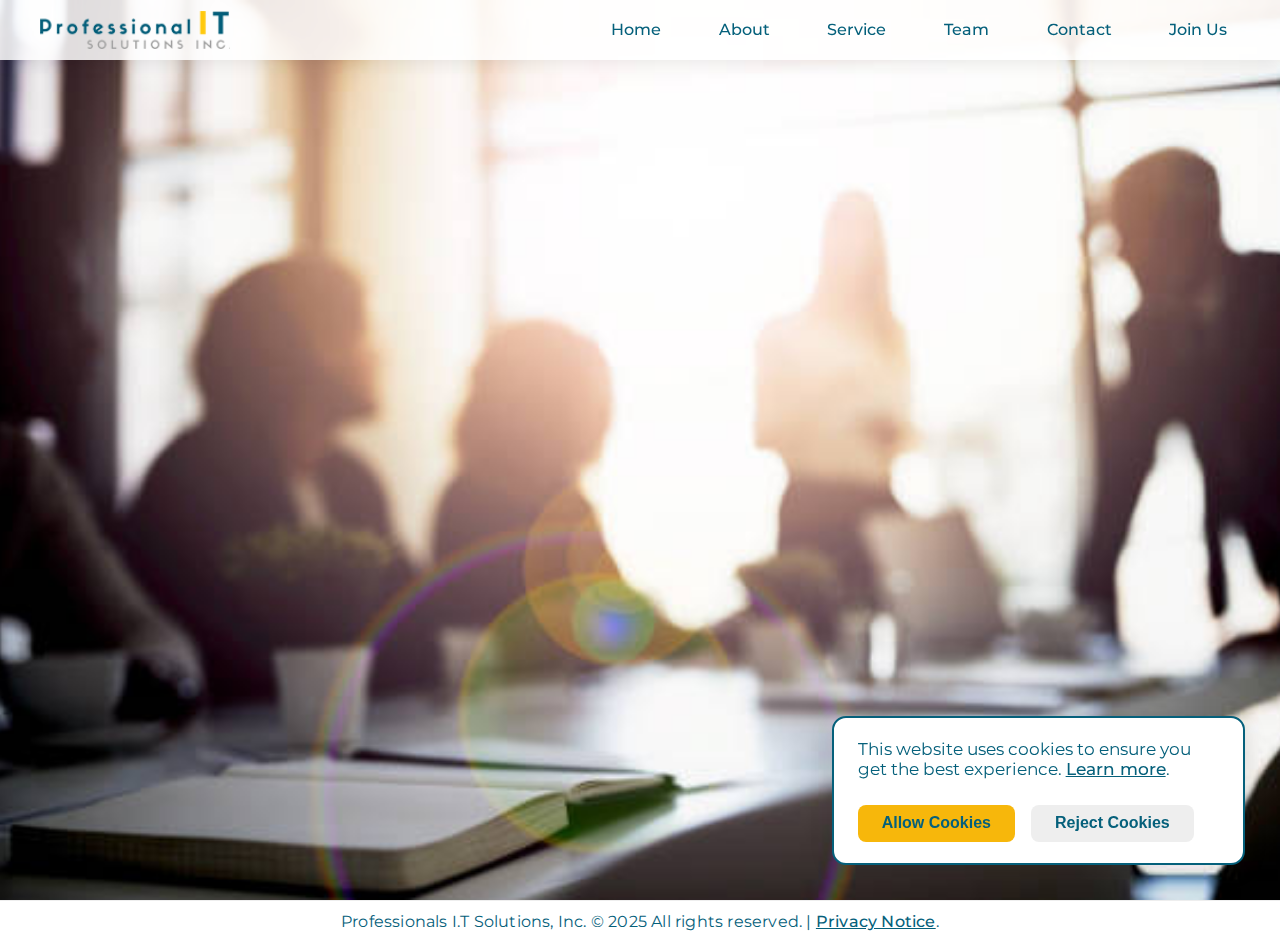
<file: prototype-contact.html>
<!DOCTYPE html>
<html lang="en">
<head>
  <meta charset="UTF-8">
  <meta name="viewport" content="width=device-width, initial-scale=1.0">
  <title>Professional I.T Solution - Contact Us</title>
  <link rel="stylesheet" href="style.css">
</head>
<body>
  <header>
    <nav class="floating-navbar">
      <div class="nav-container">
        <a href="index.html" class="logo-link"><img src="assets/logo.png" alt="Professional I.T Solution Logo" class="logo"></a>
        <button class="hamburger" id="hamburger" aria-label="Open menu" aria-expanded="false" aria-controls="mobile-menu">
          <span class="hamburger-bar"></span>
          <span class="hamburger-bar"></span>
          <span class="hamburger-bar"></span>
        </button>
        <ul class="nav-links">
          <li><a href="index.html">Home</a></li>
          <li><a href="prototype-about.html">About</a></li>
          <li><a href="prototype-services.html">Service</a></li>
          <li><a href="prototype-team.html">Team</a></li>
          <li><a href="prototype-contact.html">Contact</a></li>
          <li><a href="prototype-join.html">Join Us</a></li>
        </ul>
      </div>
      <div class="mobile-menu-overlay" id="mobile-menu">
        <ul class="mobile-nav-links">
          <li><a href="index.html">Home</a></li>
          <li><a href="prototype-about.html">About</a></li>
          <li><a href="prototype-services.html">Service</a></li>
          <li><a href="prototype-team.html">Team</a></li>
          <li><a href="prototype-contact.html">Contact</a></li>
          <li><a href="prototype-join.html">Join Us</a></li>
        </ul>
      </div>
    </nav>
  </header>
  <main>
    <div class="section" id="contact">
      <div class="contact-content">
        <h2 class="contact-title">Talk to us!</h2>
        <div class="contact-title-underline"></div>
        <div class="contact-sub">Let us know how we can help.</div>
        <div class="contact-info-group">
          <div class="contact-info-item">
            <img src="assets/mail.png" alt="Email" class="contact-icon" />
            <div class="contact-info-label">info@pitsph.com</div>
          </div>
          <div class="contact-info-item">
            <img src="assets/iphone.png" alt="Mobile" class="contact-icon" />
            <div class="contact-info-label">0917-8844595</div>
          </div>
          <div class="contact-info-item">
            <img src="assets/telephone.png" alt="Telephone" class="contact-icon" />
            <div class="contact-info-label">+632 71160540</div>
          </div>
           <div class="contact-info-item">
            <img src="assets/map-pin.png" alt="Address" class="contact-icon" />
            <div class="contact-info-label">Ground floor, Arcadia Bldg. 860 Quezon Ave. Brgy. Paligsahan 1103, Quezon City</div>
          </div>
        </div>
        <div class="contact-map-embed" style="margin-top:2rem;">
          <iframe src="https://www.google.com/maps?q=Ground+floor,+Arcadia+Bldg.+860+Quezon+Ave.+Brgy.+Paligsahan+1103,+Quezon+City&output=embed" width="100%" height="280" style="border:0; border-radius:12px;" allowfullscreen="" loading="lazy" referrerpolicy="no-referrer-when-downgrade"></iframe>
        </div>
      </div>
    </div>
  </main>
  <footer class="site-footer">
    Professionals I.T Solutions, Inc. © 2025 All rights reserved. | <a href="privacy-policy.html" class="footer-link">Privacy Notice</a>.
  </footer>
  <div class="cookies-popup" id="cookies-popup">
    <div class="cookies-card">
      <div class="cookies-text">This website uses cookies to ensure you get the best experience. <a href="privacy-policy.html" class="footer-link">Learn more</a>.</div>
      <div class="cookies-btn-row">
        <button class="cookies-allow-btn" id="cookies-allow-btn">Allow Cookies</button>
        <button class="cookies-reject-btn" id="cookies-reject-btn">Reject Cookies</button>
      </div>
    </div>
  </div>
  <script src="script.js"></script>
  <script>
    // Cookies popup logic
    function setupCookiesPopup() {
      const popup = document.getElementById('cookies-popup');
      const allowBtn = document.getElementById('cookies-allow-btn');
      const rejectBtn = document.getElementById('cookies-reject-btn');
      if (!popup || !allowBtn || !rejectBtn) return;
      if (localStorage.getItem('cookiesAllowed') === 'true' || localStorage.getItem('cookiesAllowed') === 'false') {
        popup.style.display = 'none';
        return;
      }
      allowBtn.addEventListener('click', function() {
        localStorage.setItem('cookiesAllowed', 'true');
        popup.style.display = 'none';
      });
      rejectBtn.addEventListener('click', function() {
        localStorage.setItem('cookiesAllowed', 'false');
        popup.style.display = 'none';
      });
    }

    document.addEventListener('DOMContentLoaded', function() {
      setupCookiesPopup();
      // The setupMobileMenu function is called automatically by script.js
    });
  </script>
</body>
</html>
</file>
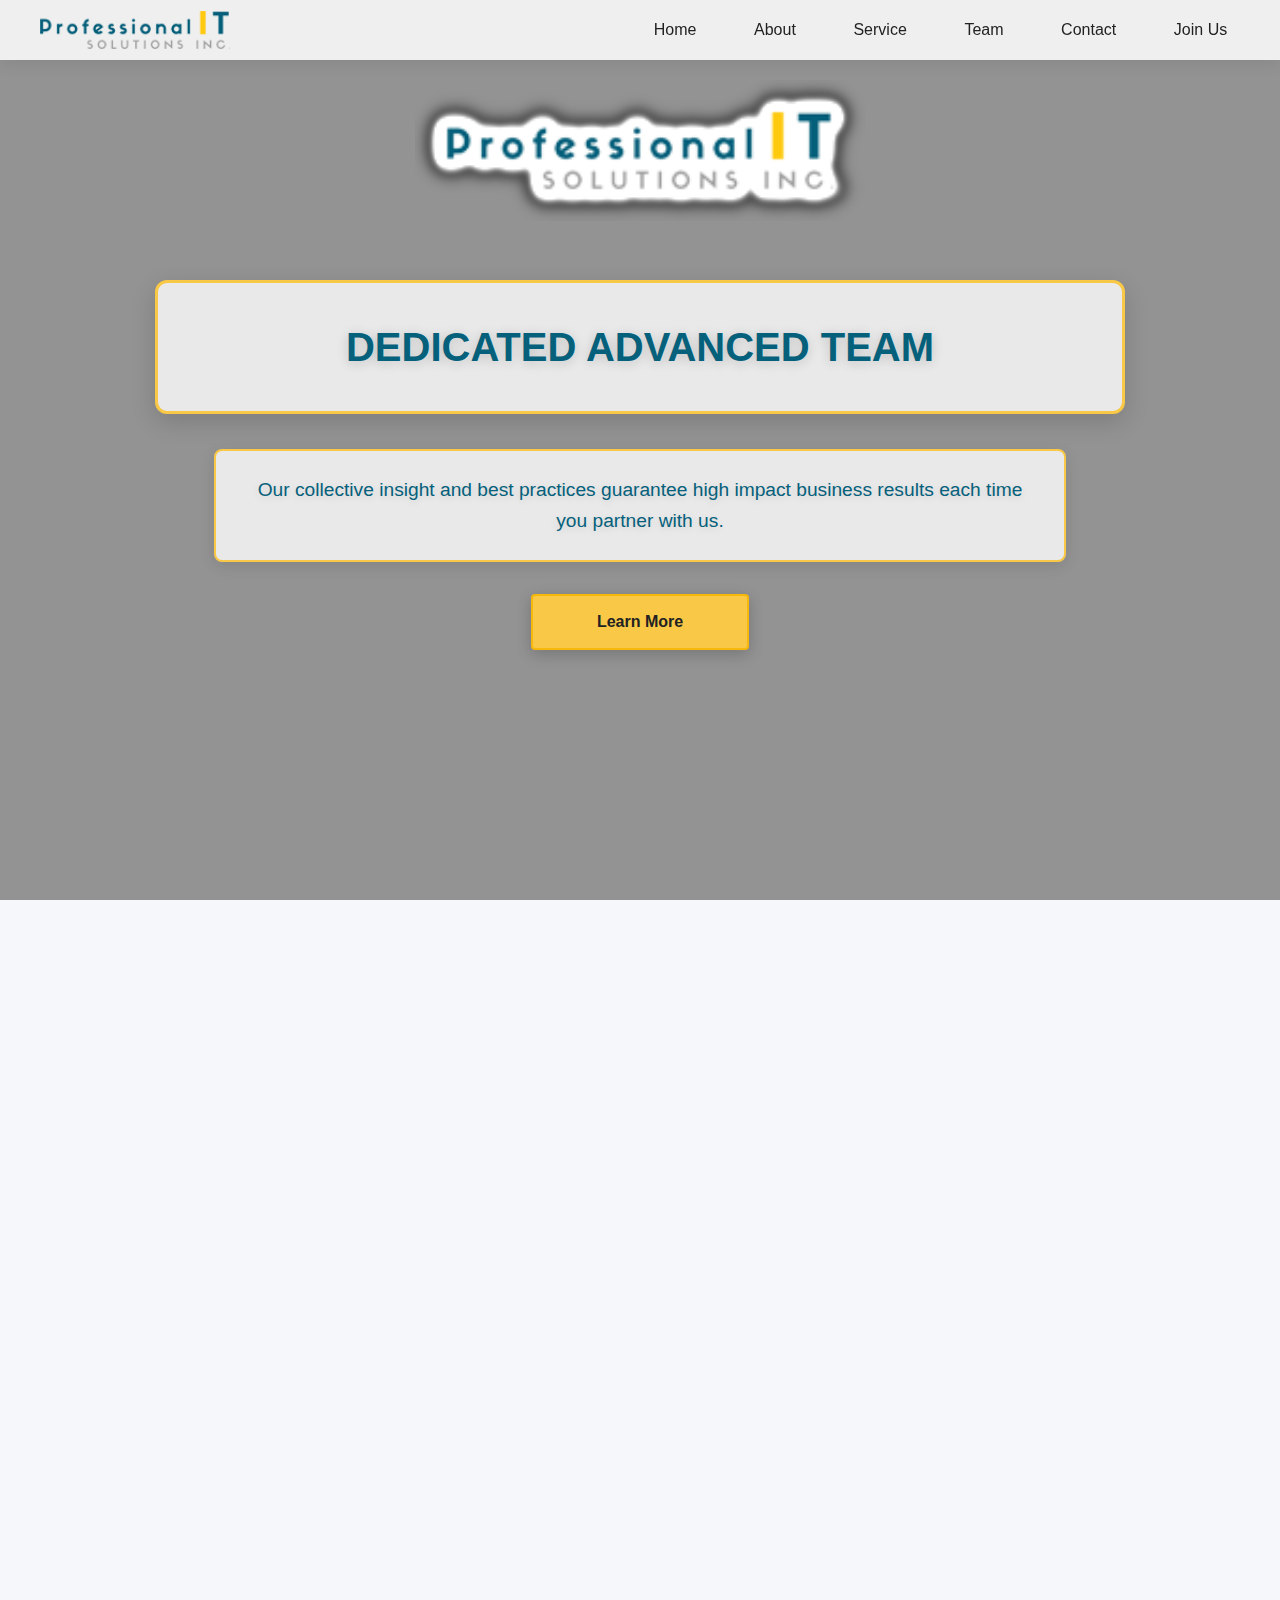
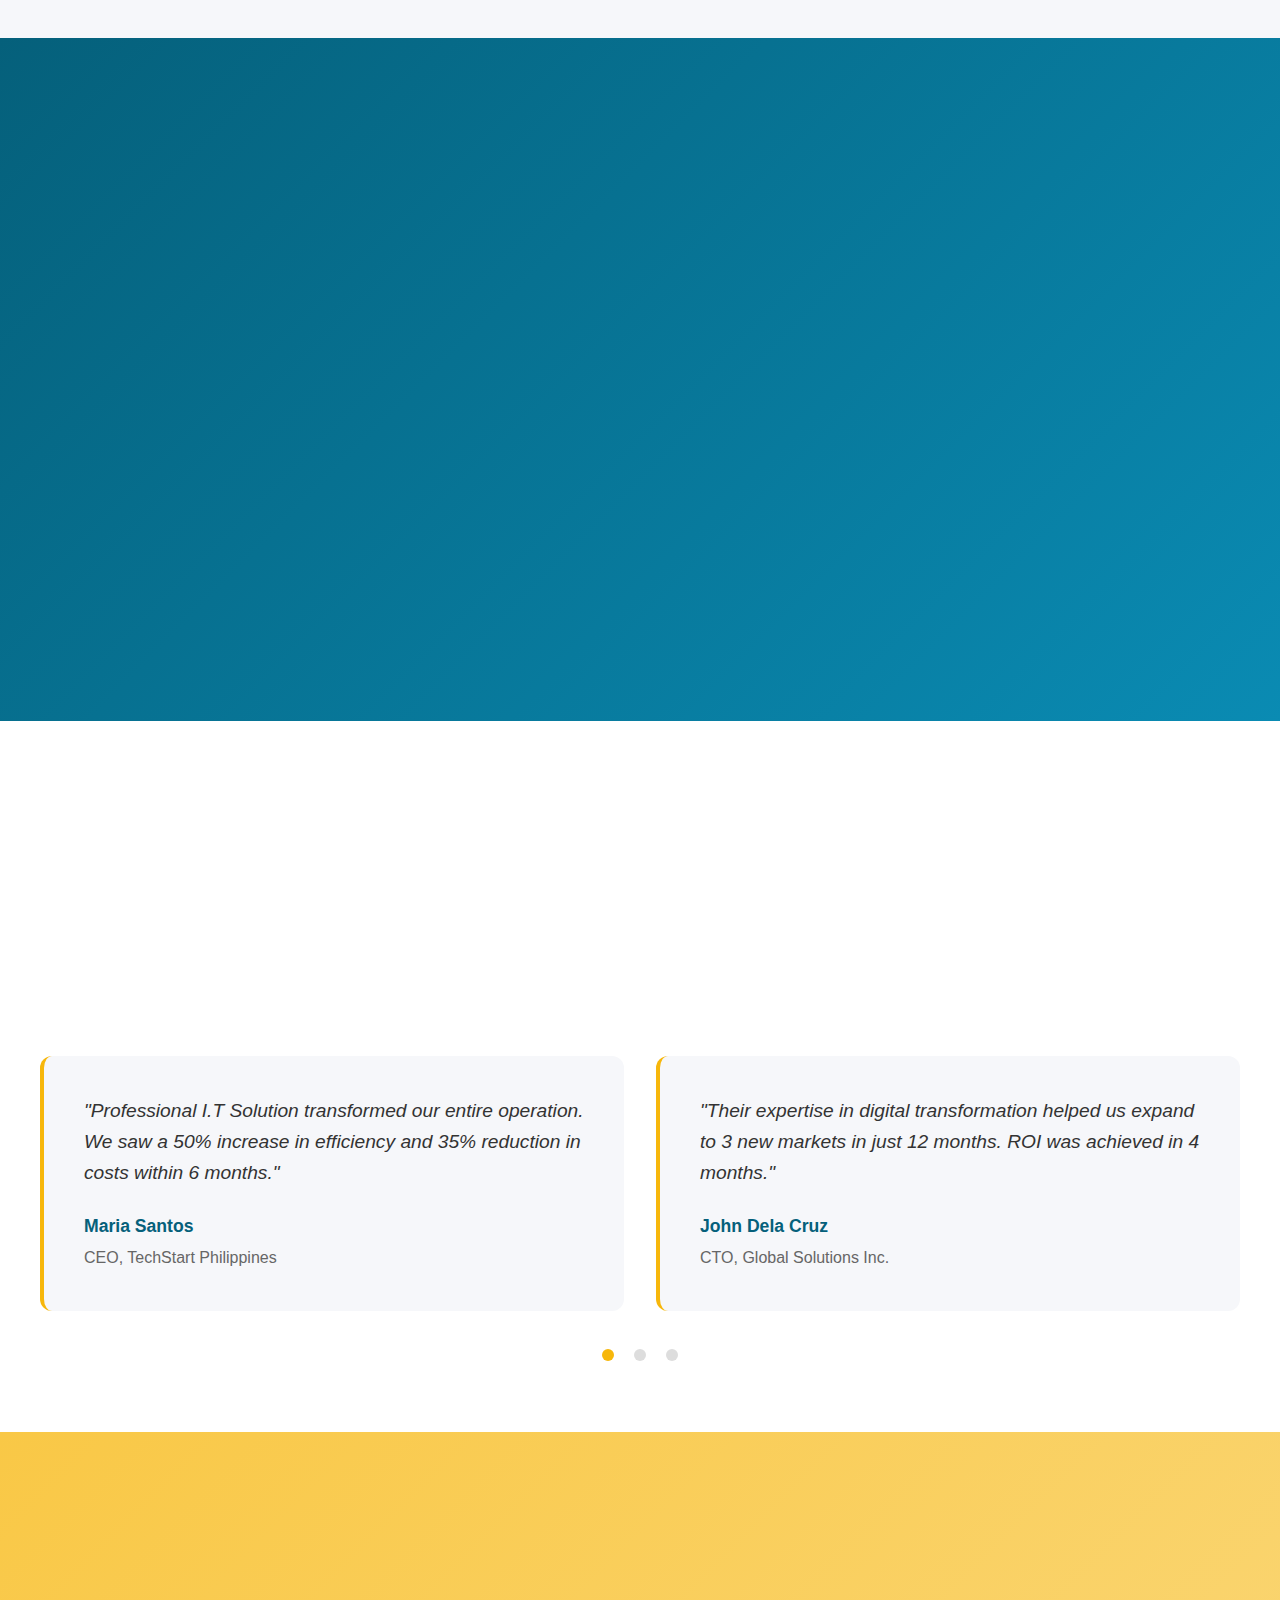
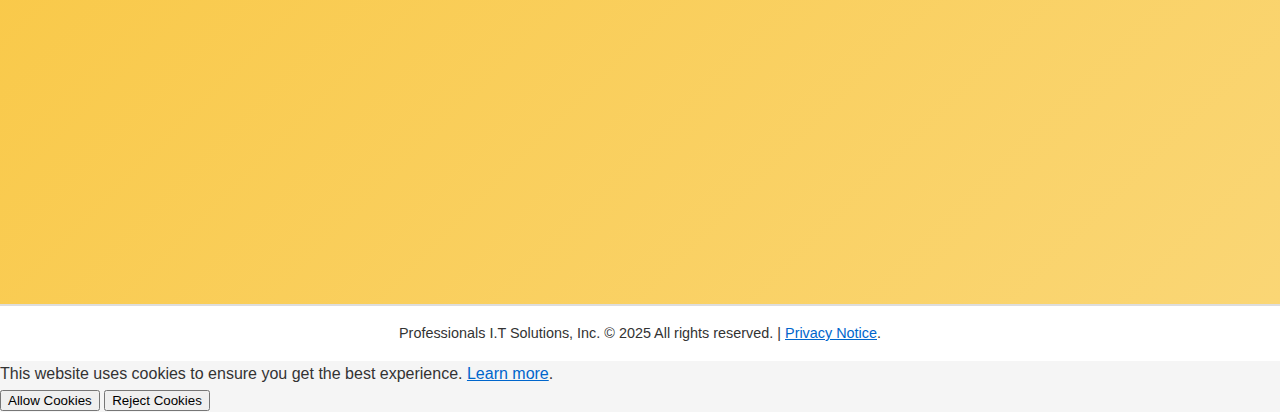
<file: prototype-home.html>
<!DOCTYPE html>
<html lang="en">
<head>
  <meta charset="UTF-8">
  <meta name="viewport" content="width=device-width, initial-scale=1.0">
  <title>Home Page Prototype - Professional I.T Solution</title>
  <style>
    body { 
      font-family: 'Segoe UI', Arial, sans-serif; 
      background: #f5f5f5; 
      margin: 0; 
      color: #333; 
      line-height: 1.6;
    }
    
    .floating-navbar {
      position: fixed;
      top: 0;
      left: 0;
      width: 100%;
      background: rgba(255,255,255,0.85);
      box-shadow: 0 4px 16px rgba(0,0,0,0.08);
      z-index: 10;
      transition: background 0.3s;
    }
    .nav-container {
      max-width: 1200px;
      margin: 0 auto;
      display: flex;
      align-items: center;
      justify-content: space-between;
      padding: 0.7rem 2rem;
    }
    .logo {
      height: 38px;
      width: auto;
      display: block;
      margin-right: 1.2rem;
      vertical-align: middle;
    }
    .logo-link {
      display: flex;
      align-items: center;
    }
    .nav-links {
      list-style: none;
      display: flex;
      gap: 2rem;
      margin: 0;
      padding: 0;
    }
    .nav-links li a {
      color: #222;
      text-decoration: none;
      font-weight: 500;
      font-size: 1rem;
      padding: 0.4rem 0.8rem;
      border-radius: 4px;
      transition: background 0.2s, color 0.2s;
    }
    .nav-links li a:hover, .nav-links li a:focus {
      background: #f9c846;
      color: #222;
    }
    .hamburger {
      display: none;
      flex-direction: column;
      justify-content: center;
      align-items: center;
      width: 38px;
      height: 38px;
      background: none;
      border: none;
      cursor: pointer;
      z-index: 1201;
    }
    .hamburger-bar {
      width: 26px;
      height: 3.5px;
      background: #05607B;
      margin: 3.5px 0;
      border-radius: 2px;
      transition: all 0.3s cubic-bezier(.4,2,.6,1);
    }
    .mobile-menu-overlay {
      position: absolute;
      top: 60px;
      right: 1.2rem;
      left: auto;
      width: 210px;
      height: auto;
      background: #fff;
      z-index: 1200;
      display: flex;
      flex-direction: column;
      align-items: flex-start;
      justify-content: flex-start;
      opacity: 0;
      pointer-events: none;
      transform: translateY(-20px);
      transition: opacity 0.35s cubic-bezier(.4,2,.6,1), transform 0.35s cubic-bezier(.4,2,.6,1);
      box-shadow: 0 8px 32px rgba(0,0,0,0.13), 0 2px 8px rgba(0,0,0,0.08);
      border-radius: 12px;
      padding: 1.2rem 0.5rem;
    }
    .mobile-menu-overlay.open {
      opacity: 1;
      pointer-events: auto;
      transform: translateY(0);
    }
    .mobile-nav-links {
      list-style: none;
      padding: 0;
      margin: 0;
      display: flex;
      flex-direction: column;
      gap: 1.2rem;
      align-items: flex-start;
      width: 100%;
      gap: 0.5rem;
    }
    .mobile-nav-links li {
      width: 100%;
      display: flex;
      justify-content: center;
    }
    .mobile-nav-links li a {
      color: #05607B;
      font-size: 1.15rem;
      font-weight: 700;
      text-decoration: none;
      transition: color 0.2s;
      padding: 0.2rem 0.5rem;
      margin: 0;
      border-radius: 6px;
      display: block;
      width: 100%;
      text-align: center;
    }
    .mobile-nav-links li a:hover, .mobile-nav-links li a:focus {
      color: #f7b70b;
      background: #f6f7fa;
    }
    
    @media (max-width: 900px) {
      .nav-links {
        display: none;
      }
      .hamburger {
        display: flex;
      }
    }
    @media (min-width: 901px) {
      .mobile-menu-overlay {
        display: none !important;
      }
    }
    
    /* Hero Section */
    .hero-section {
      position: relative;
      width: 100%;
      height: 100vh;
      display: flex;
      align-items: center;
      justify-content: center;
      overflow: hidden;
      background: #f5f5f5;
    }
    
    .hero-bg-placeholder {
      position: absolute;
      top: 0;
      left: 0;
      width: 100%;
      height: 100%;
      background-size: cover;
      background-position: center center;
      opacity: 0;
      transition: opacity 1.6s ease-in-out;
      z-index: 1;
    }
    
    .hero-bg-placeholder.active {
      opacity: 1;
    }
    
    .hero-bg-dim {
      position: absolute;
      top: 0;
      left: 0;
      width: 100%;
      height: 100%;
      background: rgba(0, 0, 0, 0.4);
      z-index: 2;
    }
    
    .hero-content {
      position: relative;
      z-index: 3;
      text-align: center;
      max-width: 1000px;
      padding: 0 2rem;
      display: flex;
      flex-direction: column;
      align-items: center;
      justify-content: flex-start;
      width: 100%;
      color: #fff;
      height: 100vh;
      padding-top: 4rem;
    }
    
    .hero-logo {
      position: relative;
      z-index: 5;
      width: 450px;
      height: auto;
      margin-bottom: 1.5rem;
      display: block;
      margin-top: 3rem;
    }
    
    .hero-text-content {
      position: relative;
      z-index: 3;
      text-align: center;
      max-width: 1000px;
      padding: 0 2rem;
      display: flex;
      flex-direction: column;
      align-items: center;
      justify-content: center;
      width: 100%;
      color: #fff;
    }
    
    .hero-title {
      font-size: 2.5rem;
      font-weight: bold;
      margin-bottom: 1rem;
      color: #05607B;
      border: 3px solid #f9c846;
      padding: 2rem;
      background: rgba(255,255,255,0.8);
      border-radius: 12px;
      text-align: center;
      box-shadow: 0 8px 25px rgba(0,0,0,0.15);
      width: 100%;
      max-width: 900px;
      text-shadow: 0 2px 12px rgba(0,0,0,0.18);
    }
    
    .hero-desc {
      font-size: 1.2rem;
      margin-bottom: 2rem;
      color: #05607B;
      border: 2px solid #f9c846;
      padding: 1.5rem;
      background: rgba(255,255,255,0.8);
      border-radius: 8px;
      text-align: center;
      max-width: 800px;
      margin-left: auto;
      margin-right: auto;
      box-shadow: 0 4px 15px rgba(0,0,0,0.1);
      width: 100%;
      text-shadow: 0 2px 8px rgba(0,0,0,0.12);
    }
    
    .hero-learnmore-group {
      display: flex;
      gap: 1rem;
      justify-content: center;
      flex-wrap: wrap;
      margin-bottom: 2rem;
      width: 100%;
      max-width: 600px;
    }
    
    .hero-learnmore {
      background: #f9c846;
      color: #222;
      padding: 0.8rem 2rem;
      border-radius: 4px;
      text-decoration: none;
      font-weight: bold;
      border: 2px solid #f7b70b;
      transition: all 0.2s;
      display: inline-block;
      min-width: 150px;
      text-align: center;
      box-shadow: 0 4px 15px rgba(0,0,0,0.2);
    }
    
    .hero-learnmore:hover {
      background: #f7b70b;
      border-color: #05607B;
      color: #fff;
      transform: translateY(-3px);
      box-shadow: 0 6px 20px rgba(0,0,0,0.3);
    }
    
    /* Footer */
    .site-footer {
      background: #fff;
      color: #333;
      font-size: 0.9rem;
      text-align: center;
      padding: 1rem 0;
      border-top: 2px solid #ddd;
    }
    
    .footer-link {
      color: #0066cc;
      text-decoration: underline;
      font-weight: 500;
    }
    
    /* Responsive Design */
    @media (max-width: 768px) {
      .nav-container {
        flex-direction: row;
        gap: 0;
        padding: 0 1rem;
        justify-content: space-between;
      }
      
      .desktop-nav {
        display: none;
      }
      
      .hamburger {
        display: flex;
      }
      
      .hero-content {
        padding: 0 1rem;
        padding-top: 2rem;
      }
      
      .hero-logo {
        width: 280px;
        margin-bottom: 1rem;
      }
      
      .hero-title {
        font-size: 1.8rem;
        padding: 1.5rem;
        margin-bottom: 0.5rem;
      }
      
      .hero-desc {
        font-size: 1rem;
        padding: 1rem;
        margin-bottom: 1.5rem;
      }
      
      .hero-learnmore-group {
        flex-direction: column;
        align-items: center;
        gap: 0.8rem;
      }
      
      .hero-learnmore {
        min-width: 200px;
        padding: 0.8rem 1.5rem;
        font-size: 1rem;
      }
    }
    
    @media (max-width: 480px) {
      .nav-container {
        padding: 0 0.5rem;
      }
      
      .nav-links {
        gap: 0.5rem;
      }
      
      .nav-links li a {
        padding: 0.3rem 0.6rem;
        font-size: 0.8rem;
      }
      
      .hero-content {
        padding: 0 0.5rem;
        padding-top: 1.5rem;
      }
      
      .hero-logo {
        width: 220px;
        margin-bottom: 0.8rem;
      }
      
      .hero-title {
        font-size: 1.4rem;
        padding: 1rem;
        margin-bottom: 0.5rem;
      }
      
      .hero-desc {
        font-size: 0.9rem;
        padding: 0.8rem;
        margin-bottom: 1rem;
      }
      
      .hero-learnmore {
        min-width: 180px;
        padding: 0.7rem 1.2rem;
        font-size: 0.9rem;
      }
    }

    /* Business Benefits Section */
    .benefits-section {
      background: #f6f7fa;
      padding: 4rem 0;
      width: 100%;
    }
    
    .benefits-container {
      max-width: 1200px;
      margin: 0 auto;
      padding: 0 2rem;
      text-align: center;
    }
    
    .benefits-title {
      font-size: 3rem;
      color: #05607B;
      font-weight: 800;
      margin-bottom: 1rem;
      letter-spacing: 1px;
    }
    
    .benefits-underline {
      width: 80px;
      height: 4px;
      background: #f7b70b;
      margin: 0 auto 1rem;
      border-radius: 2px;
    }
    
    .benefits-subtitle {
      font-size: 1.3rem;
      color: #444;
      margin-bottom: 3rem;
      font-weight: 500;
    }
    
    .benefits-grid {
      display: grid;
      grid-template-columns: repeat(auto-fit, minmax(300px, 1fr));
      gap: 2rem;
      margin-top: 2rem;
    }
    
    .benefit-card {
      background: #fff;
      padding: 2.5rem 2rem;
      border-radius: 12px;
      box-shadow: 0 4px 20px rgba(0,0,0,0.08);
      border: 2px solid #e0e0e0;
      transition: all 0.3s ease;
    }
    
    .benefit-card:hover {
      transform: translateY(-5px);
      box-shadow: 0 8px 30px rgba(0,0,0,0.12);
      border-color: #f7b70b;
    }
    
    .benefit-icon {
      font-size: 3rem;
      margin-bottom: 1rem;
    }
    
    .benefit-card-title {
      font-size: 1.5rem;
      color: #05607B;
      font-weight: 700;
      margin-bottom: 1rem;
    }
    
    .benefit-card-desc {
      font-size: 1.1rem;
      color: #555;
      line-height: 1.6;
    }

    /* ROI Section */
    .roi-section {
      background: linear-gradient(135deg, #05607B 0%, #0a8bb3 100%);
      padding: 4rem 0;
      color: #fff;
    }
    
    .roi-container {
      max-width: 1200px;
      margin: 0 auto;
      padding: 0 2rem;
      text-align: center;
    }
    
    .roi-title {
      font-size: 3rem;
      font-weight: 800;
      margin-bottom: 1rem;
      letter-spacing: 1px;
      color: #ffffff;
      text-shadow: 0 2px 4px rgba(0,0,0,0.3);
    }
    
    .roi-underline {
      width: 80px;
      height: 4px;
      background: #f7b70b;
      margin: 0 auto 1rem;
      border-radius: 2px;
    }
    
    .roi-subtitle {
      font-size: 1.3rem;
      margin-bottom: 3rem;
      color: #ffffff;
      text-shadow: 0 1px 2px rgba(0,0,0,0.2);
    }
    
    .roi-stats {
      display: grid;
      grid-template-columns: repeat(auto-fit, minmax(200px, 1fr));
      gap: 2rem;
      margin: 3rem 0;
    }
    
    .roi-stat {
      background: rgba(255,255,255,0.1);
      padding: 2rem;
      border-radius: 12px;
      backdrop-filter: blur(10px);
    }
    
    .roi-number {
      font-size: 3rem;
      font-weight: 800;
      color: #f7b70b;
      margin-bottom: 0.5rem;
    }
    
    .roi-label {
      font-size: 1.1rem;
      font-weight: 600;
      color: #ffffff;
      text-shadow: 0 1px 2px rgba(0,0,0,0.2);
    }
    
    .roi-cta {
      display: inline-block;
      background: #f7b70b;
      color: #222;
      padding: 1rem 2.5rem;
      border-radius: 50px;
      text-decoration: none;
      font-weight: 700;
      font-size: 1.1rem;
      margin-top: 2rem;
      transition: all 0.3s ease;
    }
    
    .roi-cta:hover {
      background: #ffd700;
      transform: translateY(-2px);
    }

    /* Success Stories Section */
    .success-section {
      background: #fff;
      padding: 4rem 0;
    }
    
    .success-container {
      max-width: 1200px;
      margin: 0 auto;
      padding: 0 2rem;
      text-align: center;
    }
    
    .success-title {
      font-size: 3rem;
      color: #05607B;
      font-weight: 800;
      margin-bottom: 1rem;
      letter-spacing: 1px;
    }
    
    .success-underline {
      width: 80px;
      height: 4px;
      background: #f7b70b;
      margin: 0 auto 1rem;
      border-radius: 2px;
    }
    
    .success-subtitle {
      font-size: 1.3rem;
      color: #444;
      margin-bottom: 3rem;
      font-weight: 500;
    }
    
    .success-grid {
      display: grid;
      grid-template-columns: repeat(auto-fit, minmax(400px, 1fr));
      gap: 2rem;
      margin-top: 2rem;
    }
    
    .success-card {
      background: #f6f7fa;
      padding: 2.5rem;
      border-radius: 12px;
      border-left: 4px solid #f7b70b;
      text-align: left;
    }
    
    .success-quote {
      font-size: 1.2rem;
      color: #333;
      font-style: italic;
      margin-bottom: 1.5rem;
      line-height: 1.6;
    }
    
    .success-author-name {
      font-size: 1.1rem;
      color: #05607B;
      font-weight: 700;
      margin-bottom: 0.3rem;
    }
    
    .success-author-title {
      font-size: 1rem;
      color: #666;
    }

    /* Success Stories Slideshow */
    .success-slider {
      position: relative;
      overflow: hidden;
      margin-top: 2rem;
    }
    
    .success-slide {
      display: none;
      animation: fadeIn 0.8s ease-in-out;
    }
    
    .success-slide.active {
      display: block;
    }
    
    .success-dots {
      text-align: center;
      margin-top: 2rem;
    }
    
    .dot {
      height: 12px;
      width: 12px;
      margin: 0 8px;
      background-color: #ddd;
      border-radius: 50%;
      display: inline-block;
      cursor: pointer;
      transition: background-color 0.3s ease;
    }
    
    .dot.active, .dot:hover {
      background-color: #f7b70b;
    }

    /* Animation Keyframes */
    @keyframes fadeIn {
      from { opacity: 0; transform: translateY(20px); }
      to { opacity: 1; transform: translateY(0); }
    }
    
    @keyframes slideInLeft {
      from { opacity: 0; transform: translateX(-50px); }
      to { opacity: 1; transform: translateX(0); }
    }
    
    @keyframes slideInRight {
      from { opacity: 0; transform: translateX(50px); }
      to { opacity: 1; transform: translateX(0); }
    }
    
    @keyframes slideInUp {
      from { opacity: 0; transform: translateY(50px); }
      to { opacity: 1; transform: translateY(0); }
    }
    
    @keyframes scaleIn {
      from { opacity: 0; transform: scale(0.8); }
      to { opacity: 1; transform: scale(1); }
    }
    
    @keyframes bounceIn {
      0% { opacity: 0; transform: scale(0.3); }
      50% { opacity: 1; transform: scale(1.05); }
      70% { transform: scale(0.9); }
      100% { opacity: 1; transform: scale(1); }
    }

    /* Animation Classes */
    .animate-on-scroll {
      opacity: 0;
      transform: translateY(30px);
      transition: all 0.8s ease;
    }
    
    .animate-on-scroll.animated {
      opacity: 1;
      transform: translateY(0);
    }
    
    .animate-left {
      opacity: 0;
      transform: translateX(-50px);
      transition: all 0.8s ease;
    }
    
    .animate-left.animated {
      opacity: 1;
      transform: translateX(0);
    }
    
    .animate-right {
      opacity: 0;
      transform: translateX(50px);
      transition: all 0.8s ease;
    }
    
    .animate-right.animated {
      opacity: 1;
      transform: translateX(0);
    }
    
    .animate-scale {
      opacity: 0;
      transform: scale(0.8);
      transition: all 0.8s ease;
    }
    
    .animate-scale.animated {
      opacity: 1;
      transform: scale(1);
    }
    
    .animate-bounce {
      opacity: 0;
      transform: scale(0.3);
      transition: all 0.8s ease;
    }
    
    .animate-bounce.animated {
      opacity: 1;
      transform: scale(1);
    }

    /* Call to Action Section */
    .cta-section {
      background: linear-gradient(135deg, #f9c846 0%, #fad675 100%);
      padding: 4rem 0;
      text-align: center;
    }
    
    .cta-container {
      max-width: 800px;
      margin: 0 auto;
      padding: 0 2rem;
    }
    
    .cta-title {
      font-size: 3rem;
      color: #222;
      font-weight: 800;
      margin-bottom: 1rem;
      letter-spacing: 1px;
    }
    
    .cta-subtitle {
      font-size: 1.3rem;
      color: #444;
      margin-bottom: 2rem;
      font-weight: 500;
    }
    
    .cta-buttons {
      display: flex;
      gap: 1rem;
      justify-content: center;
      flex-wrap: wrap;
    }
    
    .cta-primary {
      background: #05607B;
      color: #fff;
      padding: 1rem 2rem;
      border-radius: 50px;
      text-decoration: none;
      font-weight: 700;
      font-size: 1.1rem;
      transition: all 0.3s ease;
    }
    
    .cta-primary:hover {
      background: #0a8bb3;
      transform: translateY(-2px);
    }
    
    .cta-secondary {
      background: transparent;
      color: #05607B;
      padding: 1rem 2rem;
      border-radius: 50px;
      text-decoration: none;
      font-weight: 700;
      font-size: 1.1rem;
      border: 2px solid #05607B;
      transition: all 0.3s ease;
    }
    
    .cta-secondary:hover {
      background: #05607B;
      color: #fff;
      transform: translateY(-2px);
    }

    /* Responsive Design for new sections */
    @media (max-width: 768px) {
      .benefits-title, .roi-title, .success-title, .cta-title {
        font-size: 2.2rem;
      }
      
      .benefits-grid, .roi-stats, .success-grid {
        grid-template-columns: 1fr;
      }
      
      .cta-buttons {
        flex-direction: column;
        align-items: center;
      }
      
      .cta-primary, .cta-secondary {
        width: 100%;
        max-width: 300px;
        text-align: center;
      }
    }
  </style>
</head>
<body>
  <header>
    <nav class="floating-navbar">
      <div class="nav-container">
        <a href="prototype-home.html" class="logo-link"><img src="assets/logo.png" alt="Professional I.T Solution Logo" class="logo"></a>
        <button class="hamburger" id="hamburger" aria-label="Open menu" aria-expanded="false" aria-controls="mobile-menu">
          <span class="hamburger-bar"></span>
          <span class="hamburger-bar"></span>
          <span class="hamburger-bar"></span>
        </button>
        <ul class="nav-links">
          <li><a href="prototype-home.html">Home</a></li>
          <li><a href="prototype-about.html">About</a></li>
          <li><a href="prototype-services.html">Service</a></li>
          <li><a href="prototype-team.html">Team</a></li>
          <li><a href="prototype-contact.html">Contact</a></li>
          <li><a href="prototype-join.html">Join Us</a></li>
        </ul>
      </div>
      <div class="mobile-menu-overlay" id="mobile-menu">
        <ul class="mobile-nav-links">
          <li><a href="prototype-home.html">Home</a></li>
          <li><a href="prototype-about.html">About</a></li>
          <li><a href="prototype-services.html">Service</a></li>
          <li><a href="prototype-team.html">Team</a></li>
          <li><a href="prototype-contact.html">Contact</a></li>
          <li><a href="prototype-join.html">Join Us</a></li>
        </ul>
      </div>
    </nav>
  </header>
  
  <section class="hero-section">
    <!-- 1. Dedicated Advanced Team: Multiple people at a table in an office, laptops visible, no visible faces -->
    <div class="hero-bg-placeholder active" style="background-image:url('https://images.unsplash.com/photo-1519389950473-47ba0277781c?auto=format&fit=crop&w=1920&h=1080&q=80')"></div>
    <!-- 2. Service Solution Company: Consulting, business meeting, hands, laptops, no faces -->
    <div class="hero-bg-placeholder" style="background-image:url('https://images.unsplash.com/photo-1517245386807-bb43f82c33c4?auto=format&fit=crop&w=1920&h=1080&q=80')"></div>
    <!-- 3. We Do Things Differently: Creative, modern workspace, no faces -->
    <div class="hero-bg-placeholder" style="background-image:url('https://images.unsplash.com/photo-1461749280684-dccba630e2f6?auto=format&fit=crop&w=1920&h=1080&q=80')"></div>
    <div class="hero-bg-dim"></div>
    <div class="hero-content">
      <div class="hero-logo">
        <img src="assets/my-image.png" alt="Professional I.T Solution Logo" style="width: 100%; height: auto;">
      </div>
      <div class="hero-text-content">
        <h1 class="hero-title" id="hero-title">DEDICATED ADVANCED TEAM</h1>
        <p class="hero-desc" id="hero-desc">Our collective insight and best practices guarantee high impact business results each time you partner with us.</p>
        <div class="hero-learnmore-group">
          <a href="prototype-team.html" class="hero-learnmore" id="hero-learnmore-0">Learn More</a>
          <a href="prototype-about.html" class="hero-learnmore" id="hero-learnmore-1" style="display:none;">Learn More</a>
          <a href="prototype-services.html" class="hero-learnmore" id="hero-learnmore-2" style="display:none;">Learn More</a>
        </div>
      </div>
    </div>
  </section>

  <!-- Business Benefits Section -->
  <section class="benefits-section">
    <div class="benefits-container">
      <h2 class="benefits-title animate-on-scroll">Why Choose Professional I.T Solution?</h2>
      <div class="benefits-underline animate-on-scroll"></div>
      <p class="benefits-subtitle animate-on-scroll">Transform your business with our proven expertise and innovative solutions</p>
      
      <div class="benefits-grid">
        <div class="benefit-card animate-left">
          <div class="benefit-icon">💰</div>
          <h3 class="benefit-card-title">Boost Revenue by 40%</h3>
          <p class="benefit-card-desc">Our digital transformation solutions have helped clients increase their revenue by an average of 40% within the first year of implementation.</p>
        </div>
        
        <div class="benefit-card animate-scale">
          <div class="benefit-icon">⚡</div>
          <h3 class="benefit-card-title">Reduce Costs by 60%</h3>
          <p class="benefit-card-desc">Streamline operations and eliminate inefficiencies with our automation solutions, cutting operational costs by up to 60%.</p>
        </div>
        
        <div class="benefit-card animate-right">
          <div class="benefit-icon">📈</div>
          <h3 class="benefit-card-title">Scale Your Business</h3>
          <p class="benefit-card-desc">Flexible, scalable solutions that grow with your business. Handle 10x more customers without proportional cost increases.</p>
        </div>
      </div>
    </div>
  </section>

  <!-- ROI Section -->
  <section class="roi-section">
    <div class="roi-container">
      <div class="roi-content">
        <h2 class="roi-title animate-on-scroll">Proven ROI in 90 Days</h2>
        <div class="roi-underline animate-on-scroll"></div>
        <p class="roi-subtitle animate-on-scroll">See measurable results quickly with our rapid implementation approach</p>
        
        <div class="roi-stats">
          <div class="roi-stat animate-bounce">
            <div class="roi-number">90%</div>
            <div class="roi-label">Faster Time to Market</div>
          </div>
          <div class="roi-stat animate-bounce">
            <div class="roi-number">3x</div>
            <div class="roi-label">Productivity Increase</div>
          </div>
          <div class="roi-stat animate-bounce">
            <div class="roi-number">$2M+</div>
            <div class="roi-label">Average Client Savings</div>
          </div>
        </div>
        
        <a href="prototype-services.html" class="roi-cta animate-scale">See Our Solutions</a>
      </div>
    </div>
  </section>

  <!-- Success Stories Section -->
  <section class="success-section">
    <div class="success-container">
      <h2 class="success-title animate-on-scroll">Success Stories</h2>
      <div class="success-underline animate-on-scroll"></div>
      <p class="success-subtitle animate-on-scroll">Real results from real clients</p>
      
      <div class="success-slider">
        <div class="success-slide active">
          <div class="success-grid">
            <div class="success-card">
              <div class="success-quote">"Professional I.T Solution transformed our entire operation. We saw a 50% increase in efficiency and 35% reduction in costs within 6 months."</div>
              <div class="success-author">
                <div class="success-author-name">Maria Santos</div>
                <div class="success-author-title">CEO, TechStart Philippines</div>
              </div>
            </div>
            
            <div class="success-card">
              <div class="success-quote">"Their expertise in digital transformation helped us expand to 3 new markets in just 12 months. ROI was achieved in 4 months."</div>
              <div class="success-author">
                <div class="success-author-name">John Dela Cruz</div>
                <div class="success-author-title">CTO, Global Solutions Inc.</div>
              </div>
            </div>
          </div>
        </div>
        
        <div class="success-slide">
          <div class="success-grid">
            <div class="success-card">
              <div class="success-quote">"The automation solutions they implemented saved us over $500K annually. Their team is incredibly professional and responsive."</div>
              <div class="success-author">
                <div class="success-author-name">Sarah Johnson</div>
                <div class="success-author-title">Operations Director, InnovateCorp</div>
              </div>
            </div>
            
            <div class="success-card">
              <div class="success-quote">"We increased our customer satisfaction score from 78% to 94% after implementing their customer service platform. Outstanding results!"</div>
              <div class="success-author">
                <div class="success-author-name">Michael Chen</div>
                <div class="success-author-title">VP Customer Experience, ServiceFirst</div>
              </div>
            </div>
          </div>
        </div>
        
        <div class="success-slide">
          <div class="success-grid">
            <div class="success-card">
              <div class="success-quote">"Their cloud migration strategy was flawless. We reduced our IT infrastructure costs by 40% while improving performance."</div>
              <div class="success-author">
                <div class="success-author-name">Lisa Rodriguez</div>
                <div class="success-author-title">IT Director, CloudTech Solutions</div>
              </div>
            </div>
            
            <div class="success-card">
              <div class="success-quote">"The data analytics platform they built for us revealed insights that increased our revenue by 25% in the first quarter."</div>
              <div class="success-author">
                <div class="success-author-name">David Kim</div>
                <div class="success-author-title">Chief Data Officer, AnalyticsPro</div>
              </div>
            </div>
          </div>
        </div>
      </div>
      
      <div class="success-dots">
        <span class="dot active" onclick="currentSlide(1)"></span>
        <span class="dot" onclick="currentSlide(2)"></span>
        <span class="dot" onclick="currentSlide(3)"></span>
      </div>
    </div>
  </section>

  <!-- Call to Action Section -->
  <section class="cta-section">
    <div class="cta-container">
      <h2 class="cta-title animate-on-scroll">Ready to Transform Your Business?</h2>
      <p class="cta-subtitle animate-on-scroll">Join 500+ companies that trust us with their digital transformation</p>
      <div class="cta-buttons">
        <a href="prototype-contact.html" class="cta-primary animate-left">Get Free Consultation</a>
        <a href="prototype-services.html" class="cta-secondary animate-right">View Our Services</a>
      </div>
    </div>
  </section>
  
  <footer class="site-footer">
    Professionals I.T Solutions, Inc. © 2025 All rights reserved. | <a href="privacy-policy.html" class="footer-link">Privacy Notice</a>.
  </footer>
  
  <div class="cookies-popup" id="cookies-popup">
    <div class="cookies-card">
      <div class="cookies-text">This website uses cookies to ensure you get the best experience. <a href="privacy-policy.html" class="footer-link">Learn more</a>.</div>
      <div class="cookies-btn-row">
        <button class="cookies-allow-btn" id="cookies-allow-btn">Allow Cookies</button>
        <button class="cookies-reject-btn" id="cookies-reject-btn">Reject Cookies</button>
      </div>
    </div>
  </div>
  
  <script>
    // Hero carousel logic
    const heroSlides = [
      {
        title: 'DEDICATED ADVANCED TEAM',
        desc: 'Our collective insight and best practices guarantee high impact business results each time you partner with us.',
        learnmore: 0
      },
      {
        title: 'WE ARE A SERVICE SOLUTION COMPANY',
        desc: 'We offer our clients customized service solutions to meet project based consulting needs.',
        learnmore: 1
      },
      {
        title: 'WE DO THINGS DIFFERENTLY',
        desc: 'We are a one-stop business solution provider that caters both to IT Services and IT Enabled Back Office Services project based needs.',
        learnmore: 2
      }
    ];
    let heroIndex = 0;
    
    function updateHero() {
      // Update text content
      document.getElementById('hero-title').textContent = heroSlides[heroIndex].title;
      document.getElementById('hero-desc').textContent = heroSlides[heroIndex].desc;
      
      // Update background images
      const bgSlides = document.querySelectorAll('.hero-bg-placeholder');
      bgSlides.forEach((slide, index) => {
        if (index === heroIndex) {
          slide.classList.add('active');
        } else {
          slide.classList.remove('active');
        }
      });
      
      // Update learn more buttons
      for (let i = 0; i < 3; i++) {
        document.getElementById('hero-learnmore-' + i).style.display = (i === heroSlides[heroIndex].learnmore) ? '' : 'none';
      }
    }
    
    // Auto-advance every 5 seconds
    setInterval(() => {
      heroIndex = (heroIndex + 1) % heroSlides.length;
      updateHero();
    }, 5000);
    
    // Mobile menu functionality
    function setupMobileMenu() {
      const hamburger = document.getElementById('hamburger');
      const mobileMenu = document.getElementById('mobile-menu');
      if (!hamburger || !mobileMenu) return;
      hamburger.addEventListener('click', function() {
        const isOpen = mobileMenu.classList.toggle('open');
        hamburger.setAttribute('aria-expanded', isOpen ? 'true' : 'false');
      });
      // Close menu when a link is clicked
      mobileMenu.querySelectorAll('a').forEach(link => {
        link.addEventListener('click', () => {
          mobileMenu.classList.remove('open');
          hamburger.setAttribute('aria-expanded', 'false');
        });
      });
      // Optional: Close on outside click or ESC
      document.addEventListener('keydown', (e) => {
        if (e.key === 'Escape') {
          mobileMenu.classList.remove('open');
          hamburger.setAttribute('aria-expanded', 'false');
        }
      });
    }

    // Initialize mobile menu
    setupMobileMenu();

    // Success Stories Slideshow
    let slideIndex = 0;
    const slides = document.querySelectorAll('.success-slide');
    const dots = document.querySelectorAll('.dot');

    function showSlides() {
      // Hide all slides
      slides.forEach(slide => slide.classList.remove('active'));
      dots.forEach(dot => dot.classList.remove('active'));
      
      // Show current slide
      slides[slideIndex].classList.add('active');
      dots[slideIndex].classList.add('active');
    }

    function currentSlide(n) {
      slideIndex = n - 1;
      showSlides();
    }

    function nextSlide() {
      slideIndex = (slideIndex + 1) % slides.length;
      showSlides();
    }

    // Auto-advance slides every 5 seconds
    setInterval(nextSlide, 5000);

    // Scroll Animation
    function animateOnScroll() {
      const elements = document.querySelectorAll('.animate-on-scroll, .animate-left, .animate-right, .animate-scale, .animate-bounce');
      
      elements.forEach(element => {
        const elementTop = element.getBoundingClientRect().top;
        const elementVisible = 150;
        
        if (elementTop < window.innerHeight - elementVisible) {
          element.classList.add('animated');
        }
      });
    }

    // Run animation on scroll
    window.addEventListener('scroll', animateOnScroll);
    
    // Run once on page load
    animateOnScroll();

    // Cookies popup logic
    function setupCookiesPopup() {
      const popup = document.getElementById('cookies-popup');
      const allowBtn = document.getElementById('cookies-allow-btn');
      const rejectBtn = document.getElementById('cookies-reject-btn');
      if (!popup || !allowBtn || !rejectBtn) return;
      if (localStorage.getItem('cookiesAllowed') === 'true' || localStorage.getItem('cookiesAllowed') === 'false') {
        popup.style.display = 'none';
        return;
      }
      allowBtn.addEventListener('click', function() {
        localStorage.setItem('cookiesAllowed', 'true');
        popup.style.display = 'none';
      });
      rejectBtn.addEventListener('click', function() {
        localStorage.setItem('cookiesAllowed', 'false');
        popup.style.display = 'none';
      });
    }

    // Initialize cookies popup
    setupCookiesPopup();
  </script>
</body>
</html>
</file>
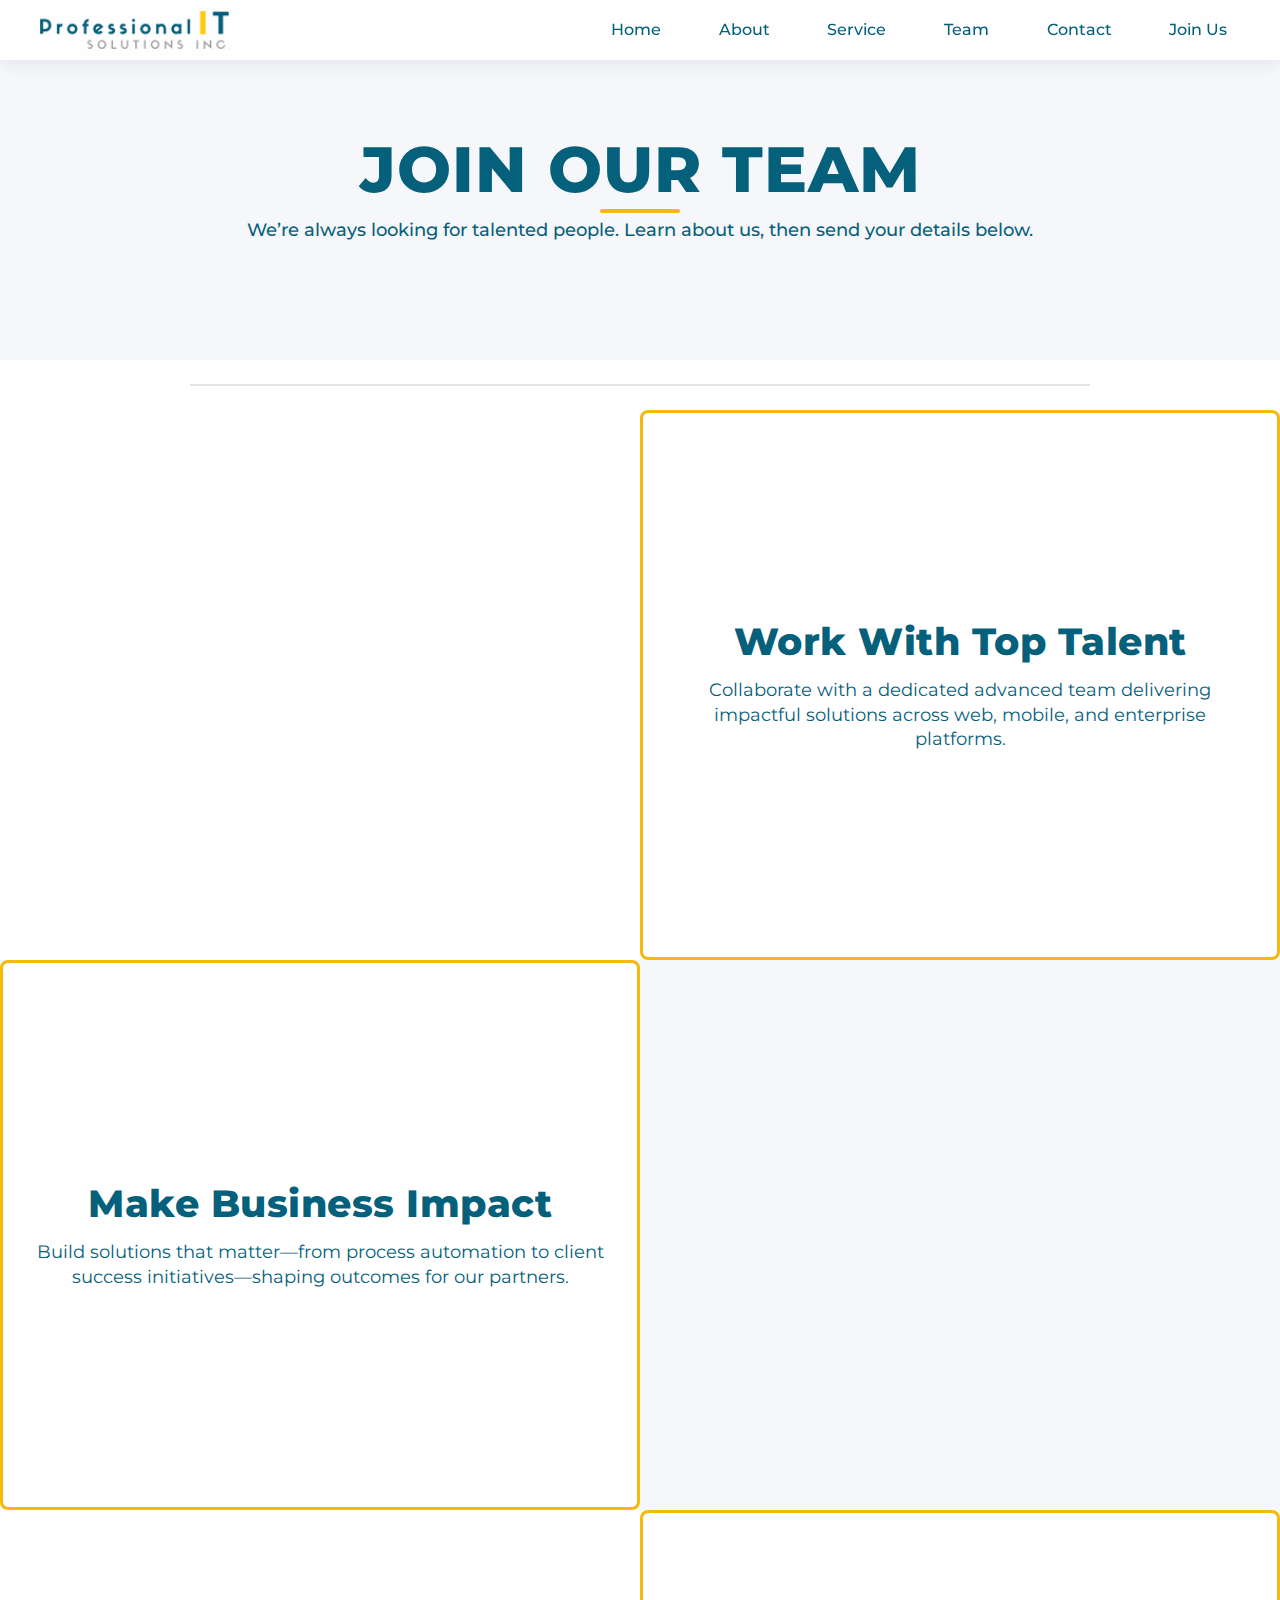
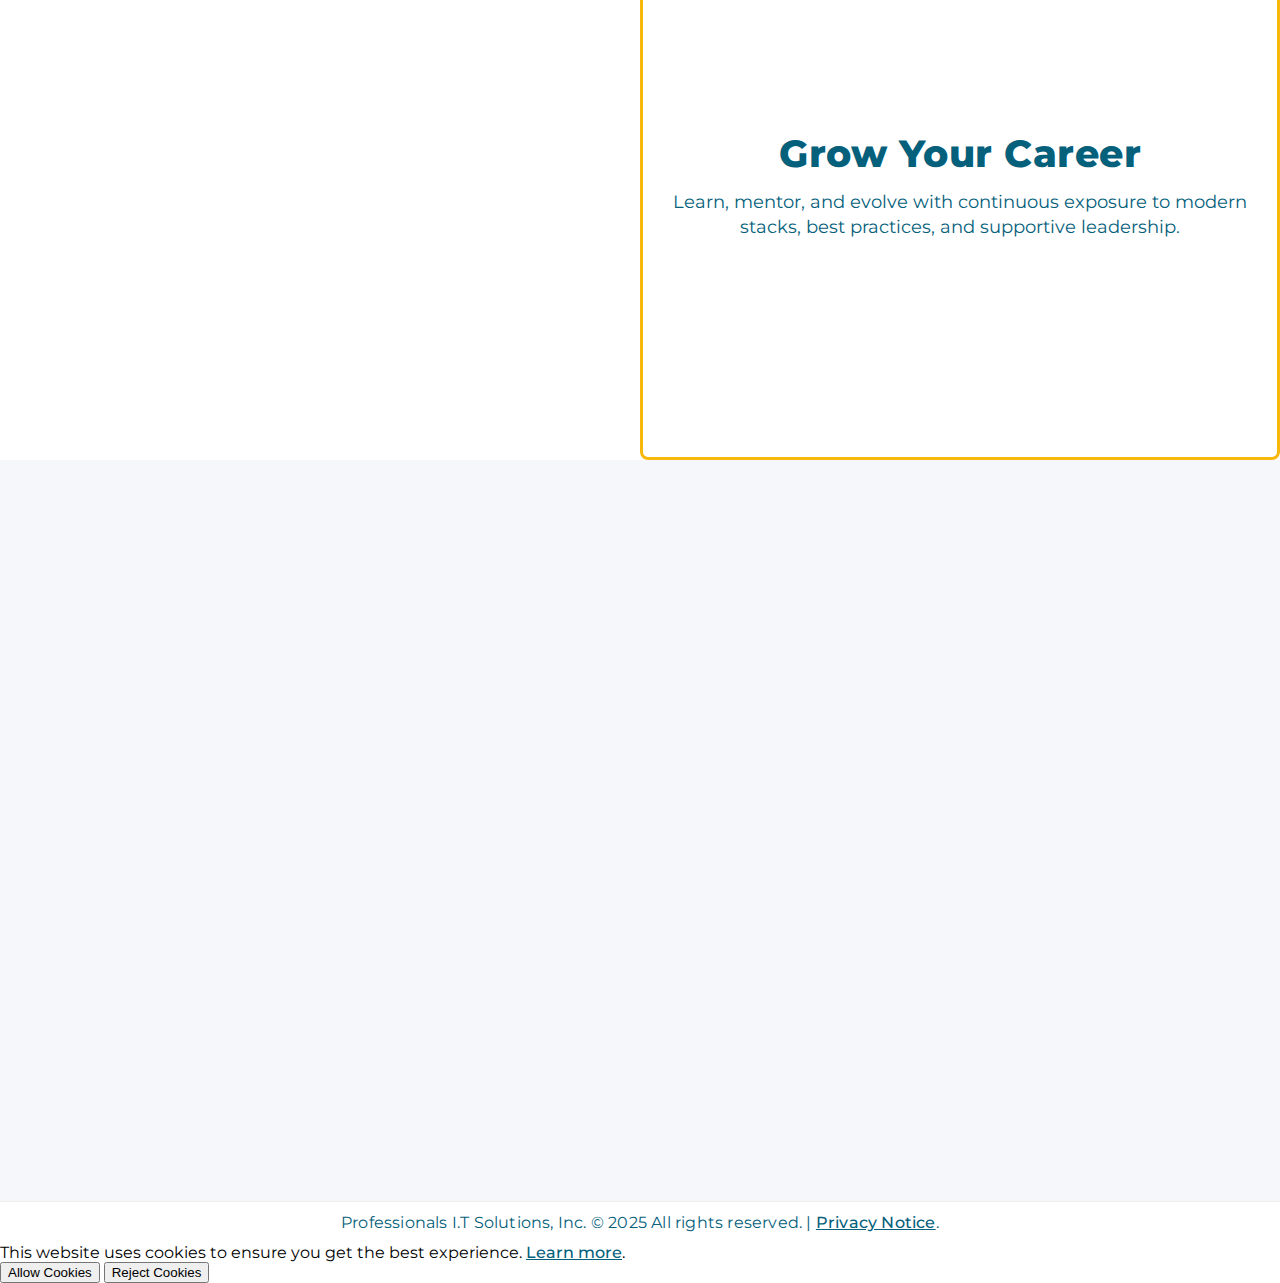
<file: prototype-join.html>
<!DOCTYPE html>
<html lang="en">
<head>
  <meta charset="UTF-8">
  <link href="https://fonts.googleapis.com/css2?family=Montserrat:wght@300;400;500;600;700;800&display=swap" rel="stylesheet">
  <meta name="viewport" content="width=device-width, initial-scale=1.0">
  <title>Join Us - Professional I.T Solution</title>
  <style>
    html, body {
      width: 100%;
      max-width: 100vw;
      overflow-x: hidden;
    }
    body {
      margin: 0;
      font-family: 'Montserrat', Arial, sans-serif;
      background: #fff;
    }
    .floating-navbar {
      position: fixed;
      top: 0;
      left: 0;
      width: 100%;
      background: rgba(255,255,255,0.85);
      box-shadow: 0 4px 16px rgba(0,0,0,0.08);
      z-index: 10;
      transition: background 0.3s;
    }
    .nav-container {
      max-width: 1200px;
      margin: 0 auto;
      display: flex;
      align-items: center;
      justify-content: space-between;
      padding: 0.7rem 2rem;
    }
    .logo {
      height: 38px;
      width: auto;
      display: block;
      margin-right: 1.2rem;
      vertical-align: middle;
    }
    .logo-link {
      display: flex;
      align-items: center;
    }
    .nav-links {
      list-style: none;
      display: flex;
      gap: 2rem;
      margin: 0;
      padding: 0;
    }
    .nav-links li a {
      color: #05607B;
      text-decoration: none;
      font-weight: 500;
      font-size: 1rem;
      padding: 0.4rem 0.8rem;
      border-radius: 4px;
      transition: background 0.2s, color 0.2s;
    }
    .nav-links li a:hover, .nav-links li a:focus {
      background: #f9c846;
      color: #05607B;
    }

    .hamburger {
      display: none;
      flex-direction: column;
      justify-content: center;
      align-items: center;
      width: 38px;
      height: 38px;
      background: none;
      border: none;
      cursor: pointer;
      z-index: 1201;
    }
    .hamburger-bar {
      width: 26px;
      height: 3.5px;
      background: #05607B;
      margin: 3.5px 0;
      border-radius: 2px;
      transition: all 0.3s cubic-bezier(.4,2,.6,1);
    }
    .mobile-menu-overlay {
      position: absolute;
      top: 60px;
      right: 1.2rem;
      left: auto;
      width: 210px;
      height: auto;
      background: #fff;
      z-index: 1200;
      display: flex;
      flex-direction: column;
      align-items: flex-start;
      justify-content: flex-start;
      opacity: 0;
      pointer-events: none;
      transform: translateY(-20px);
      transition: opacity 0.35s cubic-bezier(.4,2,.6,1), transform 0.35s cubic-bezier(.4,2,.6,1);
      box-shadow: 0 8px 32px rgba(0,0,0,0.13), 0 2px 8px rgba(0,0,0,0.08);
      border-radius: 12px;
      padding: 1.2rem 0.5rem;
    }
    .mobile-menu-overlay.open {
      opacity: 1;
      pointer-events: auto;
      transform: translateY(0);
    }
    .mobile-nav-links {
      list-style: none;
      padding: 0;
      margin: 0;
      display: flex;
      flex-direction: column;
      align-items: flex-start;
      width: 100%;
      gap: 0.5rem;
    }
    .mobile-nav-links li {
      width: 100%;
      display: flex;
      justify-content: center;
    }
    .mobile-nav-links li a {
      color: #05607B;
      font-size: 1.15rem;
      font-weight: 700;
      text-decoration: none;
      transition: color 0.2s;
      padding: 0.2rem 0.5rem;
      margin: 0;
      border-radius: 6px;
      display: block;
      width: 100%;
      text-align: center;
    }
    .mobile-nav-links li a:hover, .mobile-nav-links li a:focus {
      color: #f7b70b;
      background: #f6f7fa;
    }
    @media (max-width: 900px) {
      .nav-links { display: none; }
      .hamburger { display: flex; }
    }
    @media (min-width: 901px) {
      .mobile-menu-overlay { display: none !important; }
    }
    @media (max-width: 768px) {
      .nav-container {
        flex-direction: row;
        gap: 0;
        padding: 0 1rem;
        justify-content: space-between;
      }
    }

    /* Hero/title section */
    .section {
      width: 100%;
      min-height: 40vh;
      display: flex;
      flex-direction: column;
      align-items: center;
      justify-content: center;
      padding: 1.5rem 0 0.5rem 0;
      box-sizing: border-box;
      background: #fff;
    }
    #join { background: #f6f7fa; }
    .services-title { /* reuse look */
      font-size: 4rem;
      color: #05607B;
      font-weight: 800;
      text-align: center;
      margin-top: 0.2rem;
      margin-bottom: 0.1rem;
      letter-spacing: 1px;
    }
    .services-underline {
      width: 80px;
      height: 4px;
      background: #f7b70b;
      margin: 0 auto 0.3rem auto;
      border-radius: 2px;
    }
    .services-sub {
      text-align: center;
      font-size: 1.15rem;
      color: #05607B;
      font-weight: 500;
      margin-bottom: 0.5rem;
    }

    .section-divider {
      width: 100%;
      max-width: 900px;
      height: 0;
      border: none;
      border-top: 2.5px solid #e0e0e0;
      margin: 1.5rem auto 1.5rem auto;
      opacity: 0.85;
      box-shadow: 0 2px 8px rgba(0,0,0,0.04);
    }

    /* Alternating image/content sections (same pattern as services) */
         .service-section {
       display: flex;
       flex-direction: row;
       align-items: stretch;
       justify-content: center;
       width: 100%;
       max-width: 100%;
       min-height: 550px;
       margin: 0;
       padding: 0;
       box-sizing: border-box;
       background: #fff;
       gap: 0;
     }
    .service-section:nth-child(even) { background: #f6f7fa; }
    .service-section:nth-child(odd) { background: #fff; }
                   .service-content {
        flex: 1 1 50%;
        display: flex;
        flex-direction: column;
        justify-content: center;
        align-items: center;
        text-align: center;
        padding: 2rem 1.5rem;
        box-sizing: border-box;
        border: 3px solid #f7b70b;
        border-radius: 8px;
        margin: 0;
        overflow: hidden;
        position: relative;
        background: #fff;
      }
                                                                                                                                                               .service-section:nth-child(odd) .service-content {
         order: 2;
       }
                                                                                                                                                               .service-section:nth-child(even) .service-content {
         order: 1;
       }
                   .service-title {
        font-size: 2.4rem;
        color: #05607B;
        margin-bottom: 0.8rem;
        margin-top: 0;
        letter-spacing: 0.5px;
        font-weight: 800;
      }
                   .service-description {
        font-size: 1.1rem;
        color: #05607B;
        margin-bottom: 0;
        margin-top: 0;
        line-height: 1.4;
      }
    .service-image-container {
      flex: 1 1 50%;
      display: flex;
      align-items: stretch;
      justify-content: center;
      min-width: 0;
      min-height: 0;
      overflow: hidden;
      padding: 0;
      margin: 0;
    }
    .service-section:nth-child(odd) .service-image-container { order: 1; }
    .service-section:nth-child(even) .service-image-container { order: 2; }
         .service-image {
       width: 100%;
       height: 100%;
       object-fit: cover;
       object-position: center;
       opacity: 0;
       transform: translateX(-80px);
       transition: none;
       border-radius: 12px;
     }
    .service-section:nth-child(odd) .service-image { transform: translateX(-80px); }
    .service-section:nth-child(even) .service-image { transform: translateX(80px); }
    .service-section:nth-child(odd) .service-image.in-view { animation: slideInLeft 1.2s cubic-bezier(.4,2,.6,1) forwards; }
    .service-section:nth-child(even) .service-image.in-view { animation: slideInRight 1.2s cubic-bezier(.4,2,.6,1) forwards; }
    .service-content.in-view { animation: slideInUp 1.2s cubic-bezier(.4,2,.6,1) forwards; }

    @keyframes slideInLeft { from { opacity: 0; transform: translateX(-80px); } to { opacity: 1; transform: translateX(0); } }
    @keyframes slideInRight { from { opacity: 0; transform: translateX(80px); } to { opacity: 1; transform: translateX(0); } }
    @keyframes slideInUp { from { opacity: 0; transform: translateY(80px); } to { opacity: 1; transform: translateY(0); } }

    /* Join form */
    .join-form-wrap {
      width: 100vw;
      background: #f6f7fa;
      display: flex;
      justify-content: center;
      align-items: center;
      padding: 3rem 1rem 4rem 1rem;
      box-sizing: border-box;
    }
    .join-form-card {
      width: 100%;
      max-width: 760px;
      background: #fff;
      border-radius: 18px;
      box-shadow: 0 2px 16px rgba(0,0,0,0.08);
      border: 3px solid #05607B;
      padding: 2rem 1.5rem 1.8rem 1.5rem;
      opacity: 0;
    }
    .join-form-card.in-view { animation: slideInUp 1.2s cubic-bezier(.4,2,.6,1) forwards; }
    .join-title {
      font-size: 2.2rem;
      color: #05607B;
      font-weight: 800;
      margin-bottom: 0.5rem;
      letter-spacing: 1px;
      margin-top: 0.2rem;
      text-align: center;
    }
    .join-underline {
      width: 80px;
      height: 4px;
      background: #f7b70b;
      margin: 0.5rem auto 1.2rem auto;
      border-radius: 2px;
    }
    .join-sub {
      text-align: center;
      font-size: 1.05rem;
      color: #05607B;
      margin-bottom: 1.5rem;
    }
    .form-grid {
      display: grid;
      grid-template-columns: repeat(2, 1fr);
      gap: 1rem 1.2rem;
    }
    .form-row { display: flex; flex-direction: column; gap: 0.4rem; }
    label { font-weight: 600; color: #05607B; }
    input[type="text"], input[type="email"], input[type="tel"], select, textarea {
      padding: 0.8rem 0.9rem;
      border: 2px solid #e0e0e0;
      border-radius: 10px;
      font-size: 1rem;
      outline: none;
      transition: border-color 0.18s, box-shadow 0.18s;
    }
    input:focus, select:focus, textarea:focus {
      border-color: #05607B;
      box-shadow: 0 0 0 4px rgba(5,96,123,0.08);
    }
    textarea { min-height: 120px; resize: vertical; grid-column: 1 / -1; }
    .form-actions { display: flex; justify-content: center; margin-top: 0.8rem; }
    .submit-btn {
      background: #f9c846;
      color: #05607B;
      font-weight: bold;
      font-size: 1.05rem;
      padding: 0.8rem 2rem;
      border-radius: 24px;
      border: none;
      cursor: pointer;
      transition: background 0.2s;
    }
    .submit-btn:hover, .submit-btn:focus { background: #ffd700; }
    .form-note { text-align: center; color: #05607B; font-size: 0.95rem; margin-top: 0.6rem; }
    .success-banner {
      display: none;
      margin: 0.8rem auto 0 auto;
      text-align: center;
      color: #05607B;
      font-weight: 700;
    }
    @media (max-width: 800px) { .form-grid { grid-template-columns: 1fr; } }

    /* Footer */
    .site-footer {
      width: 100%;
      background: #fff;
      color: #05607B;
      font-size: 1rem;
      text-align: center;
      padding: 0.7rem 0 0.7rem 0;
      border-top: 1.5px solid #eee;
      letter-spacing: 0.2px;
      z-index: 10;
    }
    .footer-link { color: #05607B; text-decoration: underline; font-weight: 500; }

    /* Responsive tweaks for sections */
    @media (max-width: 900px) {
      .service-section { flex-direction: column; min-height: 0; }
      .service-content, .service-image-container {
        flex: 1 1 100%;
        padding: 2rem 1rem;
        min-width: 0;
        min-height: 0;
        order: unset !important;
      }
      .service-image { width: 100%; height: 300px; object-fit: cover; transform: translateY(80px) !important; }
      .service-image.in-view { animation: slideInUp 1.2s cubic-bezier(.4,2,.6,1) forwards !important; }
      .service-title { font-size: 2.6rem; }
      .service-description { font-size: 1.3rem; }
    }
    @media (max-width: 600px) {
      .section { min-height: 60vh; padding-bottom: 2rem; }
      .service-content { padding: 1.5rem 1rem; }
      .service-title { font-size: 2.2rem; }
      .service-description { font-size: 1.2rem; }
    }

    /* Enhanced Mobile Responsive Design */
    @media (max-width: 1024px) {
      .nav-container {
        padding: 0.7rem 1.5rem;
      }
      
      .hero-content {
        padding: 0 1.5rem;
      }
      
      .hero-title {
        font-size: 2.5rem;
      }
      
      .hero-subtitle {
        font-size: 1.1rem;
      }
      
      .section {
        padding: 3rem 1.5rem;
      }
      
      .form-grid {
        grid-template-columns: 1fr;
        gap: 1rem;
      }
    }

    @media (max-width: 768px) {
      .nav-container {
        padding: 0.7rem 1rem;
      }
      
      .hero-content {
        padding: 0 1rem;
        text-align: center;
      }
      
      .hero-title {
        font-size: 2rem;
        line-height: 1.2;
      }
      
      .hero-subtitle {
        font-size: 1rem;
        margin-bottom: 1.5rem;
      }
      
      .cta-button {
        padding: 0.8rem 1.5rem;
        font-size: 0.9rem;
      }
      
      .section {
        padding: 2rem 1rem;
        min-height: 50vh;
      }
      
      .service-section {
        flex-direction: column;
        text-align: center;
        min-height: auto;
        padding: 2rem 0;
        width: 100%;
        margin: 0;
      }
      
      .service-content {
        width: 100%;
        padding: 2rem 1rem;
        margin: 0;
        box-sizing: border-box;
      }
      
      .service-title {
        font-size: 1.8rem;
        margin-bottom: 1rem;
      }
      
      .service-description {
        font-size: 0.95rem;
        line-height: 1.6;
      }
      
      .service-image-container {
        width: 100%;
        padding: 0 1rem;
        margin: 0;
        box-sizing: border-box;
        order: 2;
      }
      
      .service-image {
        width: 100%;
        height: 250px;
        object-fit: cover;
        border-radius: 8px;
        transform: none !important;
      }
      
      .form-container {
        padding: 1.5rem;
        margin: 1rem;
      }
      
      .form-title {
        font-size: 1.8rem;
        margin-bottom: 1rem;
      }
      
      .form-subtitle {
        font-size: 0.95rem;
        margin-bottom: 1.5rem;
      }
      
      .form-grid {
        grid-template-columns: 1fr;
        gap: 1rem;
      }
      
      .form-group {
        margin-bottom: 1rem;
      }
      
      .form-label {
        font-size: 0.9rem;
        margin-bottom: 0.5rem;
      }
      
      .form-input,
      .form-textarea,
      .form-select {
        padding: 0.8rem;
        font-size: 0.9rem;
      }
      
      .form-textarea {
        min-height: 120px;
      }
      
      .submit-button {
        padding: 0.8rem 2rem;
        font-size: 0.9rem;
        width: 100%;
        max-width: 300px;
      }
    }

    @media (max-width: 480px) {
      .nav-container {
        padding: 0.5rem 0.8rem;
      }
      
      .logo {
        height: 32px;
      }
      
      .hero-content {
        padding: 0 0.8rem;
      }
      
      .hero-title {
        font-size: 1.6rem;
        margin-bottom: 1rem;
      }
      
      .hero-subtitle {
        font-size: 0.9rem;
        margin-bottom: 1.2rem;
      }
      
      .cta-button {
        padding: 0.7rem 1.2rem;
        font-size: 0.85rem;
      }
      
      .section {
        padding: 1.5rem 0.8rem;
        min-height: 40vh;
      }
      
      .service-section {
        padding: 1.5rem 0;
        width: 100%;
        margin: 0;
      }
      
      .service-content {
        padding: 1.5rem 0.8rem;
        width: 100%;
        margin: 0;
        box-sizing: border-box;
      }
      
      .service-title {
        font-size: 1.5rem;
      }
      
      .service-description {
        font-size: 0.9rem;
      }
      
      .service-image-container {
        padding: 0 0.8rem;
        width: 100%;
        margin: 0;
        box-sizing: border-box;
      }
      
      .service-image {
        height: 200px;
      }
      
      .form-container {
        padding: 1.2rem;
        margin: 0.8rem;
      }
      
      .form-title {
        font-size: 1.5rem;
      }
      
      .form-subtitle {
        font-size: 0.9rem;
      }
      
      .form-label {
        font-size: 0.85rem;
      }
      
      .form-input,
      .form-textarea,
      .form-select {
        padding: 0.7rem;
        font-size: 0.85rem;
      }
      
      .form-textarea {
        min-height: 100px;
      }
      
      .submit-button {
        padding: 0.7rem 1.5rem;
        font-size: 0.85rem;
      }
    }
  </style>
  <meta name="description" content="Join Professional I.T Solution – send your details to become part of our team.">
  <meta name="keywords" content="Join Us, Careers, Apply, Professional IT Solution">
  <meta name="author" content="Professional I.T Solution">
</head>
<body>
  <header>
    <nav class="floating-navbar">
      <div class="nav-container">
        <a href="index.html" class="logo-link"><img src="assets/logo.png" alt="Professional I.T Solution Logo" class="logo"></a>
        <button class="hamburger" id="hamburger" aria-label="Open menu" aria-expanded="false" aria-controls="mobile-menu">
          <span class="hamburger-bar"></span>
          <span class="hamburger-bar"></span>
          <span class="hamburger-bar"></span>
        </button>
        <ul class="nav-links">
          <li><a href="index.html">Home</a></li>
          <li><a href="prototype-about.html">About</a></li>
          <li><a href="prototype-services.html">Service</a></li>
          <li><a href="prototype-team.html">Team</a></li>
          <li><a href="prototype-contact.html">Contact</a></li>
          <li><a href="prototype-join.html">Join Us</a></li>
        </ul>
      </div>
      <div class="mobile-menu-overlay" id="mobile-menu">
        <ul class="mobile-nav-links">
          <li><a href="index.html">Home</a></li>
          <li><a href="prototype-about.html">About</a></li>
          <li><a href="prototype-services.html">Service</a></li>
          <li><a href="prototype-team.html">Team</a></li>
          <li><a href="prototype-contact.html">Contact</a></li>
          <li><a href="prototype-join.html">Join Us</a></li>
        </ul>
      </div>
    </nav>
  </header>
  <main>
    <div class="section" id="join">
      <h2 class="services-title">JOIN OUR TEAM</h2>
      <div class="services-underline"></div>
      <div class="services-sub">We’re always looking for talented people. Learn about us, then send your details below.</div>
    </div>

    <div class="section-divider"></div>

         <!-- Alternating sections -->
     <div class="service-section">
       <div class="service-content">
         <h2 class="service-title">Work With Top Talent</h2>
         <p class="service-description">Collaborate with a dedicated advanced team delivering impactful solutions across web, mobile, and enterprise platforms.</p>
       </div>
       <div class="service-image-container">
         <img src="assets/teamwork.jpg" alt="Work With Top Talent" class="service-image" />
       </div>
     </div>

     <div class="service-section">
       <div class="service-content">
         <h2 class="service-title">Make Business Impact</h2>
         <p class="service-description">Build solutions that matter—from process automation to client success initiatives—shaping outcomes for our partners.</p>
       </div>
       <div class="service-image-container">
         <img src="assets/business-impact.jpg" alt="Make Business Impact" class="service-image" />
       </div>
     </div>

     <div class="service-section">
       <div class="service-content">
         <h2 class="service-title">Grow Your Career</h2>
         <p class="service-description">Learn, mentor, and evolve with continuous exposure to modern stacks, best practices, and supportive leadership.</p>
       </div>
       <div class="service-image-container">
         <img src="assets/grow-career.jpg" alt="Grow Your Career" class="service-image" />
       </div>
     </div>

    <!-- Join form at bottom -->
    <section class="join-form-wrap" id="apply">
      <div class="join-form-card" id="join-form-card">
        <h3 class="join-title">Send Your Details</h3>
        <div class="join-underline"></div>
        <div class="join-sub">Submit your information and we’ll get in touch if there’s a match.</div>
        <form id="join-form" novalidate>
          <div class="form-grid">
            <div class="form-row">
              <label for="fullName">Full Name</label>
              <input type="text" id="fullName" name="fullName" placeholder="Juan Dela Cruz" required>
            </div>
            <div class="form-row">
              <label for="email">Email</label>
              <input type="email" id="email" name="email" placeholder="you@example.com" required>
            </div>
            <div class="form-row">
              <label for="phone">Phone</label>
              <input type="tel" id="phone" name="phone" placeholder="0917 000 0000">
            </div>
            <div class="form-row">
              <label for="role">Role of Interest</label>
              <select id="role" name="role" required>
                <option value="" selected disabled>Select a role</option>
                <option>Software Engineer</option>
                <option>QA Engineer</option>
                <option>Project Manager</option>
                <option>UI/UX Designer</option>
                <option>Back Office Specialist</option>
                <option>Other</option>
              </select>
            </div>
            <div class="form-row" style="grid-column: 1 / -1;">
              <label for="message">Short Introduction</label>
              <textarea id="message" name="message" placeholder="Tell us briefly about your experience and interests..." required></textarea>
            </div>
          </div>
          <div class="form-actions">
            <button type="submit" class="submit-btn">Submit</button>
          </div>
          <div class="form-note">We respect your privacy. Your details are kept confidential.</div>
          <div class="success-banner" id="success-banner">Thanks! Your details were submitted.</div>
        </form>
      </div>
    </section>
  </main>
  <footer class="site-footer">
    Professionals I.T Solutions, Inc. © 2025 All rights reserved. | <a href="privacy-policy.html" class="footer-link">Privacy Notice</a>.
  </footer>
  
  <div class="cookies-popup" id="cookies-popup">
    <div class="cookies-card">
      <div class="cookies-text">This website uses cookies to ensure you get the best experience. <a href="privacy-policy.html" class="footer-link">Learn more</a>.</div>
      <div class="cookies-btn-row">
        <button class="cookies-allow-btn" id="cookies-allow-btn">Allow Cookies</button>
        <button class="cookies-reject-btn" id="cookies-reject-btn">Reject Cookies</button>
      </div>
    </div>
  </div>

  <script>
    // Animate alternating sections on scroll (image left/right + content up)
    function animateJoinSectionsOnScroll() {
      const sections = document.querySelectorAll('.service-section');
      if (!sections.length) return;
      if (!('IntersectionObserver' in window)) {
        sections.forEach(section => {
          section.querySelector('.service-image')?.classList.add('in-view');
          section.querySelector('.service-content')?.classList.add('in-view');
        });
        return;
      }
      const observer = new IntersectionObserver((entries, obs) => {
        entries.forEach(entry => {
          if (entry.isIntersecting) {
            entry.target.querySelector('.service-image')?.classList.add('in-view');
            entry.target.querySelector('.service-content')?.classList.add('in-view');
            obs.unobserve(entry.target);
          }
        });
      }, { threshold: 0.3 });
      sections.forEach(section => {
        section.querySelector('.service-image')?.classList.remove('in-view');
        section.querySelector('.service-content')?.classList.remove('in-view');
        observer.observe(section);
      });
    }

    // Animate form card when visible
    function animateJoinFormOnScroll() {
      const card = document.getElementById('join-form-card');
      if (!card) return;
      if (!('IntersectionObserver' in window)) { card.classList.add('in-view'); return; }
      const observer = new IntersectionObserver((entries, obs) => {
        entries.forEach(entry => {
          if (entry.isIntersecting) { card.classList.add('in-view'); obs.unobserve(card); }
        });
      }, { threshold: 0.3 });
      card.classList.remove('in-view');
      observer.observe(card);
    }

    // Mobile menu
    function setupMobileMenu() {
      const hamburger = document.getElementById('hamburger');
      const mobileMenu = document.getElementById('mobile-menu');
      if (!hamburger || !mobileMenu) return;
      hamburger.addEventListener('click', function() {
        const isOpen = mobileMenu.classList.toggle('open');
        hamburger.setAttribute('aria-expanded', isOpen ? 'true' : 'false');
      });
      mobileMenu.querySelectorAll('a').forEach(link => {
        link.addEventListener('click', () => {
          mobileMenu.classList.remove('open');
          hamburger.setAttribute('aria-expanded', 'false');
        });
      });
      document.addEventListener('keydown', (e) => {
        if (e.key === 'Escape') {
          mobileMenu.classList.remove('open');
          hamburger.setAttribute('aria-expanded', 'false');
        }
      });
    }

    // Simple client-side form handling
    function setupJoinForm() {
      const form = document.getElementById('join-form');
      const banner = document.getElementById('success-banner');
      if (!form) return;
      form.addEventListener('submit', (e) => {
        e.preventDefault();
        if (!form.checkValidity()) { form.reportValidity(); return; }
        banner.style.display = 'block';
        form.reset();
        window.scrollTo({ top: document.getElementById('apply').offsetTop - 70, behavior: 'smooth' });
      });
    }

    // Cookies popup logic
    function setupCookiesPopup() {
      const popup = document.getElementById('cookies-popup');
      const allowBtn = document.getElementById('cookies-allow-btn');
      const rejectBtn = document.getElementById('cookies-reject-btn');
      if (!popup || !allowBtn || !rejectBtn) return;
      if (localStorage.getItem('cookiesAllowed') === 'true' || localStorage.getItem('cookiesAllowed') === 'false') {
        popup.style.display = 'none';
        return;
      }
      allowBtn.addEventListener('click', function() {
        localStorage.setItem('cookiesAllowed', 'true');
        popup.style.display = 'none';
      });
      rejectBtn.addEventListener('click', function() {
        localStorage.setItem('cookiesAllowed', 'false');
        popup.style.display = 'none';
      });
    }

    document.addEventListener('DOMContentLoaded', () => {
      animateJoinSectionsOnScroll();
      animateJoinFormOnScroll();
      setupMobileMenu();
      setupJoinForm();
      setupCookiesPopup();
    });
  </script>
</body>
</html>
</file>
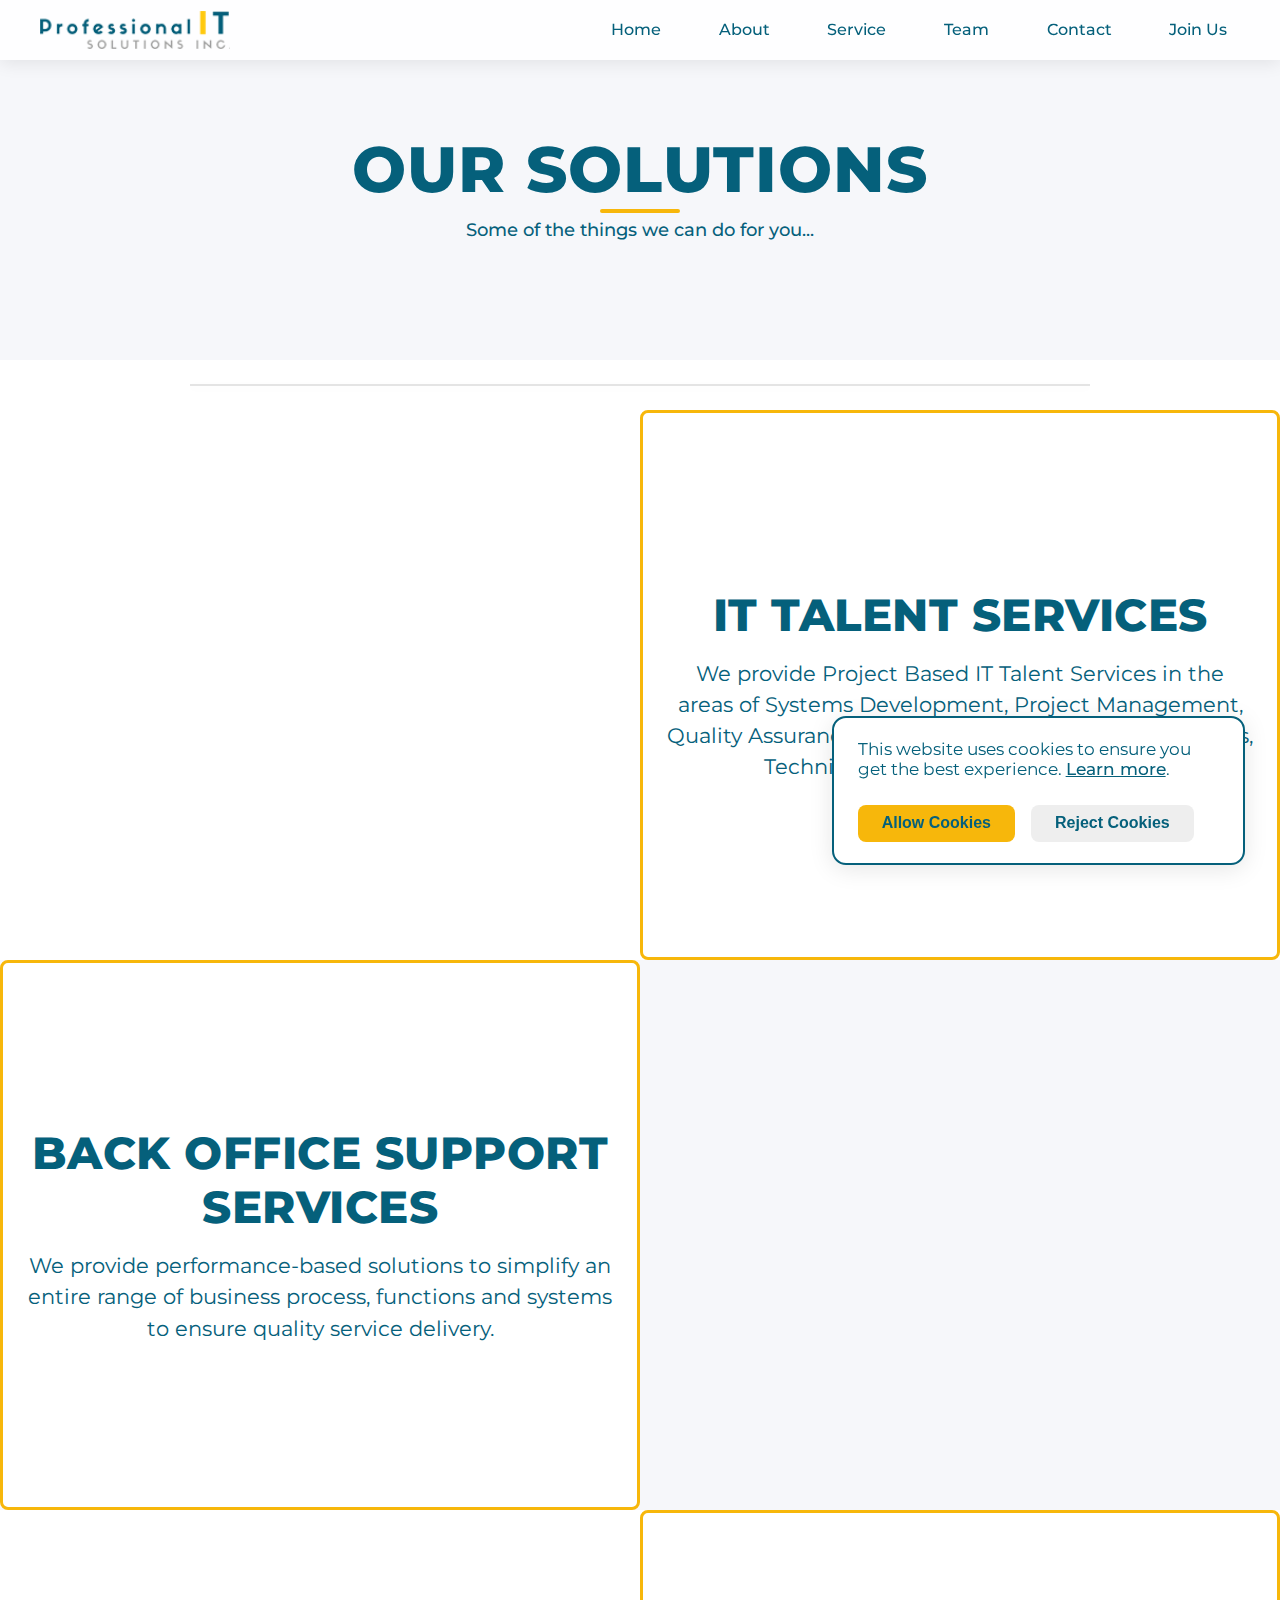
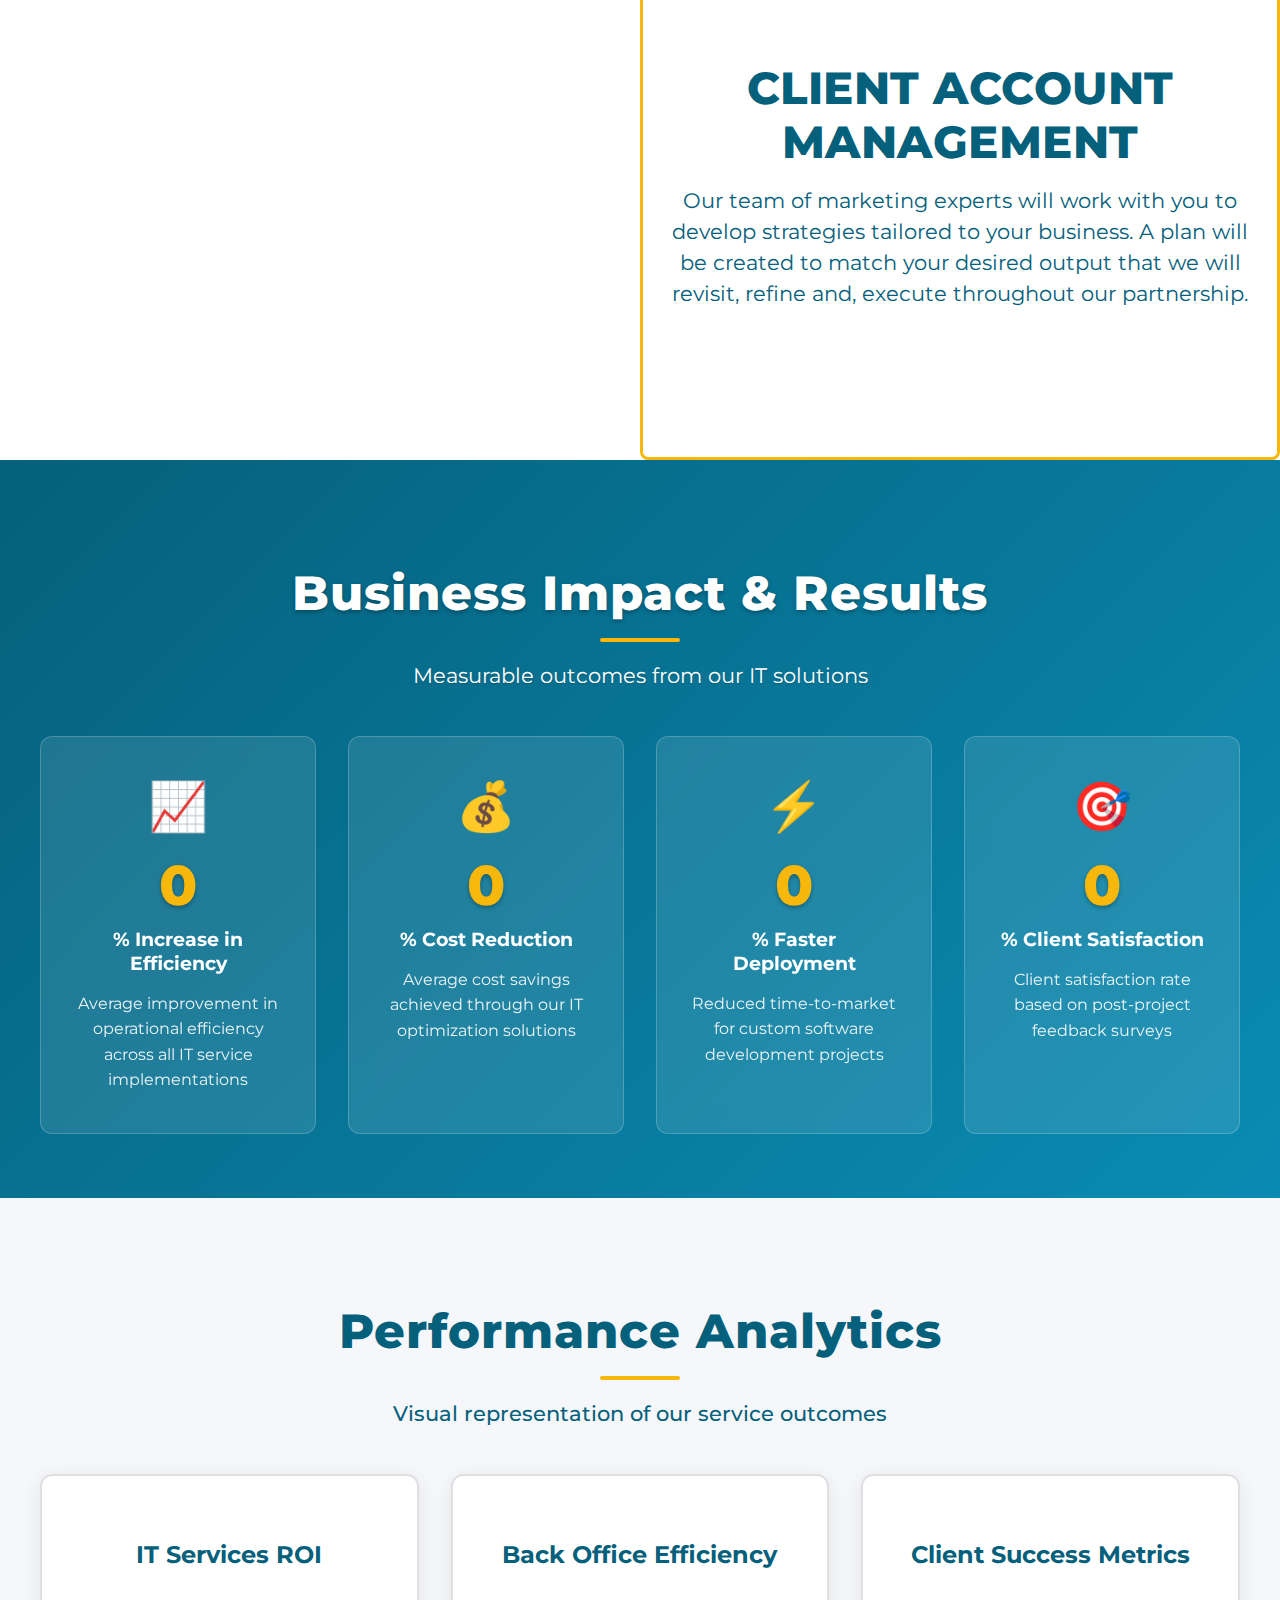
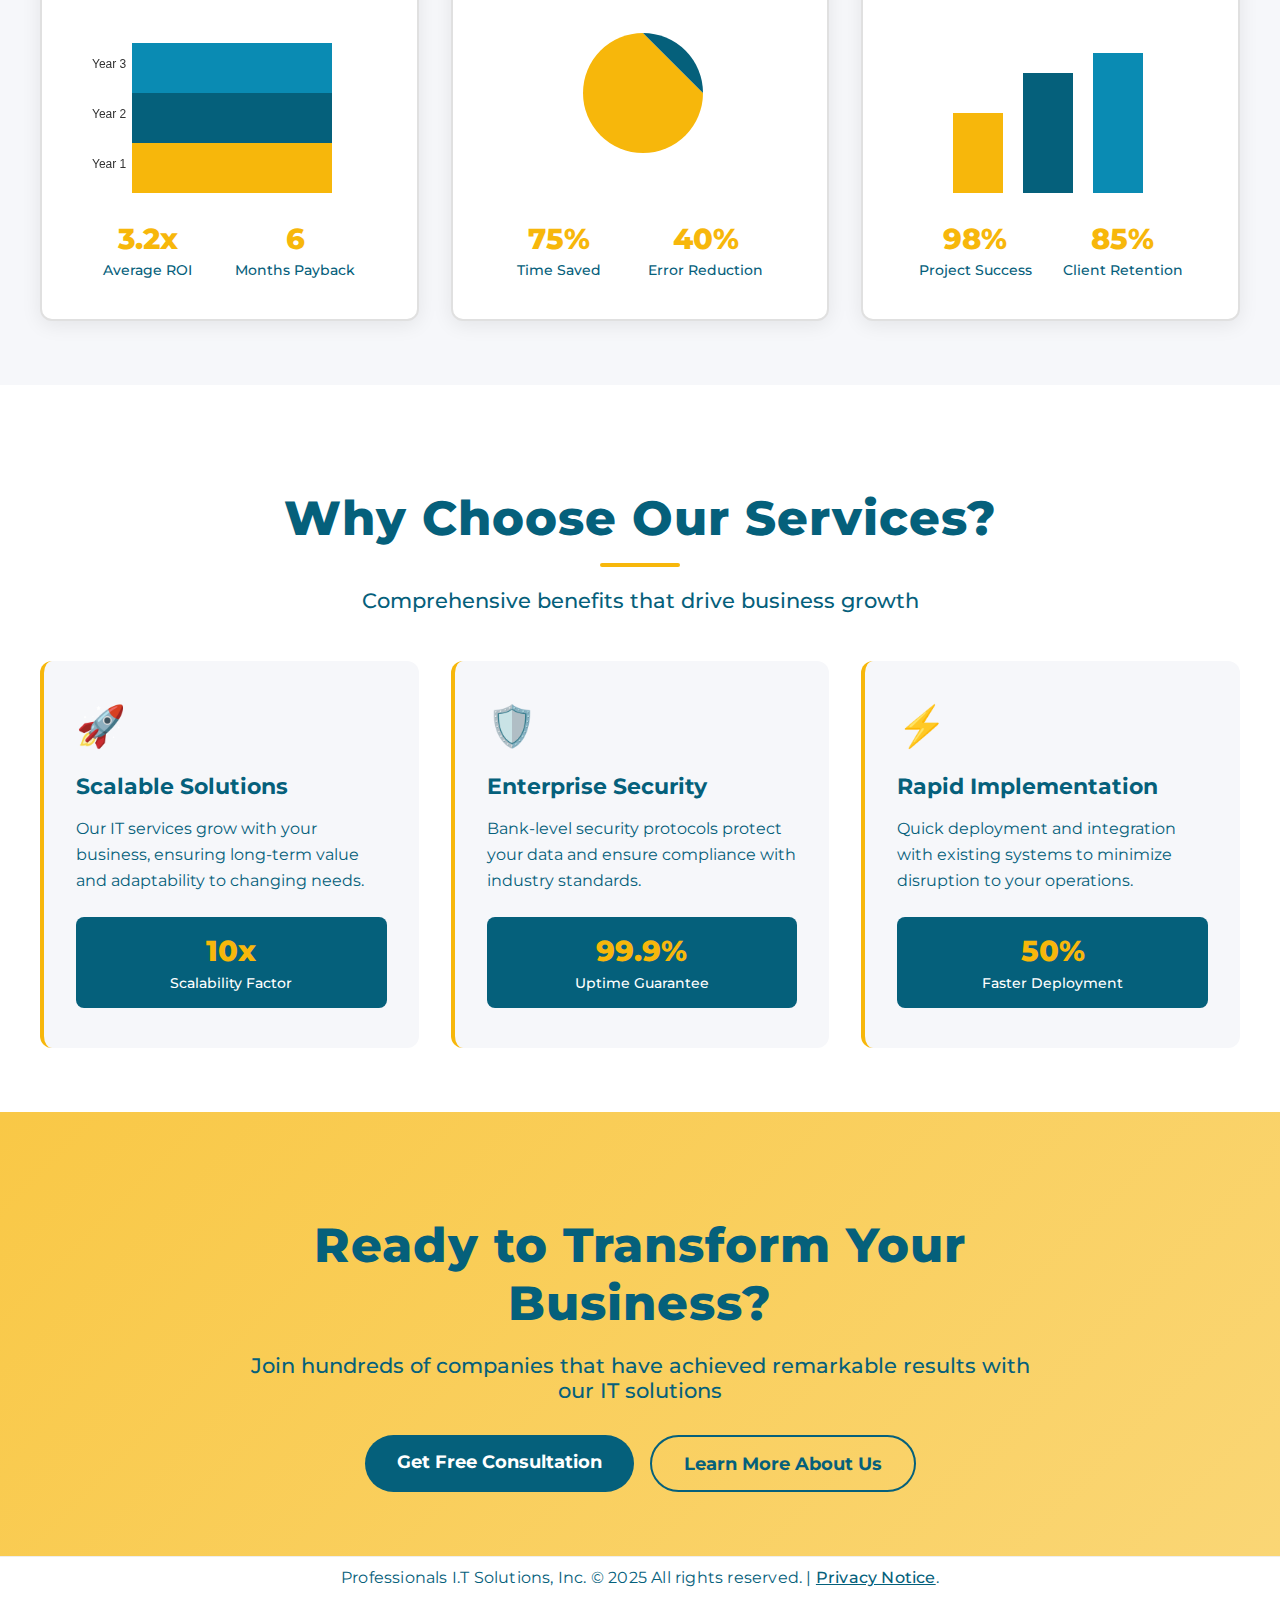
<file: prototype-services.html>
<!DOCTYPE html>
<html lang="en">
<head>
  <meta charset="UTF-8">
  <link href="https://fonts.googleapis.com/css2?family=Montserrat:wght@300;400;500;600;700;800&display=swap" rel="stylesheet">
  <meta name="viewport" content="width=device-width, initial-scale=1.0">
  <title>Professional I.T Solution - Our Services</title>
  <style>
    html, body {
      width: 100%;
      max-width: 100vw;
      overflow-x: hidden;
    }
    body {
      margin: 0;
      font-family: 'Montserrat', Arial, sans-serif;
      background: #fff;
    }
    .floating-navbar {
      position: fixed;
      top: 0;
      left: 0;
      width: 100%;
      background: rgba(255,255,255,0.85);
      box-shadow: 0 4px 16px rgba(0,0,0,0.08);
      z-index: 10;
      transition: background 0.3s;
    }
    .nav-container {
      max-width: 1200px;
      margin: 0 auto;
      display: flex;
      align-items: center;
      justify-content: space-between;
      padding: 0.7rem 2rem;
    }
    .logo {
      height: 38px;
      width: auto;
      display: block;
      margin-right: 1.2rem;
      vertical-align: middle;
    }
    .logo-link {
      display: flex;
      align-items: center;
    }
    .nav-links {
      list-style: none;
      display: flex;
      gap: 2rem;
      margin: 0;
      padding: 0;
    }
    .nav-links li a {
      color: #05607B;
      text-decoration: none;
      font-weight: 500;
      font-size: 1rem;
      padding: 0.4rem 0.8rem;
      border-radius: 4px;
      transition: background 0.2s, color 0.2s;
    }
    .nav-links li a:hover, .nav-links li a:focus {
      background: #f9c846;
      color: #05607B;
    }
    .section {
      width: 100%;
      min-height: 40vh;
      display: flex;
      flex-direction: column;
      align-items: center;
      justify-content: center;
      padding: 1.5rem 0 0.5rem 0;
      box-sizing: border-box;
      background: #fff;
    }
    #services { background: #f6f7fa; }
    .services-title {
      font-size: 4rem;
      color: #05607B;
      font-weight: 800;
      text-align: center;
      margin-top: 0.2rem;
      margin-bottom: 0.1rem;
      letter-spacing: 1px;
    }
    .services-underline {
      width: 80px;
      height: 4px;
      background: #f7b70b;
      margin: 0 auto 0.3rem auto;
      border-radius: 2px;
    }
    .services-sub {
      text-align: center;
      font-size: 1.15rem;
      color: #05607B;
      font-weight: 500;
      margin-bottom: 0.5rem;
    }
    
    .section-divider {
      width: 100%;
      max-width: 900px;
      height: 0;
      border: none;
      border-top: 2.5px solid #e0e0e0;
      margin: 1.5rem auto 1.5rem auto;
      opacity: 0.85;
      box-shadow: 0 2px 8px rgba(0,0,0,0.04);
    }
    
    /* New alternating service sections */
    .service-section {
      display: flex;
      flex-direction: row;
      align-items: stretch;
      justify-content: center;
      width: 100%;
      max-width: 100%;
      min-height: 550px;
      margin: 0;
      padding: 0;
      box-sizing: border-box;
      background: #fff;
      gap: 0;
    }
    .service-section:nth-child(even) {
      background: #f6f7fa;
    }
    .service-section:nth-child(odd) {
      background: #fff;
    }
    .service-content {
      flex: 1 1 50%;
      display: flex;
      flex-direction: column;
      justify-content: center;
      align-items: center;
      text-align: center;
      padding: 2rem 1.5rem;
      box-sizing: border-box;
      border: 3px solid #f7b70b;
      border-radius: 8px;
      margin: 0;
      overflow: hidden;
      position: relative;
      background: #fff;
    }
    .service-section:nth-child(odd) .service-content {
      order: 2;
    }
    .service-section:nth-child(even) .service-content {
      order: 1;
    }
    .service-title {
      font-size: 2.8rem;
      color: #05607B;
      margin-bottom: 1rem;
      margin-top: 0;
      letter-spacing: 0.5px;
      font-weight: 800;
    }
    .service-description {
      font-size: 1.3rem;
      color: #05607B;
      margin-bottom: 0;
      margin-top: 0;
      line-height: 1.5;
    }
    .service-image-container {
      flex: 1 1 50%;
      display: flex;
      align-items: stretch;
      justify-content: center;
      min-width: 0;
      min-height: 0;
      overflow: hidden;
      padding: 0;
      margin: 0;
    }
    .service-section:nth-child(odd) .service-image-container {
      order: 1;
    }
    .service-section:nth-child(even) .service-image-container {
      order: 2;
    }
    .service-image {
      width: 100%;
      height: 100%;
      object-fit: cover;
      object-position: center;
      opacity: 0;
      transform: translateX(-80px);
      transition: none;
      border-radius: 12px;
    }
    .service-section:nth-child(odd) .service-image {
      transform: translateX(-80px);
    }
    .service-section:nth-child(even) .service-image {
      transform: translateX(80px);
    }
    .service-section:nth-child(odd) .service-image.in-view {
      animation: slideInLeft 1.2s cubic-bezier(.4,2,.6,1) forwards;
    }
    .service-section:nth-child(even) .service-image.in-view {
      animation: slideInRight 1.2s cubic-bezier(.4,2,.6,1) forwards;
    }
    .service-content.in-view {
      animation: slideInUp 1.2s cubic-bezier(.4,2,.6,1) forwards;
    }
    .service-section:nth-child(even) .service-content.in-view {
      animation: slideInUp 1.2s cubic-bezier(.4,2,.6,1) forwards;
    }
    
    @keyframes slideInLeft {
      from { opacity: 0; transform: translateX(-80px); }
      to { opacity: 1; transform: translateX(0); }
    }
    @keyframes slideInRight {
      from { opacity: 0; transform: translateX(80px); }
      to { opacity: 1; transform: translateX(0); }
    }
    @keyframes slideInUp {
      from { opacity: 0; transform: translateY(80px); }
      to { opacity: 1; transform: translateY(0); }
    }
    
    .site-footer {
      width: 100%;
      background: #fff;
      color: #05607B;
      font-size: 1rem;
      text-align: center;
      padding: 0.7rem 0 0.7rem 0;
      border-top: 1.5px solid #eee;
      letter-spacing: 0.2px;
      z-index: 10;
    }
    .footer-link {
      color: #05607B;
      text-decoration: underline;
      font-weight: 500;
    }
    .cookies-popup {
      position: fixed;
      bottom: 2.2rem;
      right: 2.2rem;
      z-index: 1000;
      display: flex;
      align-items: flex-end;
    }
    .cookies-card {
      background: #fff;
      border: 2.5px solid #05607B;
      border-radius: 14px;
      box-shadow: 0 4px 24px rgba(0,0,0,0.10);
      padding: 1.3rem 2.2rem 1.3rem 1.5rem;
      min-width: 270px;
      max-width: 350px;
      display: flex;
      flex-direction: column;
      align-items: flex-start;
      gap: 1.1rem;
      font-size: 1.05rem;
      color: #05607B;
    }
    .cookies-text {
      margin-bottom: 0.5rem;
      color: #05607B;
      font-size: 1.05rem;
    }
    .cookies-btn-row {
      display: flex;
      gap: 1rem;
    }
    .cookies-allow-btn, .cookies-reject-btn {
      font-weight: 700;
      border: none;
      border-radius: 8px;
      padding: 0.6rem 1.5rem;
      font-size: 1rem;
      cursor: pointer;
      transition: background 0.18s, color 0.18s;
    }
    .cookies-allow-btn {
      background: #f7b70b;
      color: #05607B;
    }
    .cookies-allow-btn:hover, .cookies-allow-btn:focus {
      background: #ffd700;
    }
    .cookies-reject-btn {
      background: #eee;
      color: #05607B;
    }
    .cookies-reject-btn:hover, .cookies-reject-btn:focus {
      background: #05607B;
      color: #fff;
    }
    .hamburger {
      display: none;
      flex-direction: column;
      justify-content: center;
      align-items: center;
      width: 38px;
      height: 38px;
      background: none;
      border: none;
      cursor: pointer;
      z-index: 1201;
    }
    .hamburger-bar {
      width: 26px;
      height: 3.5px;
      background: #05607B;
      margin: 3.5px 0;
      border-radius: 2px;
      transition: all 0.3s cubic-bezier(.4,2,.6,1);
    }
    .mobile-menu-overlay {
      position: absolute;
      top: 60px;
      right: 1.2rem;
      left: auto;
      width: 210px;
      height: auto;
      background: #fff;
      z-index: 1200;
      display: flex;
      flex-direction: column;
      align-items: flex-start;
      justify-content: flex-start;
      opacity: 0;
      pointer-events: none;
      transform: translateY(-20px);
      transition: opacity 0.35s cubic-bezier(.4,2,.6,1), transform 0.35s cubic-bezier(.4,2,.6,1);
      box-shadow: 0 8px 32px rgba(0,0,0,0.13), 0 2px 8px rgba(0,0,0,0.08);
      border-radius: 12px;
      padding: 1.2rem 0.5rem;
    }
    .mobile-menu-overlay.open {
      opacity: 1;
      pointer-events: auto;
      transform: translateY(0);
    }
    .mobile-nav-links {
      list-style: none;
      padding: 0;
      margin: 0;
      display: flex;
      flex-direction: column;
      align-items: flex-start;
      width: 100%;
      gap: 0.5rem;
    }
    .mobile-nav-links li {
      width: 100%;
      display: flex;
      justify-content: center;
    }
    .mobile-nav-links li a {
      color: #05607B;
      font-size: 1.15rem;
      font-weight: 700;
      text-decoration: none;
      transition: color 0.2s;
      padding: 0.2rem 0.5rem;
      margin: 0;
      border-radius: 6px;
      display: block;
      width: 100%;
      text-align: center;
    }
    .mobile-nav-links li a:hover, .mobile-nav-links li a:focus {
      color: #f7b70b;
      background: #f6f7fa;
    }
    
    @media (max-width: 900px) {
      .nav-links {
        display: none;
      }
      .hamburger {
        display: flex;
      }
      .service-section {
        flex-direction: column;
        min-height: 0;
      }
      .service-content, .service-image-container {
        flex: 1 1 100%;
        padding: 2rem 1rem;
        min-width: 0;
        min-height: 0;
        order: unset !important;
      }
      .service-image {
        width: 100%;
        height: 300px;
        object-fit: cover;
        transform: translateY(80px) !important;
      }
      .service-image.in-view {
        animation: slideInUp 1.2s cubic-bezier(.4,2,.6,1) forwards !important;
      }
      .service-title {
        font-size: 2.6rem;
      }
      .service-description {
        font-size: 1.3rem;
      }
    }
    @media (min-width: 901px) {
      .mobile-menu-overlay {
        display: none !important;
      }
    }
    @media (max-width: 700px) {
      .nav-container {
        flex-direction: column;
        gap: 0.5rem;
        padding: 0.7rem 1rem;
      }
      .nav-links {
        gap: 1rem;
      }
      .logo {
        font-size: 1.1rem;
      }
      .cookies-popup {
        right: 0.5rem;
        bottom: 0.5rem;
      }
      .cookies-card {
        min-width: 180px;
        max-width: 95vw;
        padding: 1rem 0.7rem 1rem 0.7rem;
      }
    }
    @media (max-width: 600px) {
      .nav-container {
        flex-direction: row;
        justify-content: space-between;
        align-items: center;
        padding: 0.7rem 1rem;
      }
      .logo-link {
        margin-right: auto;
      }
      .hamburger {
        margin-left: auto;
      }
      .section {
        min-height: 60vh;
        padding-bottom: 2rem;
      }
      .service-content {
        padding: 1.5rem 1rem;
      }
      .service-title {
        font-size: 2.2rem;
      }
      .service-description {
        font-size: 1.2rem;
      }
    }

    /* Analytics Section Styles */
    .analytics-section {
      background: linear-gradient(135deg, #05607B 0%, #0a8bb3 100%);
      padding: 4rem 0;
      color: #fff;
    }
    
    .analytics-container {
      max-width: 1200px;
      margin: 0 auto;
      padding: 0 2rem;
      text-align: center;
    }
    
    .analytics-title {
      font-size: 3rem;
      font-weight: 800;
      margin-bottom: 1rem;
      letter-spacing: 1px;
      color: #ffffff;
      text-shadow: 0 2px 4px rgba(0,0,0,0.3);
    }
    
    .analytics-underline {
      width: 80px;
      height: 4px;
      background: #f7b70b;
      margin: 0 auto 1rem;
      border-radius: 2px;
    }
    
    .analytics-subtitle {
      font-size: 1.3rem;
      margin-bottom: 3rem;
      color: #ffffff;
      text-shadow: 0 1px 2px rgba(0,0,0,0.2);
    }
    
    .analytics-grid {
      display: grid;
      grid-template-columns: repeat(auto-fit, minmax(250px, 1fr));
      gap: 2rem;
      margin-top: 2rem;
    }
    
    .analytics-card {
      background: rgba(255,255,255,0.1);
      padding: 2.5rem 2rem;
      border-radius: 12px;
      backdrop-filter: blur(10px);
      border: 1px solid rgba(255,255,255,0.2);
      transition: all 0.3s ease;
    }
    
    .analytics-card:hover {
      transform: translateY(-5px);
      background: rgba(255,255,255,0.15);
    }
    
    .analytics-icon {
      font-size: 3rem;
      margin-bottom: 1rem;
    }
    
    .analytics-number {
      font-size: 3.5rem;
      font-weight: 800;
      color: #f7b70b;
      margin-bottom: 0.5rem;
      text-shadow: 0 2px 4px rgba(0,0,0,0.3);
    }
    
    .analytics-label {
      font-size: 1.2rem;
      font-weight: 700;
      margin-bottom: 1rem;
      color: #ffffff;
    }
    
    .analytics-desc {
      font-size: 1rem;
      color: #ffffff;
      line-height: 1.6;
      opacity: 0.9;
    }

    /* Charts Section Styles */
    .charts-section {
      background: #f6f7fa;
      padding: 4rem 0;
    }
    
    .charts-container {
      max-width: 1200px;
      margin: 0 auto;
      padding: 0 2rem;
      text-align: center;
    }
    
    .charts-title {
      font-size: 3rem;
      color: #05607B;
      font-weight: 800;
      margin-bottom: 1rem;
      letter-spacing: 1px;
    }
    
    .charts-underline {
      width: 80px;
      height: 4px;
      background: #f7b70b;
      margin: 0 auto 1rem;
      border-radius: 2px;
    }
    
    .charts-subtitle {
      font-size: 1.3rem;
      color: #05607B;
      margin-bottom: 3rem;
      font-weight: 500;
    }
    
    .charts-grid {
      display: grid;
      grid-template-columns: repeat(auto-fit, minmax(350px, 1fr));
      gap: 2rem;
      margin-top: 2rem;
    }
    
    .chart-card {
      background: #fff;
      padding: 2.5rem;
      border-radius: 12px;
      box-shadow: 0 4px 20px rgba(0,0,0,0.08);
      border: 2px solid #e0e0e0;
      transition: all 0.3s ease;
    }
    
    .chart-card:hover {
      transform: translateY(-5px);
      box-shadow: 0 8px 30px rgba(0,0,0,0.12);
      border-color: #f7b70b;
    }
    
    .chart-card h3 {
      font-size: 1.5rem;
      color: #05607B;
      font-weight: 700;
      margin-bottom: 1.5rem;
    }
    
    .chart-container {
      margin: 1.5rem 0;
      position: relative;
    }
    
    .chart-stats {
      display: flex;
      justify-content: space-around;
      margin-top: 1.5rem;
    }
    
    .stat-item {
      text-align: center;
    }
    
    .stat-number {
      display: block;
      font-size: 1.8rem;
      font-weight: 800;
      color: #f7b70b;
      margin-bottom: 0.3rem;
    }
    
    .stat-label {
      font-size: 0.9rem;
      color: #05607B;
      font-weight: 500;
    }

    /* Benefits Section Styles */
    .benefits-section {
      background: #fff;
      padding: 4rem 0;
    }
    
    .benefits-container {
      max-width: 1200px;
      margin: 0 auto;
      padding: 0 2rem;
      text-align: center;
    }
    
    .benefits-title {
      font-size: 3rem;
      color: #05607B;
      font-weight: 800;
      margin-bottom: 1rem;
      letter-spacing: 1px;
    }
    
    .benefits-underline {
      width: 80px;
      height: 4px;
      background: #f7b70b;
      margin: 0 auto 1rem;
      border-radius: 2px;
    }
    
    .benefits-subtitle {
      font-size: 1.3rem;
      color: #05607B;
      margin-bottom: 3rem;
      font-weight: 500;
    }
    
    .benefits-grid {
      display: grid;
      grid-template-columns: repeat(auto-fit, minmax(280px, 1fr));
      gap: 2rem;
      margin-top: 2rem;
    }
    

    
    .benefit-item {
      background: #f6f7fa;
      padding: 2.5rem 2rem;
      border-radius: 12px;
      border-left: 4px solid #f7b70b;
      text-align: left;
      transition: all 0.3s ease;
    }
    
    .benefit-item:hover {
      transform: translateY(-3px);
      box-shadow: 0 6px 25px rgba(0,0,0,0.1);
    }
    
    .benefit-icon {
      font-size: 2.5rem;
      margin-bottom: 1rem;
    }
    
    .benefit-item h3 {
      font-size: 1.4rem;
      color: #05607B;
      font-weight: 700;
      margin-bottom: 1rem;
    }
    
    .benefit-item p {
      font-size: 1rem;
      color: #05607B;
      line-height: 1.6;
      margin-bottom: 1.5rem;
    }
    
    .benefit-metric {
      background: #05607B;
      color: #fff;
      padding: 1rem;
      border-radius: 8px;
      text-align: center;
    }
    
    .metric-number {
      display: block;
      font-size: 1.8rem;
      font-weight: 800;
      color: #f7b70b;
      margin-bottom: 0.3rem;
    }
    
    .metric-label {
      font-size: 0.9rem;
      font-weight: 500;
    }

    /* CTA Section Styles */
    .cta-section {
      background: linear-gradient(135deg, #f9c846 0%, #fad675 100%);
      padding: 4rem 0;
      text-align: center;
    }
    
    .cta-container {
      max-width: 800px;
      margin: 0 auto;
      padding: 0 2rem;
    }
    
    .cta-title {
      font-size: 3rem;
      color: #05607B;
      font-weight: 800;
      margin-bottom: 1rem;
      letter-spacing: 1px;
    }
    
    .cta-subtitle {
      font-size: 1.3rem;
      color: #05607B;
      margin-bottom: 2rem;
      font-weight: 500;
    }
    
    .cta-buttons {
      display: flex;
      gap: 1rem;
      justify-content: center;
      flex-wrap: wrap;
    }
    
    .cta-primary {
      background: #05607B;
      color: #fff;
      padding: 1rem 2rem;
      border-radius: 50px;
      text-decoration: none;
      font-weight: 700;
      font-size: 1.1rem;
      transition: all 0.3s ease;
    }
    
    .cta-primary:hover {
      background: #0a8bb3;
      transform: translateY(-2px);
    }
    
    .cta-secondary {
      background: transparent;
      color: #05607B;
      padding: 1rem 2rem;
      border-radius: 50px;
      text-decoration: none;
      font-weight: 700;
      font-size: 1.1rem;
      border: 2px solid #05607B;
      transition: all 0.3s ease;
    }
    
    .cta-secondary:hover {
      background: #05607B;
      color: #fff;
      transform: translateY(-2px);
    }

    /* Responsive Design for new sections */
    @media (max-width: 768px) {
      .nav-container {
        flex-direction: row;
        gap: 0;
        padding: 0 1rem;
        justify-content: space-between;
      }
      
      .analytics-title, .charts-title, .benefits-title, .cta-title {
        font-size: 2.2rem;
      }
      
      .analytics-grid, .charts-grid, .benefits-grid {
        grid-template-columns: 1fr;
      }
      
      .cta-buttons {
        flex-direction: column;
        align-items: center;
      }
      
      .cta-primary, .cta-secondary {
        width: 100%;
        max-width: 300px;
        text-align: center;
      }
      
      .chart-stats {
        flex-direction: column;
        gap: 1rem;
      }
    }

    /* Enhanced Mobile Responsive Design */
    @media (max-width: 1024px) {
      .nav-container {
        padding: 0.7rem 1.5rem;
      }
      
      .hero-content {
        padding: 0 1.5rem;
      }
      
      .hero-title {
        font-size: 2.5rem;
      }
      
      .hero-subtitle {
        font-size: 1.1rem;
      }
      
      .service-section {
        padding: 3rem 1.5rem;
      }
    }

    @media (max-width: 768px) {
      .nav-container {
        padding: 0.7rem 1rem;
      }
      
      .hero-content {
        padding: 0 1rem;
        text-align: center;
      }
      
      .hero-title {
        font-size: 2rem;
        line-height: 1.2;
      }
      
      .hero-subtitle {
        font-size: 1rem;
        margin-bottom: 1.5rem;
      }
      
      .cta-button {
        padding: 0.8rem 1.5rem;
        font-size: 0.9rem;
      }
      
      .service-section {
        flex-direction: column;
        text-align: center;
        padding: 2rem 0;
        width: 100%;
        margin: 0;
      }
      
      .service-content {
        width: 100%;
        padding: 2rem 1rem;
        margin: 0;
        box-sizing: border-box;
      }
      
      .service-title {
        font-size: 2.2rem;
        margin-bottom: 1rem;
      }
      
      .service-description {
        font-size: 1.1rem;
        line-height: 1.6;
      }
      
      .service-image-container {
        width: 100%;
        padding: 0 1rem;
        margin: 0;
        box-sizing: border-box;
      }
      
      .service-image {
        width: 100%;
        height: 250px;
        object-fit: cover;
        border-radius: 8px;
      }
      
      .analytics-section {
        padding: 2rem 1rem;
      }
      
      .analytics-title {
        font-size: 1.8rem;
        margin-bottom: 1.5rem;
      }
      
      .chart-container {
        margin: 1.5rem 0;
      }
      
      .benefits-grid {
        grid-template-columns: 1fr;
        gap: 1.5rem;
        padding: 0 1rem;
      }
      
      .benefit-item {
        padding: 1.5rem;
      }
      
      .benefit-title {
        font-size: 1.2rem;
      }
      
      .benefit-description {
        font-size: 0.9rem;
      }
    }

    @media (max-width: 480px) {
      .nav-container {
        padding: 0.5rem 0.8rem;
      }
      
      .logo {
        height: 32px;
      }
      
      .hero-content {
        padding: 0 0.8rem;
      }
      
      .hero-title {
        font-size: 1.6rem;
        margin-bottom: 1rem;
      }
      
      .hero-subtitle {
        font-size: 0.9rem;
        margin-bottom: 1.2rem;
      }
      
      .cta-button {
        padding: 0.7rem 1.2rem;
        font-size: 0.85rem;
      }
      
      .service-section {
        padding: 1.5rem 0;
        width: 100%;
        margin: 0;
      }
      
      .service-content {
        padding: 1.5rem 0.8rem;
        width: 100%;
        margin: 0;
        box-sizing: border-box;
      }
      
      .service-title {
        font-size: 1.8rem;
      }
      
      .service-description {
        font-size: 1rem;
      }
      
      .service-image-container {
        padding: 0 0.8rem;
        width: 100%;
        margin: 0;
        box-sizing: border-box;
      }
      
      .service-image {
        height: 200px;
      }
      
      .analytics-section {
        padding: 1.5rem 0.8rem;
      }
      
      .analytics-title {
        font-size: 1.5rem;
      }
      
      .benefits-grid {
        padding: 0 0.8rem;
        gap: 1rem;
      }
      
      .benefit-item {
        padding: 1.2rem;
      }
      
      .benefit-title {
        font-size: 1.1rem;
      }
      
      .benefit-description {
        font-size: 0.85rem;
      }
    }
  </style>
</head>
<body>
  <header>
    <nav class="floating-navbar">
      <div class="nav-container">
        <a href="index.html" class="logo-link"><img src="assets/logo.png" alt="Professional I.T Solution Logo" class="logo"></a>
        <button class="hamburger" id="hamburger" aria-label="Open menu" aria-expanded="false" aria-controls="mobile-menu">
          <span class="hamburger-bar"></span>
          <span class="hamburger-bar"></span>
          <span class="hamburger-bar"></span>
        </button>
        <ul class="nav-links">
          <li><a href="index.html">Home</a></li>
          <li><a href="prototype-about.html">About</a></li>
          <li><a href="prototype-services.html">Service</a></li>
          <li><a href="prototype-team.html">Team</a></li>
          <li><a href="prototype-contact.html">Contact</a></li>
          <li><a href="prototype-join.html">Join Us</a></li>
        </ul>
      </div>
      <div class="mobile-menu-overlay" id="mobile-menu">
        <ul class="mobile-nav-links">
          <li><a href="index.html">Home</a></li>
          <li><a href="prototype-about.html">About</a></li>
          <li><a href="prototype-services.html">Service</a></li>
          <li><a href="prototype-team.html">Team</a></li>
          <li><a href="prototype-contact.html">Contact</a></li>
          <li><a href="prototype-join.html">Join Us</a></li>
        </ul>
      </div>
    </nav>
  </header>
  <main>
    <div class="section" id="services">
      <h2 class="services-title">OUR SOLUTIONS</h2>
      <div class="services-underline"></div>
      <div class="services-sub">Some of the things we can do for you...</div>
    </div>
    
    <div class="section-divider"></div>
    
    <!-- IT Talent Services Section -->
    <div class="service-section">
      <div class="service-content">
        <h2 class="service-title">IT TALENT SERVICES</h2>
        <p class="service-description">We provide Project Based IT Talent Services in the areas of Systems Development, Project Management, Quality Assurance Management, Infrastructure Services, Technical and Helpdesk Services, etc.</p>
      </div>
      <div class="service-image-container">
        <img src="assets/service-1.jpg" alt="IT Talent Services" class="service-image" />
      </div>
    </div>
    
    <!-- Back Office Support Services Section -->
    <div class="service-section">
      <div class="service-content">
        <h2 class="service-title">BACK OFFICE SUPPORT SERVICES</h2>
        <p class="service-description">We provide performance-based solutions to simplify an entire range of business process, functions and systems to ensure quality service delivery.</p>
      </div>
      <div class="service-image-container">
        <img src="assets/backoffice.jpg" alt="Back Office Support Services" class="service-image" />
      </div>
    </div>
    
    <!-- Client Account Management Section -->
    <div class="service-section">
      <div class="service-content">
        <h2 class="service-title">CLIENT ACCOUNT MANAGEMENT</h2>
        <p class="service-description">Our team of marketing experts will work with you to develop strategies tailored to your business. A plan will be created to match your desired output that we will revisit, refine and, execute throughout our partnership.</p>
      </div>
      <div class="service-image-container">
        <img src="assets/client.jpg" alt="Client Account Management" class="service-image" />
      </div>
    </div>

    <!-- Business Impact Analytics Section -->
    <div class="analytics-section">
      <div class="analytics-container">
        <h2 class="analytics-title">Business Impact & Results</h2>
        <div class="analytics-underline"></div>
        <p class="analytics-subtitle">Measurable outcomes from our IT solutions</p>
        
        <div class="analytics-grid">
          <div class="analytics-card">
            <div class="analytics-icon">📈</div>
            <div class="analytics-number" data-target="85">0</div>
            <div class="analytics-label">% Increase in Efficiency</div>
            <div class="analytics-desc">Average improvement in operational efficiency across all IT service implementations</div>
          </div>
          
          <div class="analytics-card">
            <div class="analytics-icon">💰</div>
            <div class="analytics-number" data-target="60">0</div>
            <div class="analytics-label">% Cost Reduction</div>
            <div class="analytics-desc">Average cost savings achieved through our IT optimization solutions</div>
          </div>
          
          <div class="analytics-card">
            <div class="analytics-icon">⚡</div>
            <div class="analytics-number" data-target="90">0</div>
            <div class="analytics-label">% Faster Deployment</div>
            <div class="analytics-desc">Reduced time-to-market for custom software development projects</div>
          </div>
          
          <div class="analytics-card">
            <div class="analytics-icon">🎯</div>
            <div class="analytics-number" data-target="95">0</div>
            <div class="analytics-label">% Client Satisfaction</div>
            <div class="analytics-desc">Client satisfaction rate based on post-project feedback surveys</div>
          </div>
        </div>
      </div>
    </div>

    <!-- Service Performance Charts Section -->
    <div class="charts-section">
      <div class="charts-container">
        <h2 class="charts-title">Performance Analytics</h2>
        <div class="charts-underline"></div>
        <p class="charts-subtitle">Visual representation of our service outcomes</p>
        
        <div class="charts-grid">
          <div class="chart-card">
            <h3>IT Services ROI</h3>
            <div class="chart-container">
              <canvas id="roiChart" width="300" height="200"></canvas>
            </div>
            <div class="chart-stats">
              <div class="stat-item">
                <span class="stat-number">3.2x</span>
                <span class="stat-label">Average ROI</span>
              </div>
              <div class="stat-item">
                <span class="stat-number">6</span>
                <span class="stat-label">Months Payback</span>
              </div>
            </div>
          </div>
          
          <div class="chart-card">
            <h3>Back Office Efficiency</h3>
            <div class="chart-container">
              <canvas id="efficiencyChart" width="300" height="200"></canvas>
            </div>
            <div class="chart-stats">
              <div class="stat-item">
                <span class="stat-number">75%</span>
                <span class="stat-label">Time Saved</span>
              </div>
              <div class="stat-item">
                <span class="stat-number">40%</span>
                <span class="stat-label">Error Reduction</span>
              </div>
            </div>
          </div>
          
          <div class="chart-card">
            <h3>Client Success Metrics</h3>
            <div class="chart-container">
              <canvas id="successChart" width="300" height="200"></canvas>
            </div>
            <div class="chart-stats">
              <div class="stat-item">
                <span class="stat-number">98%</span>
                <span class="stat-label">Project Success</span>
              </div>
              <div class="stat-item">
                <span class="stat-number">85%</span>
                <span class="stat-label">Client Retention</span>
              </div>
            </div>
          </div>
        </div>
      </div>
    </div>

    <!-- Service Benefits Section -->
    <div class="benefits-section">
      <div class="benefits-container">
        <h2 class="benefits-title">Why Choose Our Services?</h2>
        <div class="benefits-underline"></div>
        <p class="benefits-subtitle">Comprehensive benefits that drive business growth</p>
        
        <div class="benefits-grid">
          <div class="benefit-item">
            <div class="benefit-icon">🚀</div>
            <h3>Scalable Solutions</h3>
            <p>Our IT services grow with your business, ensuring long-term value and adaptability to changing needs.</p>
            <div class="benefit-metric">
              <span class="metric-number">10x</span>
              <span class="metric-label">Scalability Factor</span>
            </div>
          </div>
          
          <div class="benefit-item">
            <div class="benefit-icon">🛡️</div>
            <h3>Enterprise Security</h3>
            <p>Bank-level security protocols protect your data and ensure compliance with industry standards.</p>
            <div class="benefit-metric">
              <span class="metric-number">99.9%</span>
              <span class="metric-label">Uptime Guarantee</span>
            </div>
          </div>
          
          <div class="benefit-item">
            <div class="benefit-icon">⚡</div>
            <h3>Rapid Implementation</h3>
            <p>Quick deployment and integration with existing systems to minimize disruption to your operations.</p>
            <div class="benefit-metric">
              <span class="metric-number">50%</span>
              <span class="metric-label">Faster Deployment</span>
            </div>
          </div>
        </div>
      </div>
    </div>

    <!-- Call to Action Section -->
    <div class="cta-section">
      <div class="cta-container">
        <h2 class="cta-title">Ready to Transform Your Business?</h2>
        <p class="cta-subtitle">Join hundreds of companies that have achieved remarkable results with our IT solutions</p>
        <div class="cta-buttons">
          <a href="prototype-contact.html" class="cta-primary">Get Free Consultation</a>
          <a href="prototype-about.html" class="cta-secondary">Learn More About Us</a>
        </div>
      </div>
    </div>
  </main>
  <footer class="site-footer">
    Professionals I.T Solutions, Inc. © 2025 All rights reserved. | <a href="privacy-policy.html" class="footer-link">Privacy Notice</a>.
  </footer>
  <div class="cookies-popup" id="cookies-popup">
    <div class="cookies-card">
      <div class="cookies-text">This website uses cookies to ensure you get the best experience. <a href="#" class="footer-link">Learn more</a>.</div>
      <div class="cookies-btn-row">
        <button class="cookies-allow-btn" id="cookies-allow-btn">Allow Cookies</button>
        <button class="cookies-reject-btn" id="cookies-reject-btn">Reject Cookies</button>
      </div>
    </div>
  </div>
  <script>
    // Animation for service sections on scroll
    function animateServiceSectionsOnScroll() {
      const sections = document.querySelectorAll('.service-section');
      if (!sections.length) return;
      
      if (!('IntersectionObserver' in window)) {
        sections.forEach(section => {
          const image = section.querySelector('.service-image');
          const content = section.querySelector('.service-content');
          if (image) image.classList.add('in-view');
          if (content) content.classList.add('in-view');
        });
        return;
      }
      
      const observer = new IntersectionObserver((entries, obs) => {
        entries.forEach((entry) => {
          if (entry.isIntersecting) {
            const image = entry.target.querySelector('.service-image');
            const content = entry.target.querySelector('.service-content');
            if (image) image.classList.add('in-view');
            if (content) content.classList.add('in-view');
            obs.unobserve(entry.target);
          }
        });
      }, { threshold: 0.3 });
      
      sections.forEach(section => {
        const image = section.querySelector('.service-image');
        const content = section.querySelector('.service-content');
        if (image) image.classList.remove('in-view');
        if (content) content.classList.remove('in-view');
        observer.observe(section);
      });
    }

    // Cookies popup logic
    function setupCookiesPopup() {
      const popup = document.getElementById('cookies-popup');
      const allowBtn = document.getElementById('cookies-allow-btn');
      const rejectBtn = document.getElementById('cookies-reject-btn');
      if (!popup || !allowBtn || !rejectBtn) return;
      if (localStorage.getItem('cookiesAllowed') === 'true' || localStorage.getItem('cookiesAllowed') === 'false') {
        popup.style.display = 'none';
        return;
      }
      allowBtn.addEventListener('click', function() {
        localStorage.setItem('cookiesAllowed', 'true');
        popup.style.display = 'none';
      });
      rejectBtn.addEventListener('click', function() {
        localStorage.setItem('cookiesAllowed', 'false');
        popup.style.display = 'none';
      });
    }

    function setupMobileMenu() {
      const hamburger = document.getElementById('hamburger');
      const mobileMenu = document.getElementById('mobile-menu');
      if (!hamburger || !mobileMenu) return;
      hamburger.addEventListener('click', function() {
        const isOpen = mobileMenu.classList.toggle('open');
        hamburger.setAttribute('aria-expanded', isOpen ? 'true' : 'false');
      });
      // Close menu when a link is clicked
      mobileMenu.querySelectorAll('a').forEach(link => {
        link.addEventListener('click', () => {
          mobileMenu.classList.remove('open');
          hamburger.setAttribute('aria-expanded', 'false');
        });
      });
      // Optional: Close on outside click or ESC
      document.addEventListener('keydown', (e) => {
        if (e.key === 'Escape') {
          mobileMenu.classList.remove('open');
          hamburger.setAttribute('aria-expanded', 'false');
        }
      });
    }

    function setupAnchorOffsetScroll() {
      const navbarHeight = document.querySelector('.floating-navbar')?.offsetHeight || 70;
      document.querySelectorAll('a[href^="#"]').forEach(link => {
        link.addEventListener('click', function(e) {
          const href = link.getAttribute('href');
          if (href && href.startsWith('#') && href.length > 1) {
            const target = document.querySelector(href);
            if (target) {
              e.preventDefault();
              const rect = target.getBoundingClientRect();
              const scrollTop = window.pageYOffset || document.documentElement.scrollTop;
              const offset = rect.top + scrollTop - navbarHeight;
              window.scrollTo({ top: offset, behavior: 'smooth' });
            }
          }
        });
      });
    }

    // Animated counter function
    function animateCounter(element, target, duration = 2000) {
      let start = 0;
      const increment = target / (duration / 16);
      
      function updateCounter() {
        start += increment;
        if (start < target) {
          element.textContent = Math.floor(start);
          requestAnimationFrame(updateCounter);
        } else {
          element.textContent = target;
        }
      }
      updateCounter();
    }

    // Animate counters when in view
    function animateCountersOnScroll() {
      const counters = document.querySelectorAll('.analytics-number');
      
      const observer = new IntersectionObserver((entries) => {
        entries.forEach(entry => {
          if (entry.isIntersecting) {
            const target = parseInt(entry.target.getAttribute('data-target'));
            animateCounter(entry.target, target);
            observer.unobserve(entry.target);
          }
        });
      }, { threshold: 0.5 });
      
      counters.forEach(counter => observer.observe(counter));
    }

    // Simple chart drawing function
    function drawCharts() {
      // ROI Chart
      const roiCanvas = document.getElementById('roiChart');
      if (roiCanvas) {
        const ctx = roiCanvas.getContext('2d');
        ctx.fillStyle = '#f7b70b';
        ctx.fillRect(50, 150, 200, 50);
        ctx.fillStyle = '#05607B';
        ctx.fillRect(50, 100, 200, 50);
        ctx.fillStyle = '#0a8bb3';
        ctx.fillRect(50, 50, 200, 50);
        
        // Add labels
        ctx.fillStyle = '#333';
        ctx.font = '12px Arial';
        ctx.fillText('Year 1', 10, 175);
        ctx.fillText('Year 2', 10, 125);
        ctx.fillText('Year 3', 10, 75);
      }

      // Efficiency Chart
      const efficiencyCanvas = document.getElementById('efficiencyChart');
      if (efficiencyCanvas) {
        const ctx = efficiencyCanvas.getContext('2d');
        ctx.fillStyle = '#f7b70b';
        ctx.beginPath();
        ctx.arc(150, 100, 60, 0, 2 * Math.PI * 0.75);
        ctx.fill();
        ctx.fillStyle = '#05607B';
        ctx.beginPath();
        ctx.arc(150, 100, 60, 2 * Math.PI * 0.75, 2 * Math.PI);
        ctx.fill();
      }

      // Success Chart
      const successCanvas = document.getElementById('successChart');
      if (successCanvas) {
        const ctx = successCanvas.getContext('2d');
        ctx.fillStyle = '#f7b70b';
        ctx.fillRect(50, 120, 50, 80);
        ctx.fillStyle = '#05607B';
        ctx.fillRect(120, 80, 50, 120);
        ctx.fillStyle = '#0a8bb3';
        ctx.fillRect(190, 60, 50, 140);
      }
    }

    document.addEventListener('DOMContentLoaded', () => {
      // Initialize all functions
      animateServiceSectionsOnScroll();
      setupCookiesPopup();
      setupMobileMenu();
      setupAnchorOffsetScroll();
      animateCountersOnScroll();
      drawCharts();
    });
  </script>
</body>
</html>
</file>
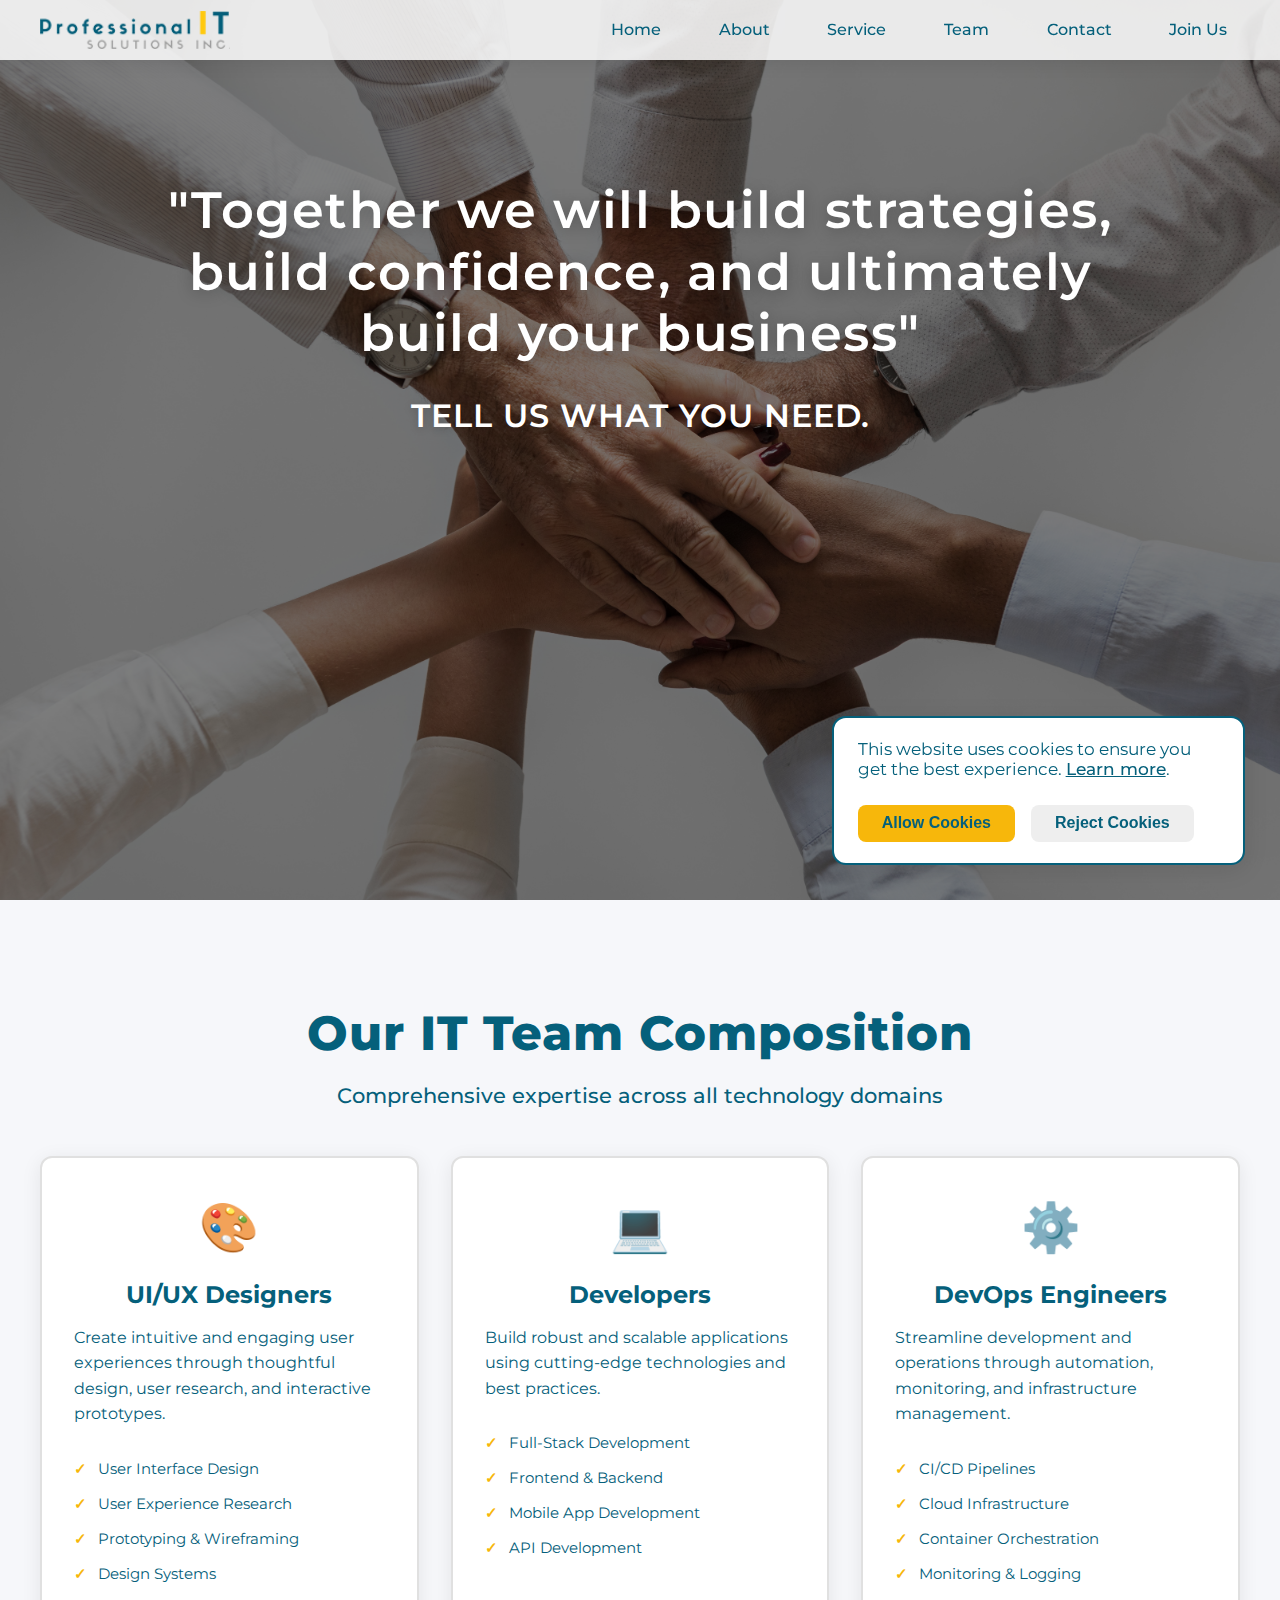
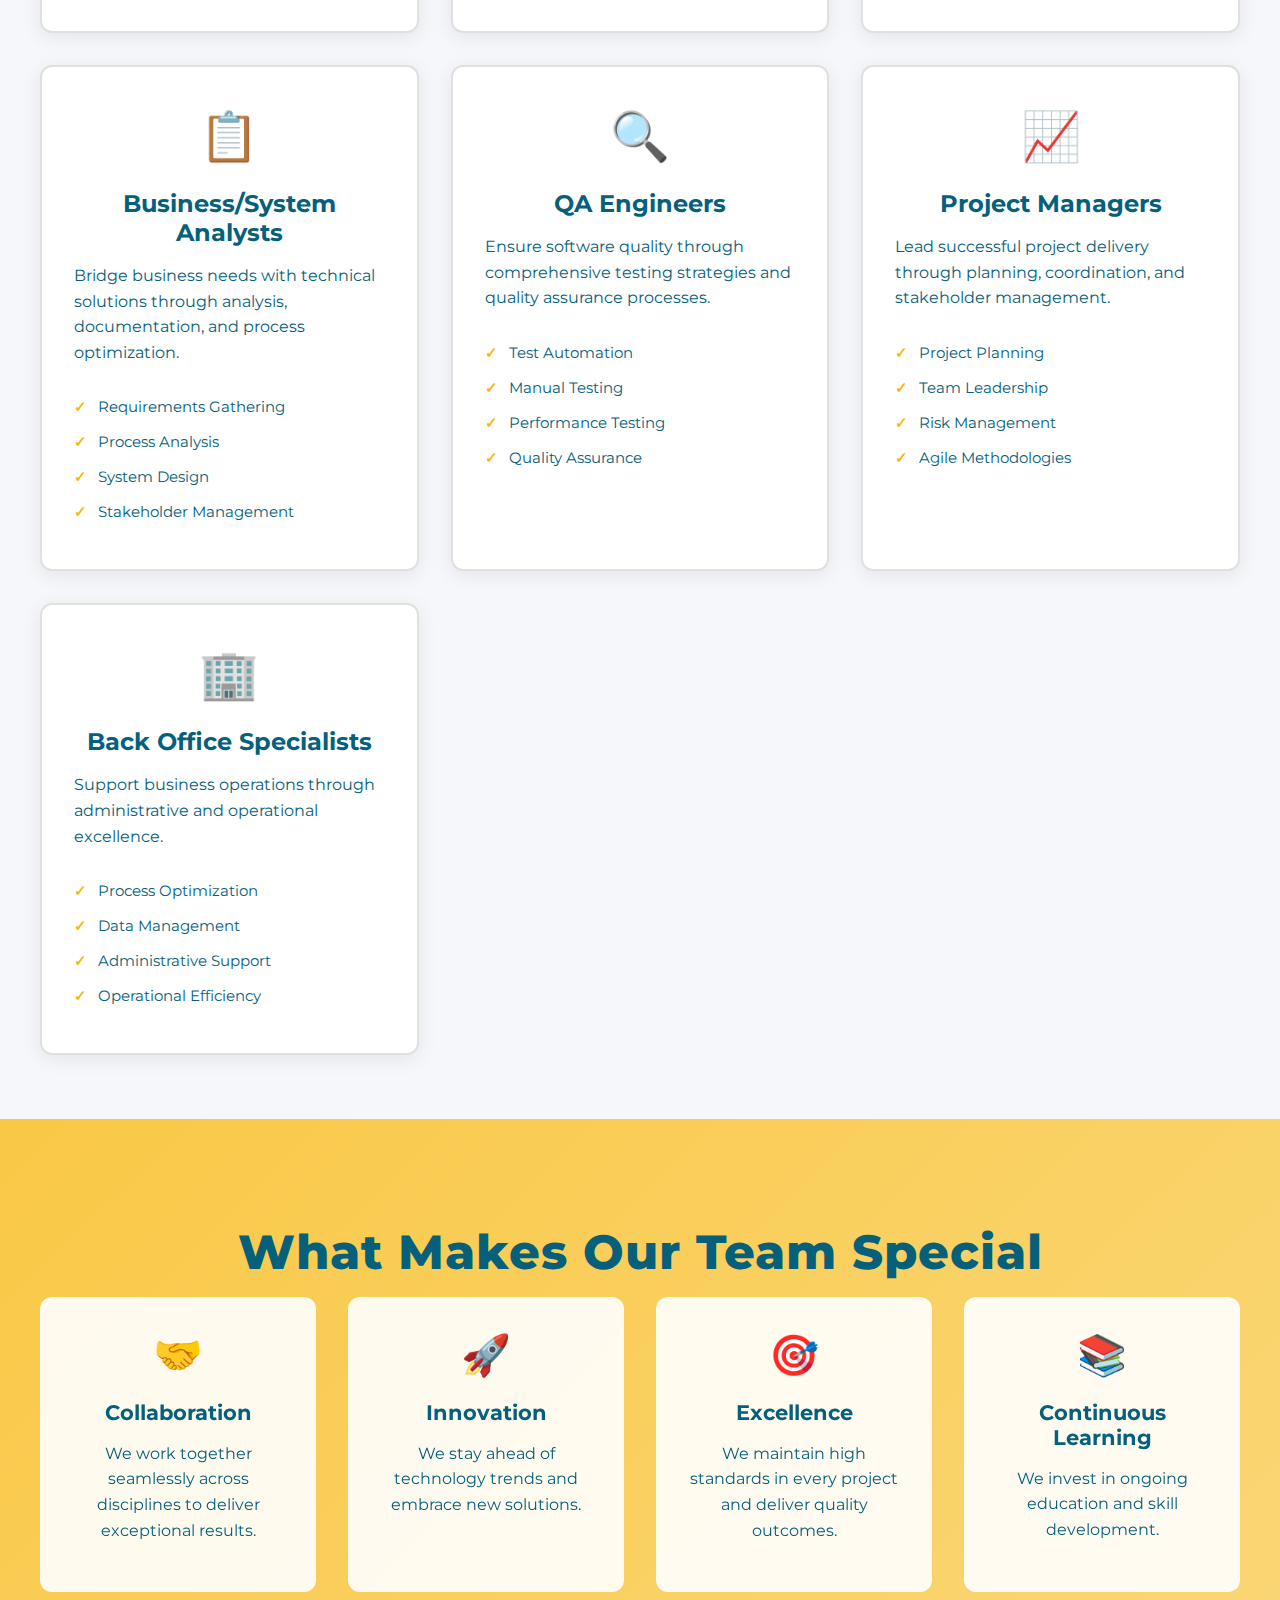
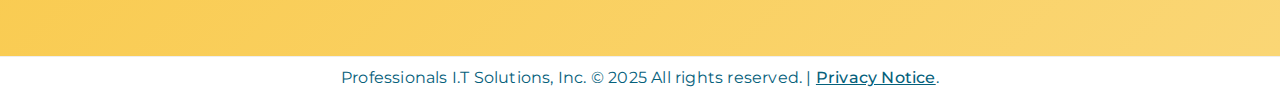
<file: prototype-team.html>
<!DOCTYPE html>
<html lang="en">
<head>
  <meta charset="UTF-8">
  <link href="https://fonts.googleapis.com/css2?family=Montserrat:wght@300;400;500;600;700;800&display=swap" rel="stylesheet">
  <meta name="viewport" content="width=device-width, initial-scale=1.0">
  <title>Professional I.T Solution - Our Team</title>
  <link rel="stylesheet" href="style.css">
  <style>
         /* Team avatar styles */
     .team-avatar {
       width: 120px;
       height: 120px;
       border-radius: 50%;
       background: #05607B;
       display: flex;
       align-items: center;
       justify-content: center;
       font-size: 3rem;
       margin: 0 auto 1rem;
       box-shadow: 0 4px 20px rgba(0,0,0,0.1);
     }

    /* IT Team Section Styles */
    .it-team-section {
      background: #f6f7fa;
      padding: 4rem 0;
    }

    .it-team-container {
      max-width: 1200px;
      margin: 0 auto;
      padding: 0 2rem;
      text-align: center;
    }

    .it-team-title {
      font-size: 3rem;
      color: #05607B;
      font-weight: 800;
      margin-bottom: 1rem;
      letter-spacing: 1px;
    }

    .it-team-subtitle {
      font-size: 1.3rem;
      color: #05607B;
      margin-bottom: 3rem;
      font-weight: 500;
    }

    .it-team-grid {
      display: grid;
      grid-template-columns: repeat(auto-fit, minmax(300px, 1fr));
      gap: 2rem;
      margin-top: 2rem;
    }

    .it-role-card {
      background: #fff;
      padding: 2.5rem 2rem;
      border-radius: 12px;
      box-shadow: 0 4px 20px rgba(0,0,0,0.08);
      border: 2px solid #e0e0e0;
      transition: all 0.3s ease;
      text-align: left;
    }

    .it-role-card:hover {
      transform: translateY(-5px);
      box-shadow: 0 8px 30px rgba(0,0,0,0.12);
      border-color: #f7b70b;
    }

    .role-icon {
      font-size: 3rem;
      margin-bottom: 1rem;
      text-align: center;
    }

    .role-title {
      font-size: 1.5rem;
      color: #05607B;
      font-weight: 700;
      margin-bottom: 1rem;
      text-align: center;
    }

    .role-description {
      font-size: 1rem;
      color: #05607B;
      line-height: 1.6;
      margin-bottom: 1.5rem;
    }

    .role-skills {
      list-style: none;
      padding: 0;
      margin: 0;
    }

    .role-skills li {
      padding: 0.5rem 0;
      color: #05607B;
      font-size: 0.95rem;
      position: relative;
      padding-left: 1.5rem;
    }

    .role-skills li:before {
      content: "✓";
      color: #f7b70b;
      font-weight: bold;
      position: absolute;
      left: 0;
    }

         /* Team Values Section */
     .team-values-section {
       background: linear-gradient(135deg, #f9c846 0%, #fad675 100%);
       padding: 4rem 0;
       text-align: center;
     }

    .team-values-container {
      max-width: 1200px;
      margin: 0 auto;
      padding: 0 2rem;
      text-align: center;
    }

         .team-values-title {
       font-size: 3rem;
       color: #05607B;
       font-weight: 800;
       margin-bottom: 1rem;
       letter-spacing: 1px;
     }

    .team-values-grid {
      display: grid;
      grid-template-columns: repeat(auto-fit, minmax(250px, 1fr));
      gap: 2rem;
    }

         .team-value-card {
       background: rgba(255,255,255,0.9);
       padding: 2rem;
       border-radius: 12px;
       backdrop-filter: blur(10px);
       border: 1px solid rgba(255,255,255,0.3);
       transition: all 0.3s ease;
     }

     .team-value-card:hover {
       transform: translateY(-3px);
       background: rgba(255,255,255,1);
     }

    .team-value-card .value-icon {
      font-size: 2.5rem;
      margin-bottom: 1rem;
    }

         .team-value-card h3 {
       font-size: 1.3rem;
       font-weight: 700;
       margin-bottom: 1rem;
       color: #05607B;
     }

         .team-value-card p {
       font-size: 1rem;
       line-height: 1.6;
       color: #05607B;
     }

    /* Responsive Design */
    @media (max-width: 768px) {
      .it-team-title, .team-values-title {
        font-size: 2.2rem;
      }
      
      .it-team-grid {
        grid-template-columns: 1fr;
      }
      
      .team-values-grid {
        grid-template-columns: 1fr;
      }
      
      .it-role-card {
        padding: 2rem 1.5rem;
      }
    }
  </style>
</head>
<body>
  <header>
    <nav class="floating-navbar">
      <div class="nav-container">
        <a href="index.html" class="logo-link"><img src="assets/logo.png" alt="Professional I.T Solution Logo" class="logo"></a>
        <button class="hamburger" id="hamburger" aria-label="Open menu" aria-expanded="false" aria-controls="mobile-menu">
          <span class="hamburger-bar"></span>
          <span class="hamburger-bar"></span>
          <span class="hamburger-bar"></span>
        </button>
        <ul class="nav-links">
          <li><a href="index.html">Home</a></li>
          <li><a href="prototype-about.html">About</a></li>
          <li><a href="prototype-services.html">Service</a></li>
          <li><a href="prototype-team.html">Team</a></li>
          <li><a href="prototype-contact.html">Contact</a></li>
          <li><a href="prototype-join.html">Join Us</a></li>
        </ul>
      </div>
      <div class="mobile-menu-overlay" id="mobile-menu">
        <ul class="mobile-nav-links">
          <li><a href="index.html">Home</a></li>
          <li><a href="prototype-about.html">About</a></li>
          <li><a href="prototype-services.html">Service</a></li>
          <li><a href="prototype-team.html">Team</a></li>
          <li><a href="prototype-contact.html">Contact</a></li>
          <li><a href="prototype-join.html">Join Us</a></li>
        </ul>
      </div>
    </nav>
  </header>
  <main>
    <div class="team-section" id="team">
      <div class="team-section-content">
        <h1 class="team-quote">"Together we will build strategies, build confidence, and ultimately build your business"</h1>
        <div class="team-sub">TELL US WHAT YOU NEED.</div>
        <div class="team-members-row">
                     <div class="team-member">
             <div class="team-avatar">👔</div>
             <div class="team-email">dmendoza@pitsph.com</div>
             <div class="team-role">General Business Manager</div>
             <div class="team-name">Dairyl Ian Mendoza</div>
           </div>
           <div class="team-member">
             <div class="team-avatar">💰</div>
             <div class="team-email">sgonzaga@pitsph.com</div>
             <div class="team-role">Finance and Accounting</div>
             <div class="team-name">Sixto Gonzaga</div>
           </div>
        </div>
      </div>
    </div>

    <!-- IT Team Roles Section -->
    <section class="it-team-section">
      <div class="it-team-container">
        <h2 class="it-team-title">Our IT Team Composition</h2>
        <p class="it-team-subtitle">Comprehensive expertise across all technology domains</p>
        
        <div class="it-team-grid">
          <div class="it-role-card">
            <div class="role-icon">🎨</div>
            <h3 class="role-title">UI/UX Designers</h3>
            <p class="role-description">Create intuitive and engaging user experiences through thoughtful design, user research, and interactive prototypes.</p>
            <ul class="role-skills">
              <li>User Interface Design</li>
              <li>User Experience Research</li>
              <li>Prototyping & Wireframing</li>
              <li>Design Systems</li>
            </ul>
          </div>

          <div class="it-role-card">
            <div class="role-icon">💻</div>
            <h3 class="role-title">Developers</h3>
            <p class="role-description">Build robust and scalable applications using cutting-edge technologies and best practices.</p>
            <ul class="role-skills">
              <li>Full-Stack Development</li>
              <li>Frontend & Backend</li>
              <li>Mobile App Development</li>
              <li>API Development</li>
            </ul>
          </div>

          <div class="it-role-card">
            <div class="role-icon">⚙️</div>
            <h3 class="role-title">DevOps Engineers</h3>
            <p class="role-description">Streamline development and operations through automation, monitoring, and infrastructure management.</p>
            <ul class="role-skills">
              <li>CI/CD Pipelines</li>
              <li>Cloud Infrastructure</li>
              <li>Container Orchestration</li>
              <li>Monitoring & Logging</li>
            </ul>
          </div>

          <div class="it-role-card">
            <div class="role-icon">📋</div>
            <h3 class="role-title">Business/System Analysts</h3>
            <p class="role-description">Bridge business needs with technical solutions through analysis, documentation, and process optimization.</p>
            <ul class="role-skills">
              <li>Requirements Gathering</li>
              <li>Process Analysis</li>
              <li>System Design</li>
              <li>Stakeholder Management</li>
            </ul>
          </div>

          <div class="it-role-card">
            <div class="role-icon">🔍</div>
            <h3 class="role-title">QA Engineers</h3>
            <p class="role-description">Ensure software quality through comprehensive testing strategies and quality assurance processes.</p>
            <ul class="role-skills">
              <li>Test Automation</li>
              <li>Manual Testing</li>
              <li>Performance Testing</li>
              <li>Quality Assurance</li>
            </ul>
          </div>

          <div class="it-role-card">
            <div class="role-icon">📈</div>
            <h3 class="role-title">Project Managers</h3>
            <p class="role-description">Lead successful project delivery through planning, coordination, and stakeholder management.</p>
            <ul class="role-skills">
              <li>Project Planning</li>
              <li>Team Leadership</li>
              <li>Risk Management</li>
              <li>Agile Methodologies</li>
            </ul>
          </div>

          <div class="it-role-card">
            <div class="role-icon">🏢</div>
            <h3 class="role-title">Back Office Specialists</h3>
            <p class="role-description">Support business operations through administrative and operational excellence.</p>
            <ul class="role-skills">
              <li>Process Optimization</li>
              <li>Data Management</li>
              <li>Administrative Support</li>
              <li>Operational Efficiency</li>
            </ul>
          </div>
        </div>
      </div>
    </section>

    <!-- Team Values Section -->
    <section class="team-values-section">
      <div class="team-values-container">
        <h2 class="team-values-title">What Makes Our Team Special</h2>
        <div class="team-values-grid">
          <div class="team-value-card">
            <div class="value-icon">🤝</div>
            <h3>Collaboration</h3>
            <p>We work together seamlessly across disciplines to deliver exceptional results.</p>
          </div>
          <div class="team-value-card">
            <div class="value-icon">🚀</div>
            <h3>Innovation</h3>
            <p>We stay ahead of technology trends and embrace new solutions.</p>
          </div>
          <div class="team-value-card">
            <div class="value-icon">🎯</div>
            <h3>Excellence</h3>
            <p>We maintain high standards in every project and deliver quality outcomes.</p>
          </div>
          <div class="team-value-card">
            <div class="value-icon">📚</div>
            <h3>Continuous Learning</h3>
            <p>We invest in ongoing education and skill development.</p>
          </div>
        </div>
      </div>
    </section>
  </main>
  <footer class="site-footer">
    Professionals I.T Solutions, Inc. © 2025 All rights reserved. | <a href="privacy-policy.html" class="footer-link">Privacy Notice</a>.
  </footer>
  <div class="cookies-popup" id="cookies-popup">
    <div class="cookies-card">
      <div class="cookies-text">This website uses cookies to ensure you get the best experience. <a href="privacy-policy.html" class="footer-link">Learn more</a>.</div>
      <div class="cookies-btn-row">
        <button class="cookies-allow-btn" id="cookies-allow-btn">Allow Cookies</button>
        <button class="cookies-reject-btn" id="cookies-reject-btn">Reject Cookies</button>
      </div>
    </div>
  </div>
  <script src="script.js"></script>
  <script>
    // Cookies popup logic
    function setupCookiesPopup() {
      const popup = document.getElementById('cookies-popup');
      const allowBtn = document.getElementById('cookies-allow-btn');
      const rejectBtn = document.getElementById('cookies-reject-btn');
      if (!popup || !allowBtn || !rejectBtn) return;
      if (localStorage.getItem('cookiesAllowed') === 'true' || localStorage.getItem('cookiesAllowed') === 'false') {
        popup.style.display = 'none';
        return;
      }
      allowBtn.addEventListener('click', function() {
        localStorage.setItem('cookiesAllowed', 'true');
        popup.style.display = 'none';
      });
      rejectBtn.addEventListener('click', function() {
        localStorage.setItem('cookiesAllowed', 'false');
        popup.style.display = 'none';
      });
    }

    document.addEventListener('DOMContentLoaded', function() {
      setupCookiesPopup();
      // The setupMobileMenu function is called automatically by script.js
    });
  </script>
</body>
</html>
</file>
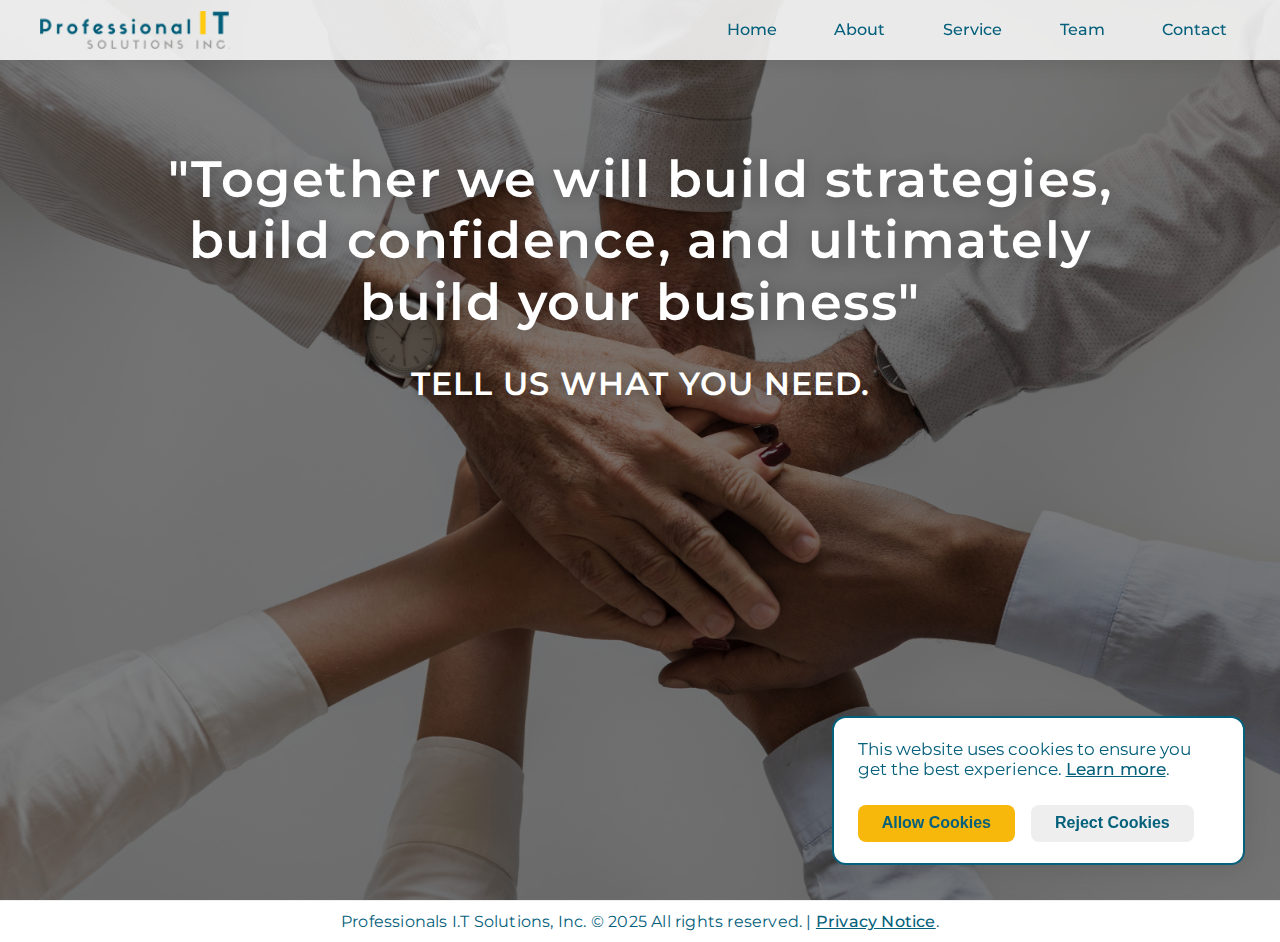
<file: protoype-team.html>
<!DOCTYPE html>
<html lang="en">
<head>
  <meta charset="UTF-8">
  <meta name="viewport" content="width=device-width, initial-scale=1.0">
  <title>Professional I.T Solution - Our Team</title>
  <link rel="stylesheet" href="style.css">
</head>
<body>
  <header>
    <nav class="floating-navbar">
      <div class="nav-container">
        <a href="index.html" class="logo-link"><img src="assets/logo.png" alt="Professional I.T Solution Logo" class="logo"></a>
        <button class="hamburger" id="hamburger" aria-label="Open menu" aria-expanded="false" aria-controls="mobile-menu">
          <span class="hamburger-bar"></span>
          <span class="hamburger-bar"></span>
          <span class="hamburger-bar"></span>
        </button>
        <ul class="nav-links">
          <li><a href="index.html">Home</a></li>
          <li><a href="prototype-about.html">About</a></li>
          <li><a href="prototype-services.html">Service</a></li>
          <li><a href="protoype-team.html">Team</a></li>
          <li><a href="prototype-contact.html">Contact</a></li>
        </ul>
      </div>
      <div class="mobile-menu-overlay" id="mobile-menu">
        <ul class="mobile-nav-links">
          <li><a href="index.html">Home</a></li>
          <li><a href="prototype-about.html">About</a></li>
          <li><a href="prototype-services.html">Service</a></li>
          <li><a href="protoype-team.html">Team</a></li>
          <li><a href="prototype-contact.html">Contact</a></li>
        </ul>
      </div>
    </nav>
  </header>
  <main>
    <div class="team-section" id="team">
      <div class="team-section-content">
        <h1 class="team-quote">"Together we will build strategies, build confidence, and ultimately build your business"</h1>
        <div class="team-sub">TELL US WHAT YOU NEED.</div>
        <div class="team-members-row">
          <div class="team-member">
            <img src="assets/dfm.png" alt="Dairyl Ian Mendoza" class="team-img" />
            <div class="team-email">dmendoza@pitsph.com</div>
            <div class="team-role">General Business Manager</div>
            <div class="team-name">Dairyl Ian Mendoza</div>
          </div>
          <div class="team-member">
            <img src="assets/about-img7.jpg" alt="Sixto Gonzaga" class="team-img" />
            <div class="team-email">sgonzaga@pitsph.com</div>
            <div class="team-role">Finance and Accounting</div>
            <div class="team-name">Sixto Gonzaga</div>
          </div>
        </div>
      </div>
    </div>
  </main>
  <footer class="site-footer">
    Professionals I.T Solutions, Inc. © 2025 All rights reserved. | <a href="#" class="footer-link">Privacy Notice</a>.
  </footer>
  <div class="cookies-popup" id="cookies-popup">
    <div class="cookies-card">
      <div class="cookies-text">This website uses cookies to ensure you get the best experience. <a href="#" class="footer-link">Learn more</a>.</div>
      <div class="cookies-btn-row">
        <button class="cookies-allow-btn" id="cookies-allow-btn">Allow Cookies</button>
        <button class="cookies-reject-btn" id="cookies-reject-btn">Reject Cookies</button>
      </div>
    </div>
  </div>
  <script src="script.js"></script>
</body>
</html>
</file>
<file: style.css>
@import url('https://fonts.googleapis.com/css2?family=Montserrat:wght@300;400;500;600;700;800&display=swap');

html, body {
  width: 100%;
  max-width: 100vw;
  overflow-x: hidden;
}
body {
  margin: 0;
  font-family: 'Montserrat', Arial, sans-serif;
  background: #fff;
}
.floating-navbar {
  position: fixed;
  top: 0;
  left: 0;
  width: 100%;
  background: rgba(255,255,255,0.85); /* less transparent white */
  box-shadow: 0 4px 16px rgba(0,0,0,0.08);
  z-index: 10;
  transition: background 0.3s;
}
.nav-container {
  max-width: 1200px;
  margin: 0 auto;
  display: flex;
  align-items: center;
  justify-content: space-between;
  padding: 0.7rem 2rem;
}
.logo {
  height: 38px;
  width: auto;
  display: block;
  margin-right: 1.2rem;
  vertical-align: middle;
}
.logo-link {
  display: flex;
  align-items: center;
}
.nav-links {
  list-style: none;
  display: flex;
  gap: 2rem;
  margin: 0;
  padding: 0;
}
.nav-links li a {
  color: #05607B;
  text-decoration: none;
  font-weight: 500;
  font-size: 1rem;
  padding: 0.4rem 0.8rem;
  border-radius: 4px;
  transition: background 0.2s, color 0.2s;
}
.nav-links li a:hover, .nav-links li a:focus {
  background: #f9c846;
  color: #05607B;
}
.section {
  width: 100%;
  min-height: 100vh;
  display: flex;
  flex-direction: column;
  align-items: center;
  justify-content: flex-start;
  padding: 2.5rem 0 4rem 0;
  box-sizing: border-box;
  background: #fff;
}
.hero-section {
  position: relative;
  width: 100vw;
  height: 100vh;
  min-height: 100vh;
  max-width: 100vw;
  background: #fffbe7;
  overflow: hidden;
  padding: 0;
  display: flex;
  flex-direction: column;
  align-items: center;
  justify-content: center;
}
.hero-bg-slideshow {
  position: absolute;
  top: 0; left: 0; width: 100%; height: 100%;
  z-index: 1;
  pointer-events: none;
}
.hero-bg-slide {
  position: absolute;
  top: 0; left: 0; width: 100%; height: 100%;
  background-size: cover;
  background-position: center;
  opacity: 0;
  transition: opacity 1.6s;
  z-index: 1;
}
.hero-bg-slide.active {
  opacity: 1;
  z-index: 2;
}
.hero-bg-dim {
  position: absolute;
  top: 0; left: 0; width: 100%; height: 100%;
  background: rgba(24, 36, 54, 0.45);
  z-index: 3;
  transition: opacity 1.6s;
}
.hero-content {
  position: relative;
  z-index: 4;
  text-align: center;
  margin-top: 1.5rem;
  color: #fff;
}
.hero-content h1 {
  font-size: 2.7rem;
  color: #fff;
  margin-bottom: 1rem;
  text-shadow: 0 2px 12px rgba(0,0,0,0.18);
}
.hero-content p {
  font-size: 1.2rem;
  color: #f6f7fa;
  margin-bottom: 0.5rem;
  text-shadow: 0 2px 8px rgba(0,0,0,0.12);
}
.hero-quote {
  font-weight: bold;
  color: #f9c846;
  font-size: 1.1rem;
  text-shadow: 0 2px 8px rgba(0,0,0,0.18);
}
#home { background: #fffbe7; }
#about { background: #f6f7fa; }
#services { background: #f3f3f3; }
#contact {
  background: url('assets/contact-bg.jpg') center center/cover no-repeat;
}
@media (max-width: 700px) {
  .nav-container {
    flex-direction: column;
    gap: 0.5rem;
    padding: 0.7rem 1rem;
  }
  .nav-links {
    gap: 1rem;
  }
  .logo {
    font-size: 1.1rem;
  }
}
@media (max-width: 600px) {
  .nav-container {
    flex-direction: row;
    justify-content: space-between;
    align-items: center;
    padding: 0.7rem 1rem;
  }
  .logo-link {
    margin-right: auto;
  }
  .hamburger {
    margin-left: auto;
  }
  .hero-content h1 {
    font-size: 2rem;
  }
  .hero-section {
    min-height: 50vh;
  }
}
@media (max-width: 600px) {
  .hero-content h1 {
    font-size: 1.3rem;
  }
  .section {
    min-height: 60vh;
    padding-bottom: 2rem;
  }
}
.hero-learnmore-group {
  margin: 1.5rem 0 0.5rem 0;
  position: relative;
  min-height: 48px;
  display: flex;
  justify-content: center;
  align-items: center;
}
.hero-learnmore {
  display: none;
  background: #f9c846;
  color: #05607B;
  font-weight: bold;
  font-size: 1.1rem;
  padding: 0.7rem 2.2rem;
  border-radius: 24px;
  text-decoration: none;
  box-shadow: 0 2px 8px rgba(0,0,0,0.10);
  transition: background 0.2s, color 0.2s, opacity 1.2s;
  opacity: 0;
  position: absolute;
  left: 50%;
  transform: translateX(-50%);
  z-index: 5;
}
.hero-learnmore.active {
  display: inline-block;
  opacity: 1;
  position: static;
  transform: none;
}
.hero-learnmore:focus, .hero-learnmore:hover {
  background: #ffd700;
  color: #05607B;
}
.hero-title-0, .hero-title-1, .hero-title-2,
.hero-desc-0, .hero-desc-1, .hero-desc-2 {
  display: none;
  opacity: 0;
  transition: opacity 1.2s;
}
.hero-title-0.active, .hero-title-1.active, .hero-title-2.active,
.hero-desc-0.active, .hero-desc-1.active, .hero-desc-2.active {
  display: block;
  opacity: 1;
}
.hero-title-0.active, .hero-title-1.active, .hero-title-2.active {
  font-size: 3.5rem;
  font-weight: 800;
  letter-spacing: 1px;
  margin-bottom: 1.2rem;
  line-height: 1.1;
}
.hero-desc-0.active, .hero-desc-1.active, .hero-desc-2.active {
  font-size: 1.7rem;
  font-weight: 500;
  margin-bottom: 1.5rem;
  line-height: 1.3;
}
@media (max-width: 900px) {
  .hero-title-0.active, .hero-title-1.active, .hero-title-2.active {
    font-size: 2.2rem;
  }
  .hero-desc-0.active, .hero-desc-1.active, .hero-desc-2.active {
    font-size: 1.1rem;
  }
}
@media (max-width: 600px) {
  .hero-title-0.active, .hero-title-1.active, .hero-title-2.active {
    font-size: 1.3rem;
  }
  .hero-desc-0.active, .hero-desc-1.active, .hero-desc-2.active {
    font-size: 0.95rem;
  }
}
.about-section {
  background: #f3f3f3;
  width: 100%;
  min-height: 30vh;
  box-sizing: border-box;
  display: flex;
  flex-direction: column;
  align-items: center;
  justify-content: center;
  text-align: center;
  padding: 3rem 0 0.5rem 0;
}
.about-section h2 {
  font-size: 4rem;
  color: #05607B;
  margin-bottom: 0.8rem;
  letter-spacing: 1px;
  position: relative;
  display: inline-block;
  font-weight: 800;
  margin-top: 0.5rem;
}
.about-section h2::after {
  content: '';
  display: block;
  margin: 0.3rem auto 0 auto;
  width: 72px;
  height: 4px;
  background: #f7b70b;
  border-radius: 2px;
}
.about-section p {
  font-size: 1.15rem;
  color: #05607B;
  max-width: 700px;
  margin: 0.5rem auto 0 auto;
}
.steps-section {
  display: flex;
  flex-direction: row;
  justify-content: center;
  align-items: stretch;
  gap: 2.5rem;
  background: #f6f7fa;
  padding: 2.5rem 1rem;
  margin: 0 auto 2rem auto;
  width: 100%;
  box-sizing: border-box;
}
.step {
  background: #fff;
  border-radius: 16px;
  box-shadow: 0 2px 12px rgba(0,0,0,0.06);
  flex: 1 1 220px;
  max-width: 320px;
  min-width: 180px;
  display: flex;
  flex-direction: column;
  align-items: center;
  padding: 2rem 1.2rem 1.5rem 1.2rem;
  text-align: center;
  transition: box-shadow 0.2s;
}
.step:hover {
  box-shadow: 0 6px 24px rgba(0,0,0,0.12);
}
.step-icon {
  width: 64px;
  height: 64px;
  margin-bottom: 1.2rem;
}
.step h3 {
  font-size: 1.3rem;
  color: #4a90e2;
  margin-bottom: 0.7rem;
  font-weight: 700;
  letter-spacing: 1px;
}
.step p {
  font-size: 1.05rem;
  color: #05607B;
  margin: 0;
}
@media (max-width: 900px) {
  .steps-section {
    flex-direction: column;
    gap: 1.5rem;
    align-items: center;
  }
  .step {
    max-width: 100%;
    width: 100%;
  }
}
.about-img {
  display: block;
  margin: 1.2rem auto 1.2rem auto;
  max-width: 120px;
  width: 100%;
  height: auto;
}
.about-highlight {
  color: #05607B;
  font-weight: bold;
  font-size: 1.3rem;
  margin-top: 2rem;
  text-align: center;
}
.about-img-crop {
  width: 100%;
  display: flex;
  flex-direction: column;
  justify-content: flex-start;
  align-items: center;
  margin-top: 0;
}
.about-img-crop .step {
  background: #fff;
  border-radius: 16px;
  box-shadow: 0 2px 12px rgba(0,0,0,0.06);
  flex: 1 1 220px;
  max-width: 320px;
  min-width: 180px;
  display: flex;
  flex-direction: column;
  align-items: center;
  padding: 2rem 1.2rem 1.5rem 1.2rem;
  text-align: center;
  transition: box-shadow 0.2s;
}
.about-img-crop .step:hover {
  box-shadow: 0 6px 24px rgba(0,0,0,0.12);
}
.about-steps-row {
  display: flex;
  flex-direction: row;
  justify-content: center;
  align-items: stretch;
  gap: 2.5rem;
  width: 100%;
  margin-bottom: 0;
  max-width: 100vw;
  box-sizing: border-box;
  background: rgba(163,163,163,0.85);
  border-radius: 0;
  padding: 2.5rem 1.5rem;
}
.about-steps-row .step {
  background: #fff;
  border: 2px solid #f9c846;
  border-radius: 16px;
  box-shadow: 0 2px 12px rgba(0,0,0,0.06);
  flex: 1 1 220px;
  max-width: 320px;
  min-width: 180px;
  display: flex;
  flex-direction: column;
  align-items: center;
  padding: 2rem 1.2rem 1.5rem 1.2rem;
  text-align: center;
  transition: transform 0.18s ease-in, box-shadow 0.18s ease-in, border-color 0.18s ease-in;
  opacity: 0;
  transform: none;
}
.about-steps-row .step.in-view.step-left {
  animation: slideInLeft 1.2s cubic-bezier(.4,2,.6,1) forwards;
}
.about-steps-row .step.in-view.step-center {
  animation: slideInUp 1.2s cubic-bezier(.4,2,.6,1) forwards;
}
.about-steps-row .step.in-view.step-right {
  animation: slideInRight 1.2s cubic-bezier(.4,2,.6,1) forwards;
}
@keyframes slideInLeft {
  from { opacity: 0; transform: translateX(-80px); }
  to { opacity: 1; transform: translateX(0); }
}
@keyframes slideInUp {
  from { opacity: 0; transform: translateY(80px); }
  to { opacity: 1; transform: translateY(0); }
}
@keyframes slideInRight {
  from { opacity: 0; transform: translateX(80px); }
  to { opacity: 1; transform: translateX(0); }
}
.about-steps-row .step:hover, .about-steps-row .step:focus-within {
  border-color: #f9c846;
  transform: scale(1.06);
  box-shadow: 0 0 32px 8px #ffe066, 0 2px 8px rgba(0,0,0,0.10);
}
.about-steps-row .step h3 {
  font-size: 1.3rem;
  color: #05607B;
  margin-bottom: 0.7rem;
  font-weight: 700;
  letter-spacing: 1px;
}
.about-steps-row .step-icon {
  width: 64px;
  height: 64px;
  margin-bottom: 1.2rem;
  filter: none;
}
@media (max-width: 900px) {
  .about-steps-row {
    flex-direction: column;
    gap: 1.5rem;
    align-items: center;
  }
}
.about-img-cropper {
  width: 100vw;
  height: 400px;
  display: flex;
  justify-content: flex-end;
  align-items: center;
  overflow: hidden;
  background: #fff;
}
.about-img-cropped {
  width: 100vw;
  height: 100%;
  object-fit: cover;
  object-position: right center;
  margin: 0;
  padding: 0;
  display: block;
  opacity: 0;
  transform: translateX(80px);
  transition: none;
}
.about-img-cropped.in-view {
  animation: slideInLeftImg 1.2s cubic-bezier(.4,2,.6,1) forwards;
}
@keyframes slideInLeftImg {
  from { opacity: 0; transform: translateX(80px); }
  to { opacity: 1; transform: translateX(0); }
}
@keyframes slideInDownZoom {
  from { opacity: 0; transform: scale(1.06) translateY(-80px); }
  to { opacity: 1; transform: scale(1.06) translateY(0); }
}
@media (max-width: 900px) {
  .about-img-cropped {
    margin-top: 0;
  }
}
@media (max-width: 500px) {
  .about-img-cropper {
    height: auto;
  }
  .about-img-cropped {
    margin-top: 0;
    width: 100vw;
    height: auto;
  }
} 
.about-split-section {
  display: flex;
  flex-direction: row;
  align-items: stretch;
  justify-content: center;
  width: 100vw;
  max-width: 100vw;
  min-height: 400px;
  margin: 0;
  padding: 0;
  box-sizing: border-box;
  background: #f6f7fa;
}
.about-split-left {
  flex: 1 1 50%;
  display: flex;
  flex-direction: column;
  justify-content: center;
  align-items: flex-start;
  padding: 3rem 2.5rem 3rem 6vw;
  box-sizing: border-box;
}
.about-split-left h2 {
  font-size: 2.8rem;
  color: #05607B;
  margin-bottom: 0.3rem;
  margin-top: 1.2rem;
  letter-spacing: 1px;
  font-weight: 800;
}
.about-split-left p {
  font-size: 1.1rem;
  color: #05607B;
  margin-bottom: 0.7rem;
  margin-top: 0;
}
.about-split-btn {
  display: block;
  width: auto;
  align-self: flex-start;
  margin-top: 2.2rem;
  background: #f9c846;
  color: #05607B;
  font-weight: bold;
  font-size: 1.1rem;
  padding: 0.7rem 2.2rem;
  border-radius: 24px;
  text-decoration: none;
  box-shadow: 0 2px 8px rgba(0,0,0,0.10);
  transition: background 0.2s, color 0.2s, opacity 0.3s;
  opacity: 1;
  text-align: center;
}
.about-split-btn:focus, .about-split-btn:hover {
  background: #ffd700;
  color: #05607B;
}
.about-split-right {
  flex: 1 1 50%;
  display: flex;
  align-items: stretch;
  justify-content: center;
  min-width: 0;
  min-height: 0;
  overflow: hidden;
}
.about-split-img {
  opacity: 0;
  transform: translateX(-80px);
  transition: none;
}
.about-split-img.in-view {
  animation: slideInLeft 1.2s cubic-bezier(.4,2,.6,1) forwards;
}
@media (max-width: 900px) {
  .about-split-section {
    flex-direction: column;
    min-height: 0;
  }
  .about-split-left, .about-split-right {
    flex: 1 1 100%;
    padding: 2rem 1rem;
    min-width: 0;
    min-height: 0;
  }
  .about-split-img {
    width: 100%;
    height: 220px;
    object-fit: cover;
  }
} 
.about-split-btn-row {
  width: 100vw;
  display: flex;
  justify-content: center;
  align-items: center;
  margin-top: 2.5rem;
  margin-bottom: 2rem;
} 
.team-section {
  min-height: 100vh;
  width: 100vw;
  background: url('assets/teambg.jpg') center center/cover no-repeat;
  position: relative;
  display: flex;
  align-items: center;
  justify-content: center;
  margin: 0;
  padding: 0;
  box-sizing: border-box;
}
.team-section::before {
  content: '';
  position: absolute;
  top: 0; left: 0; right: 0; bottom: 0;
  width: 100%;
  height: 100%;
  background: rgba(0,0,0,0.5);
  z-index: 1;
}
.team-section-content {
  position: relative;
  z-index: 2;
  display: flex;
  flex-direction: column;
  align-items: center;
  justify-content: center;
  width: 100vw;
  text-align: center;
  color: #fff;
}
.team-quote {
  font-size: 3.2rem;
  font-weight: 600;
  color: #fff;
  margin-bottom: 2rem;
  max-width: 1000px;
  line-height: 1.2;
  text-shadow: 0 2px 16px rgba(0,0,0,0.25);
  letter-spacing: 1.5px;
}
.team-sub {
  font-size: 2rem;
  color: #fff;
  font-weight: 600;
  letter-spacing: 1px;
  text-shadow: 0 2px 8px rgba(0,0,0,0.18);
}
@media (max-width: 700px) {
  .team-quote {
    font-size: 1.5rem;
    max-width: 95vw;
  }
  .team-sub {
    font-size: 1.1rem;
  }
} 
.team-members-row {
  display: flex;
  flex-direction: row;
  justify-content: center;
  align-items: flex-start;
  gap: 3rem;
  margin-top: 3rem;
  width: 100vw;
}
.team-member {
  display: flex;
  flex-direction: column;
  align-items: center;
  background: #A3A3A3;
  border-radius: 16px;
  box-shadow: 0 2px 12px rgba(0,0,0,0.06);
  padding: 3rem 3rem 2rem 3rem;
  min-width: 220px;
  max-width: 400px;
  width: 100%;
  position: relative;
  border: 2px solid #05607B;
  transition: transform 0.18s ease-in, box-shadow 0.18s ease-in, border-color 0.18s ease-in;
  opacity: 0;
  transform: none;
}
.team-member.in-view.team-left {
  animation: slideInLeft 1.6s ease-in-out forwards;
}
.team-member.in-view.team-right {
  animation: slideInRight 1.6s ease-in-out forwards;
}
.team-member:hover, .team-member:focus-within {
  transform: translateY(-12px) scale(1.04);
  box-shadow: 0 12px 36px rgba(0,0,0,0.13), 0 3px 12px rgba(0,0,0,0.08);
  border-color: #05607B;
}
.team-img {
  width: 180px;
  height: 180px;
  object-fit: cover;
  border-radius: 50%;
  margin-bottom: 1.2rem;
  background: #eee;
  cursor: pointer;
  position: relative;
  z-index: 1;
}

.team-avatar {
  width: 180px;
  height: 180px;
  border-radius: 50%;
  margin-bottom: 1.2rem;
  background: linear-gradient(135deg, #05607B 0%, #0a7a9a 100%);
  display: flex;
  align-items: center;
  justify-content: center;
  font-size: 4rem;
  cursor: pointer;
  position: relative;
  z-index: 1;
  box-shadow: 0 4px 20px rgba(0,0,0,0.1);
  transition: all 0.3s ease;
}

.team-avatar:hover {
  transform: scale(1.05);
  box-shadow: 0 6px 25px rgba(0,0,0,0.15);
}
.team-email {
  position: absolute;
  top: 200px;
  left: 50%;
  transform: translateX(-50%);
  background: rgba(247,183,11,0.8);
  color: #05607B;
  font-size: 1.1rem;
  font-weight: bold;
  padding: 0.6rem 1.2rem;
  border-radius: 20px;
  opacity: 0;
  pointer-events: none;
  transition: opacity 0.4s;
  z-index: 2;
  white-space: nowrap;
}
.team-member:hover .team-email,
.team-member:focus-within .team-email,
.team-img:hover + .team-email,
.team-avatar:hover + .team-email {
  opacity: 1;
  pointer-events: auto;
}
.team-role {
  color: rgba(247,183,11,0.8);
  font-weight: bold;
  font-size: 1.1rem;
  margin-bottom: 0.5rem;
  text-align: center;
}
.team-name {
  color: #05607B;
  font-size: 1.15rem;
  font-weight: 600;
  text-align: center;
}
@media (max-width: 900px) {
  .team-members-row {
    flex-direction: column;
    gap: 2rem;
    align-items: center;
  }
  .team-member {
    max-width: 100%;
    width: 100%;
    padding: 2rem 1rem 1.5rem 1rem;
  }
} 
.section-divider {
  width: 100%;
  max-width: 900px;
  height: 0;
  border: none;
  border-top: 2.5px solid #e0e0e0;
  margin: 1.5rem auto 1.5rem auto;
  opacity: 0.85;
  box-shadow: 0 2px 8px rgba(0,0,0,0.04);
} 
.services-title {
  font-size: 2.2rem;
  color: #05607B;
  font-weight: 800;
  text-align: center;
  margin-top: 0.5rem;
  margin-bottom: 0.2rem;
  letter-spacing: 1px;
}
.services-underline {
  width: 80px;
  height: 4px;
  background: #f7b70b;
  margin: 0 auto 1.1rem auto;
  border-radius: 2px;
}
.services-sub {
  text-align: center;
  font-size: 1.15rem;
  color: #05607B;
  font-weight: 500;
  margin-bottom: 2.2rem;
} 
.services-cards-row {
  display: flex;
  flex-direction: row;
  justify-content: center;
  align-items: stretch;
  gap: 2.5rem;
  margin: 2.5rem 0 1.5rem 0;
  width: 100%;
  max-width: 1200px;
  margin-left: auto;
  margin-right: auto;
}
.services-card {
  background: none;
  border: none;
  box-shadow: none;
  border-radius: 0;
  flex: 1 1 320px;
  max-width: 350px;
  min-width: 220px;
  display: flex;
  flex-direction: column;
  align-items: center;
  padding: 0 1.2rem 0 1.2rem;
  text-align: center;
  margin-bottom: 2.5rem;
  opacity: 0;
  transform: none;
}
.services-card.in-view.card-left {
  animation: dropInTop 1.2s cubic-bezier(.4,2,.6,1) forwards;
}
.services-card.in-view.card-center {
  animation: zoomBounceIn 1.2s cubic-bezier(.4,2,.6,1) forwards;
}
.services-card.in-view.card-right {
  animation: riseInBottom 1.2s cubic-bezier(.4,2,.6,1) forwards;
}
@keyframes dropInTop {
  0% { opacity: 0; transform: translateY(-400px); }
  80% { opacity: 1; transform: translateY(10px); }
  100% { opacity: 1; transform: translateY(0); }
}
@keyframes riseInBottom {
  0% { opacity: 0; transform: translateY(400px); }
  80% { opacity: 1; transform: translateY(-10px); }
  100% { opacity: 1; transform: translateY(0); }
}
@keyframes zoomBounceIn {
  0% { opacity: 0; transform: scale(0.7); }
  60% { opacity: 1; transform: scale(1.08); }
  80% { transform: scale(0.96); }
  100% { opacity: 1; transform: scale(1); }
}
.services-img {
  width: 100%;
  max-width: 900px;
  height: 300px;
  object-fit: cover;
  border-radius: 12px;
  margin-bottom: 1.5rem;
  background: #f3f3f3;
  box-shadow: 0 2px 12px rgba(0,0,0,0.06);
  border: 2px solid #f7b70b;
}
.services-card-title {
  font-size: 1.35rem;
  font-weight: 700;
  color: #05607B;
  margin-bottom: 0.7rem;
  letter-spacing: 0.5px;
  margin-top: 0.5rem;
}
.services-card-desc {
  font-size: 1.08rem;
  color: #05607B;
  font-weight: 400;
  line-height: 1.5;
  margin-bottom: 0.5rem;
}
@media (max-width: 1000px) {
  .services-cards-row {
    flex-direction: column;
    gap: 2rem;
    align-items: center;
  }
  .services-card {
    max-width: 95vw;
    width: 100%;
  }
} 
.contact-content {
  max-width: 600px;
  margin: 4rem auto 0 auto;
  background: rgba(255,255,255,0.92);
  border-radius: 18px;
  box-shadow: 0 2px 16px rgba(0,0,0,0.08);
  padding: 2.5rem 2rem 2.5rem 2rem;
  text-align: center;
  position: relative;
  border: 3px solid #05607B;
  top: 0;
  padding-top: 1.1rem;
  opacity: 0;
}
.contact-content.in-view {
  animation: zoomBounceIn 2s cubic-bezier(.4,2,.6,1) forwards;
}
.contact-title {
  font-size: 2.2rem;
  color: #05607B;
  font-weight: 800;
  margin-bottom: 0.5rem;
  letter-spacing: 1px;
  margin-top: 0.2rem;
}
.contact-title-underline {
  width: 80px;
  height: 4px;
  background: #f7b70b;
  margin: 0.5rem auto 1.1rem auto;
  border-radius: 2px;
}
.contact-sub {
  font-size: 1.15rem;
  color: #05607B;
  font-weight: 500;
  margin-bottom: 2.2rem;
}
.contact-info-group {
  display: flex;
  flex-direction: column;
  gap: 1.3rem;
  align-items: flex-start;
  margin: 0 auto;
}
.contact-info-item {
  display: flex;
  align-items: center;
  gap: 1.1rem;
  font-size: 1.08rem;
  color: #05607B;
  background: none;
  border: none;
  box-shadow: none;
}
.contact-icon {
  width: 32px;
  height: 32px;
  object-fit: contain;
  filter: grayscale(0%) brightness(0.95) sepia(0.2) hue-rotate(30deg) saturate(2.5);
}
.contact-info-label {
  font-size: 1.08rem;
  color: #05607B;
  font-weight: 500;
  text-align: left;
}
.contact-info-item.address-bounce {
  opacity: 0;
}
.contact-info-item.address-bounce.in-view {
  animation: zoomBounceIn 1.2s cubic-bezier(.4,2,.6,1) forwards;
}
@media (max-width: 700px) {
  .contact-content {
    padding: 1.2rem 0.5rem 1.2rem 0.5rem;
  }
  .contact-info-group {
    gap: 0.8rem;
  }
  .contact-title {
    font-size: 1.3rem;
  }
} 
.site-footer {
  width: 100%;
  background: #fff;
  color: #05607B;
  font-size: 1rem;
  text-align: center;
  padding: 0.7rem 0 0.7rem 0;
  border-top: 1.5px solid #eee;
  letter-spacing: 0.2px;
  z-index: 10;
}
.footer-link {
  color: #05607B;
  text-decoration: underline;
  font-weight: 500;
}
.cookies-popup {
  position: fixed;
  bottom: 2.2rem;
  right: 2.2rem;
  z-index: 1000;
  display: flex;
  align-items: flex-end;
}
.cookies-card {
  background: #fff;
  border: 2.5px solid #05607B;
  border-radius: 14px;
  box-shadow: 0 4px 24px rgba(0,0,0,0.10);
  padding: 1.3rem 2.2rem 1.3rem 1.5rem;
  min-width: 270px;
  max-width: 350px;
  display: flex;
  flex-direction: column;
  align-items: flex-start;
  gap: 1.1rem;
  font-size: 1.05rem;
  color: #05607B;
}
.cookies-text {
  margin-bottom: 0.5rem;
  color: #05607B;
  font-size: 1.05rem;
}
.cookies-btn-row {
  display: flex;
  gap: 1rem;
}
.cookies-allow-btn, .cookies-reject-btn {
  font-weight: 700;
  border: none;
  border-radius: 8px;
  padding: 0.6rem 1.5rem;
  font-size: 1rem;
  cursor: pointer;
  transition: background 0.18s, color 0.18s;
}
.cookies-allow-btn {
  background: #f7b70b;
  color: #05607B;
}
.cookies-allow-btn:hover, .cookies-allow-btn:focus {
  background: #ffd700;
}
.cookies-reject-btn {
  background: #eee;
  color: #05607B;
}
.cookies-reject-btn:hover, .cookies-reject-btn:focus {
  background: #05607B;
  color: #fff;
}
@media (max-width: 700px) {
  .cookies-popup {
    right: 0.5rem;
    bottom: 0.5rem;
  }
  .cookies-card {
    min-width: 180px;
    max-width: 95vw;
    padding: 1rem 0.7rem 1rem 0.7rem;
  }
} 
.hamburger {
  display: none;
  flex-direction: column;
  justify-content: center;
  align-items: center;
  width: 38px;
  height: 38px;
  background: none;
  border: none;
  cursor: pointer;
  z-index: 1201;
}
.hamburger-bar {
  width: 26px;
  height: 3.5px;
  background: #05607B;
  margin: 3.5px 0;
  border-radius: 2px;
  transition: all 0.3s cubic-bezier(.4,2,.6,1);
}
@media (max-width: 900px) {
  .nav-links {
    display: none;
  }
  .hamburger {
    display: flex;
  }
}
.mobile-menu-overlay {
  position: fixed;
  top: 70px;
  right: 1.2rem;
  left: auto;
  width: 210px;
  height: auto;
  background: #fff;
  z-index: 1200;
  display: none;
  flex-direction: column;
  align-items: flex-start;
  justify-content: flex-start;
  opacity: 0;
  pointer-events: none;
  transform: translateY(-20px);
  transition: opacity 0.35s cubic-bezier(.4,2,.6,1), transform 0.35s cubic-bezier(.4,2,.6,1);
  box-shadow: 0 8px 32px rgba(0,0,0,0.13), 0 2px 8px rgba(0,0,0,0.08);
  border-radius: 12px;
  padding: 1.2rem 0.5rem;
}
.mobile-menu-overlay.open {
  display: flex !important;
  opacity: 1;
  pointer-events: auto;
  transform: translateY(0);
}
.mobile-nav-links {
  list-style: none;
  padding: 0;
  margin: 0;
  display: flex;
  flex-direction: column;
  align-items: flex-start;
  width: 100%;
  gap: 0.5rem;
}
.mobile-nav-links li {
  width: 100%;
  display: flex;
  justify-content: center;
}
.mobile-nav-links li a {
  color: #05607B;
  font-size: 1.15rem;
  font-weight: 700;
  text-decoration: none;
  transition: color 0.2s;
  padding: 0.2rem 0.5rem;
  margin: 0;
  border-radius: 6px;
  display: block;
  width: 100%;
  text-align: center;
}
.mobile-nav-links li a:hover, .mobile-nav-links li a:focus {
  color: #f7b70b;
  background: #f6f7fa;
}
@media (min-width: 901px) {
  .mobile-menu-overlay {
    display: none !important;
  }
}

@media (max-width: 768px) {
  .nav-container {
    flex-direction: row;
    gap: 0;
    padding: 0 1rem;
    justify-content: space-between;
  }
}
</file>
